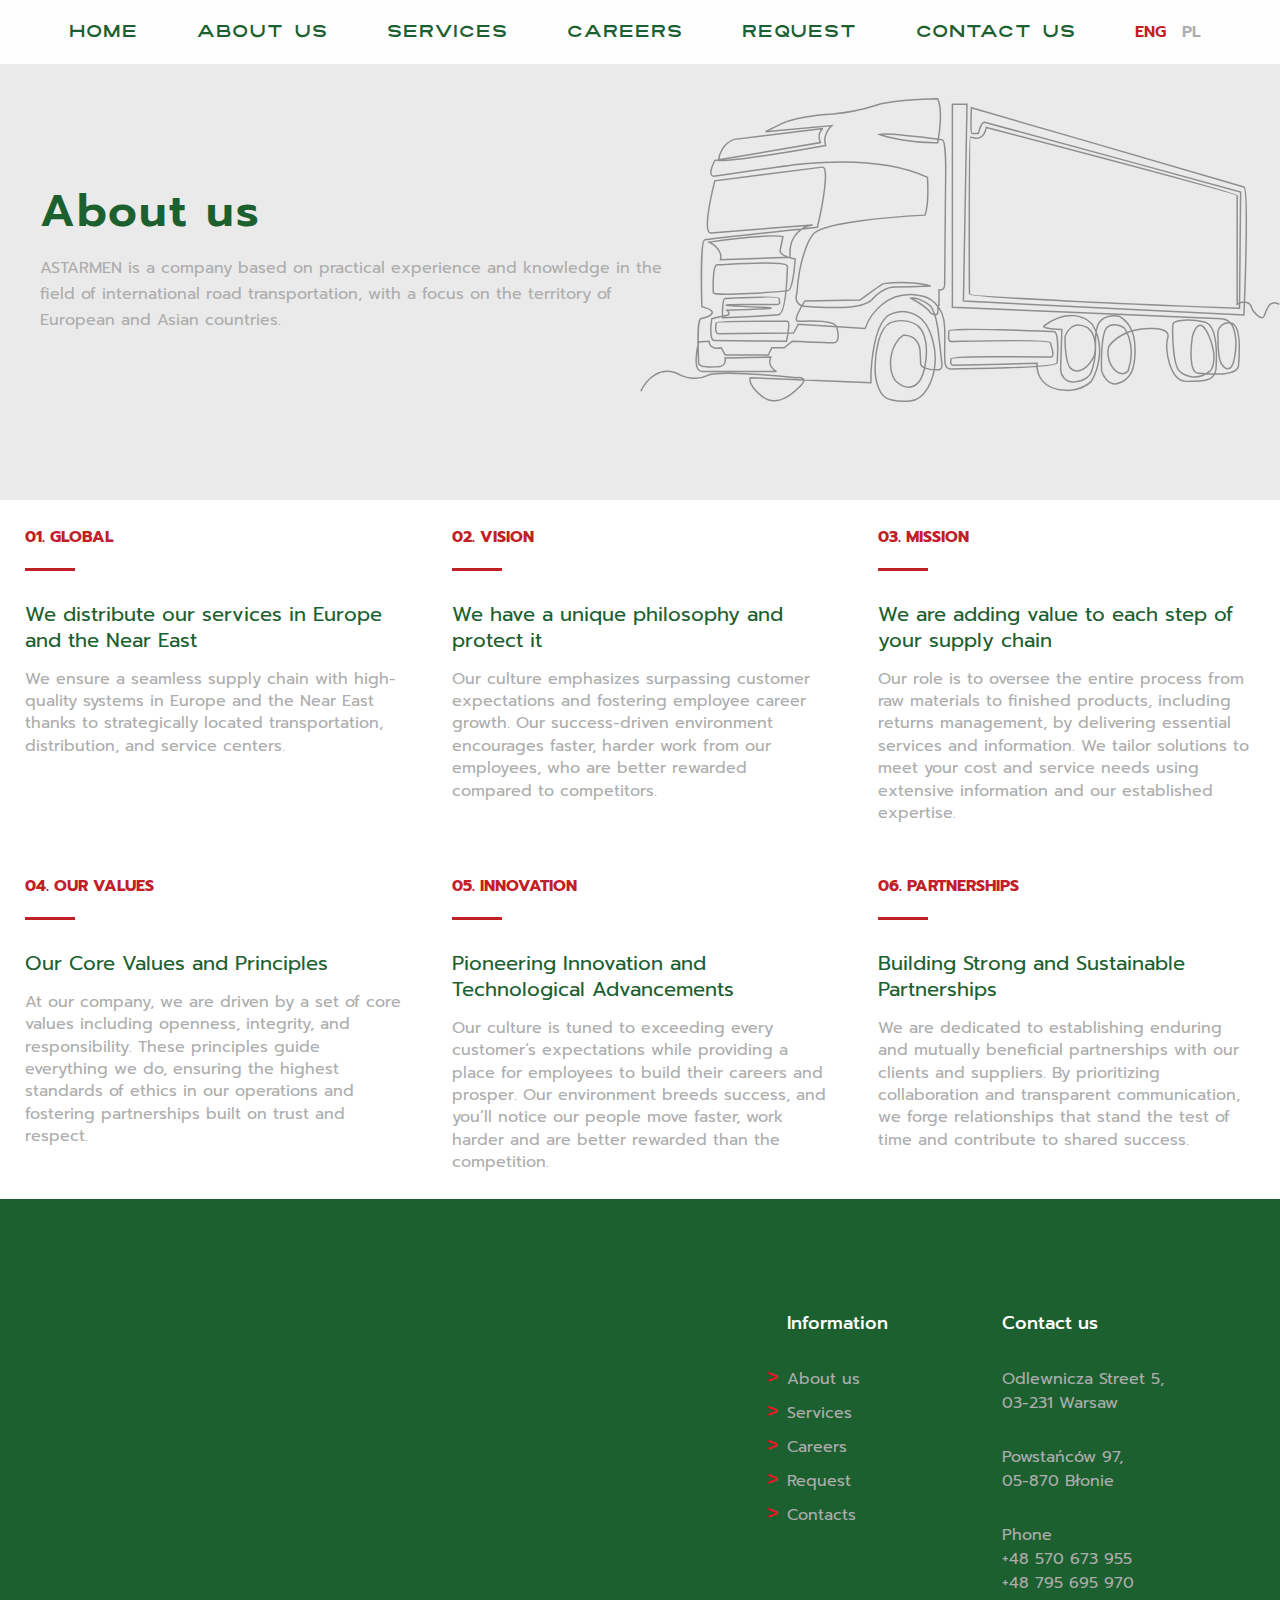
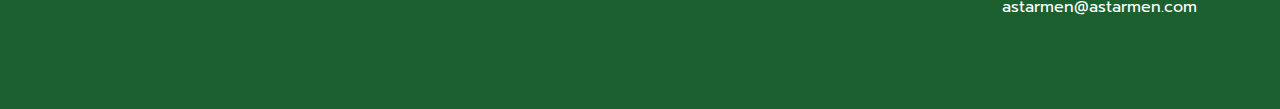
<file: about.html>
<!DOCTYPE html>
<html lang="en">
  <head>
    <meta charset="UTF-8" />
    <meta name="viewport" content="width=device-width, initial-scale=1.0" />
    <link rel="stylesheet" href="about.css" />
    <link
      rel="shortcut icon"
      href="assets/logo/logo1.svg"
      type="image/x-icon"
    />
    <link rel="preconnect" href="https://fonts.googleapis.com" />
    <link rel="preconnect" href="https://fonts.gstatic.com" crossorigin />
    <link
      href="https://fonts.googleapis.com/css2?family=Prompt:wght@300;400;500;600;700&display=swap"
      rel="stylesheet"
    />
    <link
      href="https://fonts.googleapis.com/css2?family=Ubuntu:wght@300;400;500;700&display=swap"
      rel="stylesheet"
    />
    <title>About us</title>
  </head>
  <body>
    <header class="header">
      <div class="header-container">
        <div class="container">
          <div class="burger-menu">
            <span class="line line1"></span>
            <span class="line line1"></span>
            <span class="line line1"></span>
          </div>
          <nav class="nav show-nav">
            <ul class="nav-list">
              <li class="nav-item">
                <a class="nav-link" href="index.html">Home</a>
              </li>
              <li class="nav-item">
                <a class="nav-link" href="about.html">About us</a>
              </li>
              <li class="nav-item">
                <a class="nav-link" href="services.html">Services</a>
              </li>
              <li class="nav-item">
                <a class="nav-link" href="careers.html">Careers</a>
              </li>
              <li class="nav-item">
                <a class="nav-link" href="request.html">Request</a>
              </li>
              <li class="nav-item">
                <a class="nav-link" href="#Contacts">Contact Us</a>
              </li>
              <li class="nav-item">
                <a class="nav-link-lang active-lang" href="about.html">ENG</a>
                <a class="nav-link-lang" href="PL/about.html">PL</a>
              </li>
            </ul>
          </nav>
        </div>
      </div>
      <div class="about">
        <h1 class="about-title">About us</h1>
        <p class="about-text">
          ASTARMEN is a company based on practical experience and knowledge in
          the field of international road transportation, with a focus on the
          territory of European and Asian countries.
        </p>
      </div>
    </header>
    <main>
      <section class="about-us-content">
        <article class="about-us-card">
          <h4 class="card-name">01. Global</h4>
          <h3 class="card-title">
            We distribute our services in Europe and the Near East
          </h3>
          <p class="card-text">
            We ensure a seamless supply chain with high-quality systems in
            Europe and the Near East thanks to strategically located
            transportation, distribution, and service centers.
          </p>
        </article>
        <article class="about-us-card">
          <h4 class="card-name">02. Vision</h4>
          <h3 class="card-title">We have a unique philosophy and protect it</h3>
          <p class="card-text">
            Our culture emphasizes surpassing customer expectations and
            fostering employee career growth. Our success-driven environment
            encourages faster, harder work from our employees, who are better
            rewarded compared to competitors.
          </p>
        </article>
        <article class="about-us-card">
          <h4 class="card-name">03. Mission</h4>
          <h3 class="card-title">
            We are adding value to each step of your supply chain
          </h3>
          <p class="card-text">
            Our role is to oversee the entire process from raw materials to
            finished products, including returns management, by delivering
            essential services and information. We tailor solutions to meet your
            cost and service needs using extensive information and our
            established expertise.
          </p>
        </article>
        <article class="about-us-card">
          <h4 class="card-name">04. Our Values</h4>
          <h3 class="card-title">Our Core Values and Principles</h3>
          <p class="card-text">
            At our company, we are driven by a set of core values including
            openness, integrity, and responsibility. These principles guide
            everything we do, ensuring the highest standards of ethics in our
            operations and fostering partnerships built on trust and respect.
          </p>
        </article>
        <article class="about-us-card">
          <h4 class="card-name">05. Innovation</h4>
          <h3 class="card-title">
            Pioneering Innovation and Technological Advancements
          </h3>
          <p class="card-text">
            Our culture is tuned to exceeding every customer’s expectations
            while providing a place for employees to build their careers and
            prosper. Our environment breeds success, and you’ll notice our
            people move faster, work harder and are better rewarded than the
            competition.
          </p>
        </article>
        <article class="about-us-card">
          <h4 class="card-name">06. Partnerships</h4>
          <h3 class="card-title">
            Building Strong and Sustainable Partnerships
          </h3>
          <p class="card-text">
            We are dedicated to establishing enduring and mutually beneficial
            partnerships with our clients and suppliers. By prioritizing
            collaboration and transparent communication, we forge relationships
            that stand the test of time and contribute to shared success.
          </p>
        </article>
      </section>
    </main>
    <footer class="footer">
      <div class="footer-section" id="Contacts">
        <div class="container">
          <div class="footer-content">
            <div class="footer-about">
              <iframe
                src="https://www.google.com/maps/embed?pb=!1m18!1m12!1m3!1d2439.572967748758!2d21.014046399999998!3d52.3056048!2m3!1f0!2f0!3f0!3m2!1i1024!2i768!4f13.1!3m3!1m2!1s0x471ec9383aee4c6b%3A0x9c63aecf1b4967ba!2sOdlewnicza%205%2C%2003-231%20Warszawa%2C%20Poland!5e0!3m2!1sen!2sua!4v1709650747277!5m2!1sen!2sua"
                class="footer-map"
                style="border: 0"
                allowfullscreen=""
                loading="lazy"
                referrerpolicy="no-referrer-when-downgrade"
              ></iframe>
              <iframe
                src="https://www.google.com/maps/embed?pb=!1m18!1m12!1m3!1d2445.1628155627573!2d20.63771121273295!3d52.20408865945315!2m3!1f0!2f0!3f0!3m2!1i1024!2i768!4f13.1!3m3!1m2!1s0x47194c6824f99f37%3A0x4c9008b596eab808!2zUG93c3RhxYRjw7N3IDk3LCAwNS04NzAgQsWCb25pZSwgUG9sYW5k!5e0!3m2!1sen!2sua!4v1709650398818!5m2!1sen!2sua"
                class="footer-map"
                style="border: 0"
                allowfullscreen=""
                loading="lazy"
                referrerpolicy="no-referrer-when-downgrade"
              ></iframe>
            </div>
            <div class="footer-information">
              <h5 class="footer-section-title">Information</h5>
              <ul>
                <li class="footer-list-item">
                  <a class="footer-list-link" href="about.html">About us</a>
                </li>
                <li class="footer-list-item">
                  <a class="footer-list-link" href="services.html">Services</a>
                </li>
                <li class="footer-list-item">
                  <a class="footer-list-link" href="careers.html">Careers</a>
                </li>
                <li class="footer-list-item">
                  <a class="footer-list-link" href="request.html">Request</a>
                </li>
                <li class="footer-list-item">
                  <a class="footer-list-link" href="#Contacts">Contacts</a>
                </li>
              </ul>
            </div>
            <div class="footer-contacts">
              <h5 class="footer-section-title">Contact us</h5>
              <span class="footer-location"
                >Odlewnicza Street 5, <br />03-231 Warsaw</span
              >
              <span class="footer-location"
                >Powstańców 97, <br />
                05-870 Błonie</span
              >
              <span class="footer-phone"
                >Phone
                <br />
                <a class="footer-phone-link" href="tel:+48 690 836 107"
                  >+48 570 673 955</a
                >
                <br />
                <a class="footer-phone-link" href="tel:+48 690 836 107"
                  >+48 795 695 970</a
                >
              </span>
              <a class="footer-mail-link" href="mailto:astarmen@astarmen.com"
                >astarmen@astarmen.com</a
              >
              <!-- <h5 class="footer-section-title">Social Media</h5>
              <span class="footer-social">View our social media profiles</span>
              <ul class="social-list">
                <li class="social-list-item">
                  <svg
                    fill="#ffffff"
                    version="1.1"
                    xmlns="http://www.w3.org/2000/svg"
                    xmlns:xlink="http://www.w3.org/1999/xlink"
                    viewBox="-51.2 -51.2 614.40 614.40"
                    xml:space="preserve"
                    transform="rotate(0)matrix(1, 0, 0, 1, 0, 0)"
                    stroke="#ffffff"
                  >
                    <g id="SVGRepo_bgCarrier" stroke-width="0"></g>
                    <g
                      id="SVGRepo_tracerCarrier"
                      stroke-linecap="round"
                      stroke-linejoin="round"
                    ></g>
                    <g id="SVGRepo_iconCarrier">
                      <g id="7935ec95c421cee6d86eb22ecd11b7e3">
                        <path
                          style="display: inline"
                          d="M283.122,122.174c0,5.24,0,22.319,0,46.583h83.424l-9.045,74.367h-74.379 c0,114.688,0,268.375,0,268.375h-98.726c0,0,0-151.653,0-268.375h-51.443v-74.367h51.443c0-29.492,0-50.463,0-56.302 c0-27.82-2.096-41.02,9.725-62.578C205.948,28.32,239.308-0.174,297.007,0.512c57.713,0.711,82.04,6.263,82.04,6.263 l-12.501,79.257c0,0-36.853-9.731-54.942-6.263C293.539,83.238,283.122,94.366,283.122,122.174z"
                        ></path>
                      </g>
                    </g>
                  </svg>
                </li>
                <li class="social-list-item">
                  <svg
                    viewBox="0 -2 20 20"
                    version="1.1"
                    xmlns="http://www.w3.org/2000/svg"
                    xmlns:xlink="http://www.w3.org/1999/xlink"
                    fill="#ffffff"
                    stroke="#ffffff"
                  >
                    <g id="SVGRepo_bgCarrier" stroke-width="0"></g>
                    <g
                      id="SVGRepo_tracerCarrier"
                      stroke-linecap="round"
                      stroke-linejoin="round"
                    ></g>
                    <g id="SVGRepo_iconCarrier">
                      <title>twitter [#ffffff]</title>
                      <desc>Created with Sketch.</desc>
                      <defs></defs>
                      <g
                        id="Page-1"
                        stroke="none"
                        stroke-width="1"
                        fill="none"
                        fill-rule="evenodd"
                      >
                        <g
                          id="Dribbble-Light-Preview"
                          transform="translate(-60.000000, -7521.000000)"
                          fill="#ffffff"
                        >
                          <g
                            id="icons"
                            transform="translate(56.000000, 160.000000)"
                          >
                            <path
                              d="M10.29,7377 C17.837,7377 21.965,7370.84365 21.965,7365.50546 C21.965,7365.33021 21.965,7365.15595 21.953,7364.98267 C22.756,7364.41163 23.449,7363.70276 24,7362.8915 C23.252,7363.21837 22.457,7363.433 21.644,7363.52751 C22.5,7363.02244 23.141,7362.2289 23.448,7361.2926 C22.642,7361.76321 21.761,7362.095 20.842,7362.27321 C19.288,7360.64674 16.689,7360.56798 15.036,7362.09796 C13.971,7363.08447 13.518,7364.55538 13.849,7365.95835 C10.55,7365.79492 7.476,7364.261 5.392,7361.73762 C4.303,7363.58363 4.86,7365.94457 6.663,7367.12996 C6.01,7367.11125 5.371,7366.93797 4.8,7366.62489 L4.8,7366.67608 C4.801,7368.5989 6.178,7370.2549 8.092,7370.63591 C7.488,7370.79836 6.854,7370.82199 6.24,7370.70483 C6.777,7372.35099 8.318,7373.47829 10.073,7373.51078 C8.62,7374.63513 6.825,7375.24554 4.977,7375.24358 C4.651,7375.24259 4.325,7375.22388 4,7375.18549 C5.877,7376.37088 8.06,7377 10.29,7376.99705"
                              id="twitter-[#ffffff]"
                            ></path>
                          </g>
                        </g>
                      </g>
                    </g>
                  </svg>
                </li>
                <li class="social-list-item">
                  <svg
                    fill="#ffffff"
                    version="1.1"
                    id="Capa_1"
                    xmlns="http://www.w3.org/2000/svg"
                    xmlns:xlink="http://www.w3.org/1999/xlink"
                    viewBox="0 0 93.06 93.06"
                    xml:space="preserve"
                    stroke="#ffffff"
                  >
                    <g id="SVGRepo_bgCarrier" stroke-width="0"></g>
                    <g
                      id="SVGRepo_tracerCarrier"
                      stroke-linecap="round"
                      stroke-linejoin="round"
                    ></g>
                    <g id="SVGRepo_iconCarrier">
                      <g>
                        <g>
                          <path
                            d="M11.185,0.08C5.004,0.08,0.001,5.092,0,11.259c0,6.173,5.003,11.184,11.186,11.184c6.166,0,11.176-5.011,11.176-11.184 C22.362,5.091,17.351,0.08,11.185,0.08z"
                          ></path>
                          <rect
                            x="1.538"
                            y="30.926"
                            width="19.287"
                            height="62.054"
                          ></rect>
                          <path
                            d="M69.925,29.383c-9.382,0-15.673,5.144-18.248,10.022h-0.258v-8.479H32.921H32.92v62.053h19.27V62.281 c0-8.093,1.541-15.932,11.575-15.932c9.89,0,10.022,9.256,10.022,16.451v30.178H93.06V58.942 C93.06,42.235,89.455,29.383,69.925,29.383z"
                          ></path>
                        </g>
                      </g>
                    </g>
                  </svg>
                </li>
                <li class="social-list-item">
                  <svg
                    viewBox="0 0 20 20"
                    version="1.1"
                    xmlns="http://www.w3.org/2000/svg"
                    xmlns:xlink="http://www.w3.org/1999/xlink"
                    fill="#ffffff"
                  >
                    <g id="SVGRepo_bgCarrier" stroke-width="0"></g>
                    <g
                      id="SVGRepo_tracerCarrier"
                      stroke-linecap="round"
                      stroke-linejoin="round"
                    ></g>
                    <g id="SVGRepo_iconCarrier">
                      <title>instagram [#ffffff]</title>
                      <desc>Created with Sketch.</desc>
                      <defs></defs>
                      <g
                        id="Page-1"
                        stroke="none"
                        stroke-width="1"
                        fill="none"
                        fill-rule="evenodd"
                      >
                        <g
                          id="Dribbble-Light-Preview"
                          transform="translate(-340.000000, -7439.000000)"
                          fill="#ffffff"
                        >
                          <g
                            id="icons"
                            transform="translate(56.000000, 160.000000)"
                          >
                            <path
                              d="M289.869652,7279.12273 C288.241769,7279.19618 286.830805,7279.5942 285.691486,7280.72871 C284.548187,7281.86918 284.155147,7283.28558 284.081514,7284.89653 C284.035742,7285.90201 283.768077,7293.49818 284.544207,7295.49028 C285.067597,7296.83422 286.098457,7297.86749 287.454694,7298.39256 C288.087538,7298.63872 288.809936,7298.80547 289.869652,7298.85411 C298.730467,7299.25511 302.015089,7299.03674 303.400182,7295.49028 C303.645956,7294.859 303.815113,7294.1374 303.86188,7293.08031 C304.26686,7284.19677 303.796207,7282.27117 302.251908,7280.72871 C301.027016,7279.50685 299.5862,7278.67508 289.869652,7279.12273 M289.951245,7297.06748 C288.981083,7297.0238 288.454707,7296.86201 288.103459,7296.72603 C287.219865,7296.3826 286.556174,7295.72155 286.214876,7294.84312 C285.623823,7293.32944 285.819846,7286.14023 285.872583,7284.97693 C285.924325,7283.83745 286.155174,7282.79624 286.959165,7281.99226 C287.954203,7280.99968 289.239792,7280.51332 297.993144,7280.90837 C299.135448,7280.95998 300.179243,7281.19026 300.985224,7281.99226 C301.980262,7282.98483 302.473801,7284.28014 302.071806,7292.99991 C302.028024,7293.96767 301.865833,7294.49274 301.729513,7294.84312 C300.829003,7297.15085 298.757333,7297.47145 289.951245,7297.06748 M298.089663,7283.68956 C298.089663,7284.34665 298.623998,7284.88065 299.283709,7284.88065 C299.943419,7284.88065 300.47875,7284.34665 300.47875,7283.68956 C300.47875,7283.03248 299.943419,7282.49847 299.283709,7282.49847 C298.623998,7282.49847 298.089663,7283.03248 298.089663,7283.68956 M288.862673,7288.98792 C288.862673,7291.80286 291.150266,7294.08479 293.972194,7294.08479 C296.794123,7294.08479 299.081716,7291.80286 299.081716,7288.98792 C299.081716,7286.17298 296.794123,7283.89205 293.972194,7283.89205 C291.150266,7283.89205 288.862673,7286.17298 288.862673,7288.98792 M290.655732,7288.98792 C290.655732,7287.16159 292.140329,7285.67967 293.972194,7285.67967 C295.80406,7285.67967 297.288657,7287.16159 297.288657,7288.98792 C297.288657,7290.81525 295.80406,7292.29716 293.972194,7292.29716 C292.140329,7292.29716 290.655732,7290.81525 290.655732,7288.98792"
                              id="instagram-[#ffffff]"
                            ></path>
                          </g>
                        </g>
                      </g>
                    </g>
                  </svg>
                </li>
              </ul> -->
            </div>
          </div>
        </div>
      </div>
    </footer>
    <script src="burger.js"></script>
  </body>
</html>
</file>
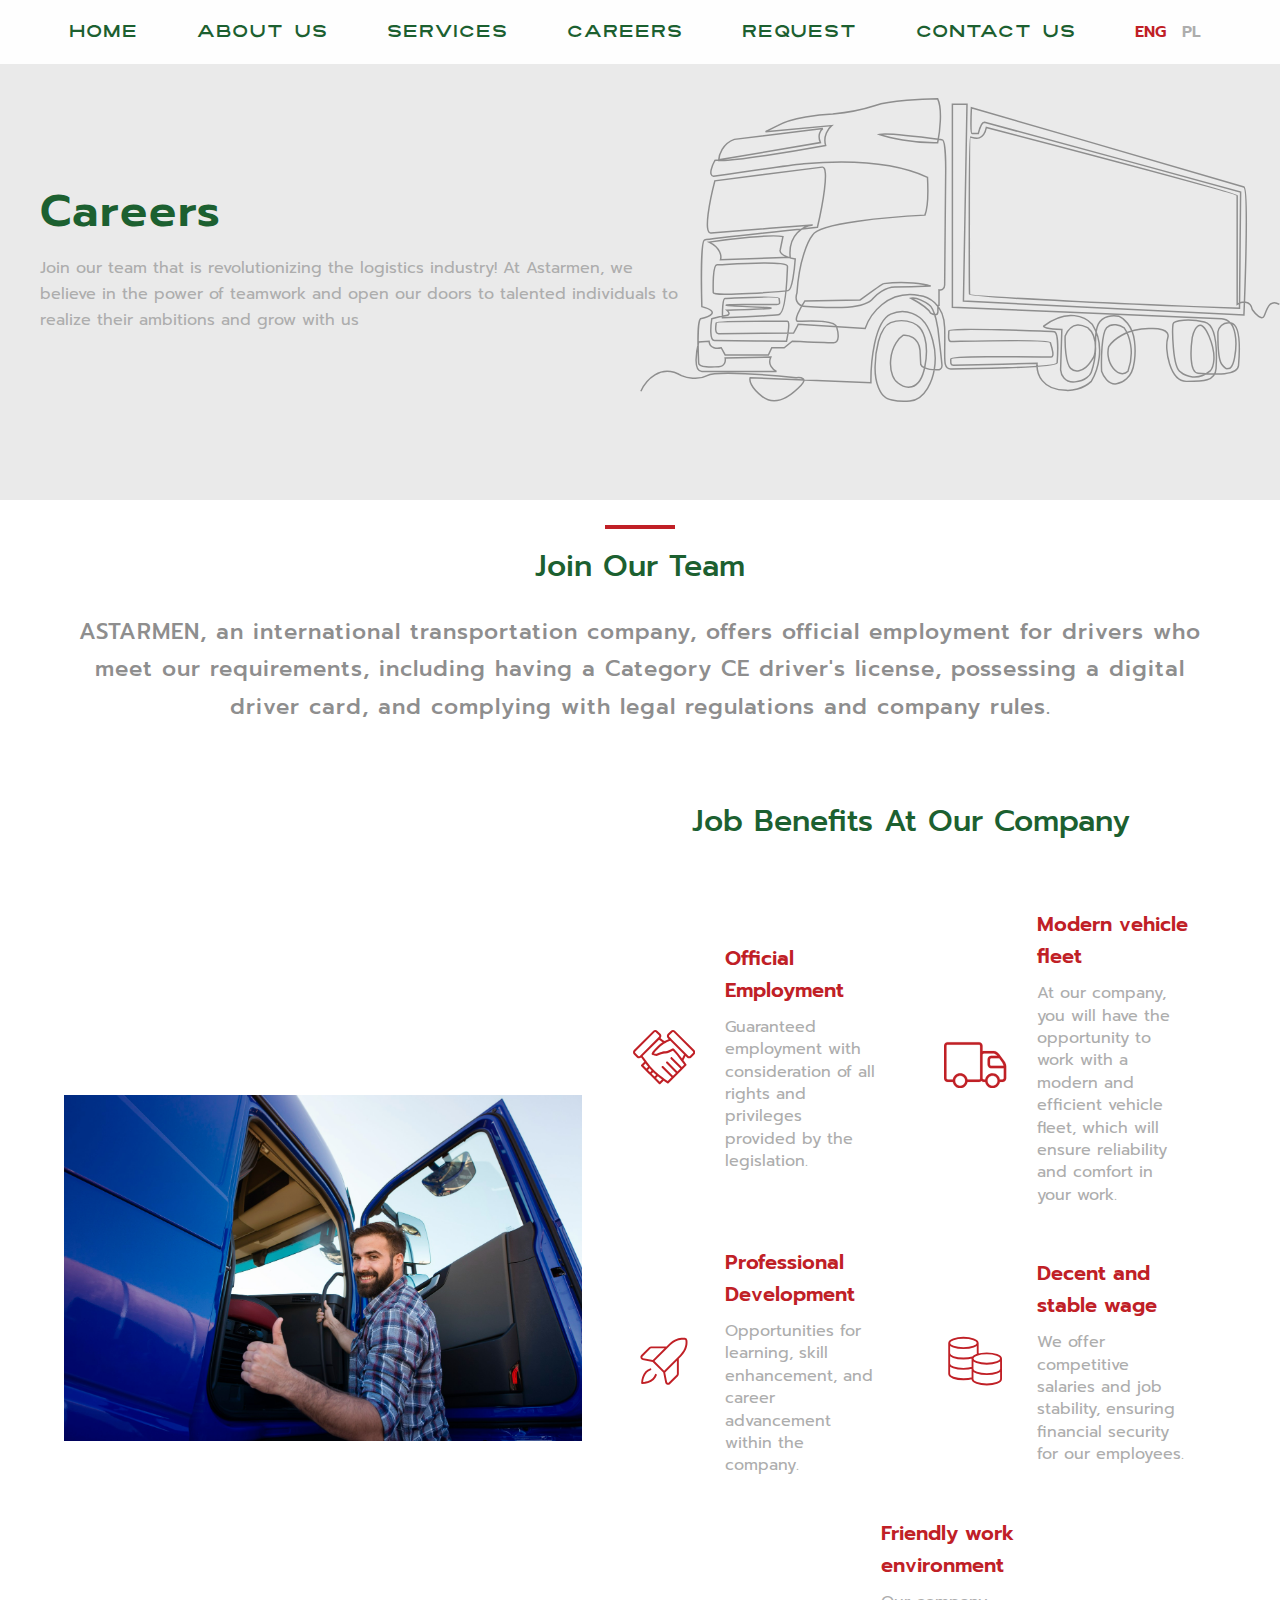
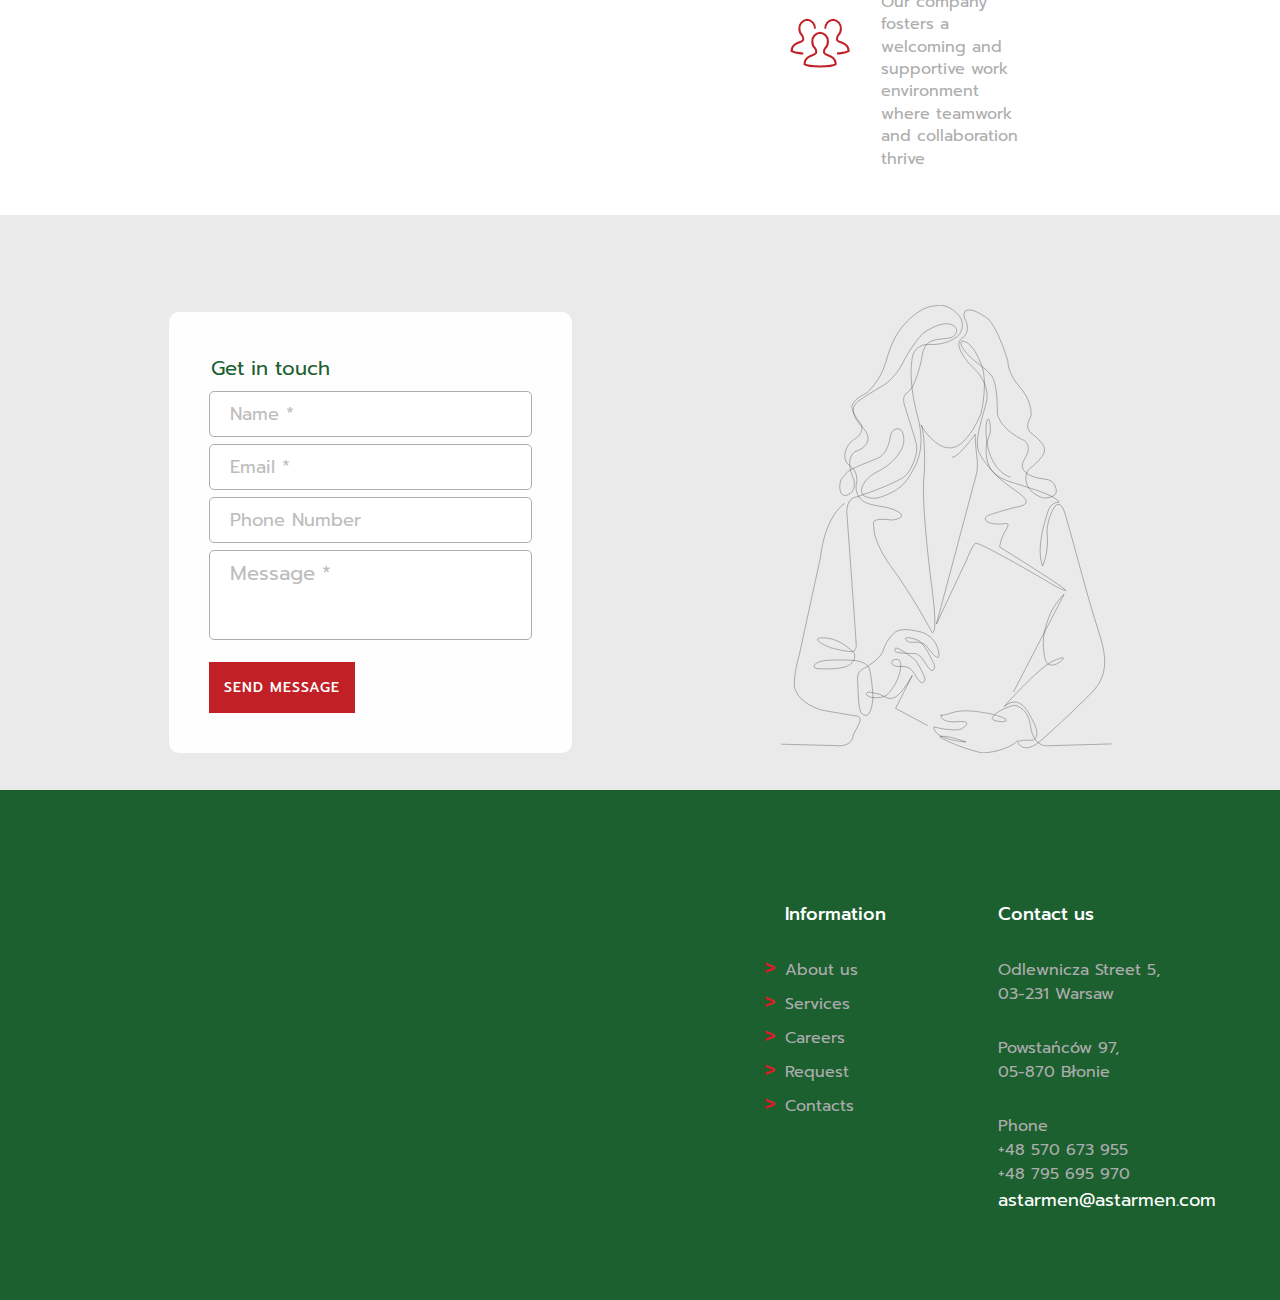
<file: careers.html>
<!DOCTYPE html>
<html lang="en">
  <head>
    <meta charset="UTF-8" />
    <meta name="viewport" content="width=device-width, initial-scale=1.0" />
    <link
      rel="shortcut icon"
      href="assets/logo/logo1.svg"
      type="image/x-icon"
    />
    <link rel="stylesheet" href="careers.css" />
    <link rel="preconnect" href="https://fonts.googleapis.com" />
    <link rel="preconnect" href="https://fonts.gstatic.com" crossorigin />
    <link
      href="https://fonts.googleapis.com/css2?family=Prompt:wght@300;400;500;600;700&display=swap"
      rel="stylesheet"
    />
    <link
      href="https://fonts.googleapis.com/css2?family=Ubuntu:wght@300;400;500;700&display=swap"
      rel="stylesheet"
    />
    <title>Careers</title>
  </head>
  <body>
    <header class="header">
      <div class="header-container">
        <div class="container">
          <div class="burger-menu">
            <span class="line line1"></span>
            <span class="line line1"></span>
            <span class="line line1"></span>
          </div>
          <nav class="nav show-nav">
            <ul class="nav-list">
              <li class="nav-item">
                <a class="nav-link" href="index.html">Home</a>
              </li>
              <li class="nav-item">
                <a class="nav-link" href="about.html">About us</a>
              </li>
              <li class="nav-item">
                <a class="nav-link" href="services.html">Services</a>
              </li>
              <li class="nav-item">
                <a class="nav-link" href="careers.html">Careers</a>
              </li>
              <li class="nav-item">
                <a class="nav-link" href="request.html">Request</a>
              </li>
              <li class="nav-item">
                <a class="nav-link" href="#Contacts">Contact Us</a>
              </li>
              <li class="nav-item">
                <a class="nav-link-lang active-lang" href="careers.html">ENG</a>
                <a class="nav-link-lang" href="PL/careers.html">PL</a>
              </li>
            </ul>
          </nav>
        </div>
      </div>
      <div class="careers">
        <h1 class="careers-title">Careers</h1>
        <p class="careers-text">
          Join our team that is revolutionizing the logistics industry! At
          Astarmen, we believe in the power of teamwork and open our doors to
          talented individuals to realize their ambitions and grow with us
        </p>
      </div>
    </header>
    <main>
      <section class="careers-section container">
        <h3 class="careers-content-title">Join Our Team</h3>
        <p class="careers-content-descript">
          ASTARMEN, an international transportation company, offers official
          employment for drivers who meet our requirements, including having a
          Category CE driver's license, possessing a digital driver card, and
          complying with legal regulations and company rules.
        </p>
        <div class="careers-invite">
          <img class="careers-img" src="assets/img/careers.jpg" alt="driver" />
          <div class="careers-content">
            <h3 class="careers-benefits-title">job benefits at our company</h3>
            <div class="career-benefits">
              <svg
                fill="#c02026"
                class="benefits-icon"
                xmlns="http://www.w3.org/2000/svg"
                viewBox="0 0 207.586 207.586"
                stroke="#c02026"
                stroke-width="0.00207586"
              >
                <path
                  d="M204.539,80.265l-63.92-63.92c-4.051-4.055-10.654-4.048-14.716,0.014l-9.838,9.837c-1.973,1.975-3.061,4.591-3.061,7.37 c-0.002,2.772,1.081,5.381,3.047,7.346l2.879,2.879c-3.473,1.371-8.345,3.524-13.851,6.588 c-5.695-4.339-10.328-7.778-13.208-9.893c3.663-4.075,3.565-10.361-0.363-14.289l-9.838-9.84 c-4.066-4.055-10.667-4.059-14.715-0.011l-63.92,63.92C-1.018,84.317-1.011,90.92,3.05,94.982l9.838,9.84 c2.034,2.029,4.703,3.047,7.372,3.047c2.479,0,4.938-0.916,6.901-2.676c2.288,3.148,6.044,8.257,10.514,14.138l-10.052,10.05 c-0.651,0.651-1.018,1.534-1.018,2.457c0,0.923,0.367,1.805,1.018,2.457l12.286,12.286l-0.001,0.001l4.913,4.913l0.001-0.001 l7.371,7.371l4.913,4.913l9.829,9.829l-0.001,0.001l4.915,4.913l14.74,14.74c0.679,0.679,1.568,1.018,2.457,1.018 s1.778-0.339,2.457-1.018l10.742-10.74c6.532,4.877,11.295,8.287,11.809,8.653c0.607,0.434,1.315,0.648,2.017,0.648 c0.896,0,1.787-0.346,2.458-1.018l46.676-46.676c0.001-0.001,0.003-0.002,0.005-0.003c0.002-0.002,0.002-0.003,0.003-0.005 l12.282-12.282c1.201-1.201,1.357-3.094,0.371-4.476c-0.391-0.548-4.228-5.904-9.618-13.095l7.033-14.126l4.69,4.69 c2.024,2.026,4.684,3.037,7.346,3.037c2.667,0,5.337-1.018,7.37-3.05l9.838-9.837c1.973-1.975,3.061-4.591,3.061-7.37 C207.588,84.839,206.506,82.23,204.539,80.265z M22.687,99.919c-1.36,1.37-3.51,1.36-4.887-0.014l-9.837-9.837 c-1.352-1.354-1.359-3.546-0.015-4.889l63.92-63.92c0,0,0,0,0.002,0c0.679-0.682,1.554-1.021,2.429-1.021 c0.882,0,1.768,0.346,2.458,1.035l9.837,9.837c1.352,1.354,1.359,3.546,0.015,4.889L22.687,99.919z M34.993,131.838l6.949-6.947 c2.807,3.619,5.755,7.337,8.709,10.946l-5.829,5.83L34.993,131.838z M57.105,153.951l-7.371-7.372l5.381-5.382 c2.408,2.827,4.747,5.459,6.949,7.795L57.105,153.951z M71.847,168.691l-9.827-9.827l4.959-4.959 c3.055,2.881,6.64,6.006,10.461,9.191L71.847,168.691z M89.045,185.89l-12.284-12.284l6.08-6.083 c4.671,3.762,9.426,7.45,13.799,10.773L89.045,185.89z M170.489,129.015l-7.738,7.737l-31.938-31.941 c-1.357-1.357-3.556-1.357-4.913,0s-1.357,3.556,0,4.913l31.938,31.941l-9.827,9.827l-31.939-31.939 c-1.357-1.357-3.556-1.357-4.913,0c-1.357,1.357-1.357,3.556,0,4.913l31.939,31.939l-9.827,9.827l-31.94-31.94 c-1.357-1.357-3.556-1.357-4.913,0s-1.357,3.556,0,4.913l31.94,31.94l-12.65,12.65c-8.02-5.823-34.171-25.072-46.316-37.216 c-6.94-6.942-16.197-18.454-23.949-28.547c-0.164-0.332-0.345-0.659-0.621-0.935c-0.057-0.057-0.132-0.075-0.191-0.127 c-5.454-7.127-10.081-13.434-12.458-16.706l54.772-54.775c2.413,1.767,6.537,4.815,11.714,8.738 c-5.524,3.558-11.313,7.95-16.7,13.338c-8.317,8.313-13.805,14.394-16.779,18.584c-1.462,2.06-4.885,6.885-1.615,10.149 c0.763,0.763,2.185,2.185,15.744,3.461c0.108,0.01,0.217,0.014,0.326,0.014c0.509,0,1.015-0.112,1.478-0.329 c7.227-3.393,20.605-8.537,25.625-7.984c7.971,0.895,19.772-5.713,26.161-9.317c0.125,0.187,0.206,0.394,0.371,0.559 C145.411,94.843,164.665,120.997,170.489,129.015z M163.566,108.084c-8.019-10.483-17.874-22.787-25.383-30.296 c-0.434-0.434-0.964-0.678-1.515-0.835c-0.068-0.239-0.093-0.485-0.216-0.713c-0.909-1.69-3.017-2.324-4.706-1.415 c-0.572,0.309-1.308,0.723-2.173,1.211c-4.864,2.752-16.255,9.165-22.043,8.52c-7.928-0.913-24.186,6.219-28.497,8.191 c-3.252-0.333-6.847-0.818-9.099-1.262c1.464-2.368,5.561-7.631,16.939-19.008c14.104-14.104,31.676-21.212,37.457-23.289 l45.771,45.771L163.566,108.084z M199.611,90.068l-9.837,9.837c-1.354,1.354-3.546,1.354-4.889,0.014l-56.877-56.877 c-0.066-0.083-0.146-0.142-0.218-0.218l-6.825-6.825c-0.653-0.651-1.011-1.517-1.011-2.433c0-0.923,0.365-1.795,1.026-2.457 l9.837-9.837c0.679-0.679,1.569-1.018,2.457-1.018c0.882,0,1.763,0.336,2.433,1.004l63.92,63.92 c0.653,0.651,1.011,1.517,1.011,2.433C200.637,88.534,200.273,89.406,199.611,90.068z"
                ></path>
              </svg>
              <div class="benefits-content">
                <h4 class="benefits-title">Official Employment</h4>
                <p class="benefits-descript">
                  Guaranteed employment with consideration of all rights and
                  privileges provided by the legislation.
                </p>
              </div>
            </div>
            <div class="career-benefits">
              <svg
                fill="#c02026"
                viewBox="0 0 50 50"
                xmlns="http://www.w3.org/2000/svg"
                stroke="#c02026"
                stroke-width="0.1"
                class="benefits-icon"
              >
                <path
                  d="M2.84375 13C1.285156 13 0 14.285156 0 15.84375L0 42C0 43.660156 1.339844 45 3 45L7.09375 45C7.570313 47.835938 10.035156 50 13 50C15.964844 50 18.429688 47.835938 18.90625 45L28.15625 45C28.894531 45 29.554688 44.6875 30.0625 44.21875C30.582031 44.675781 31.246094 44.992188 32 45L33.09375 45C33.570313 47.835938 36.035156 50 39 50C42.300781 50 45 47.300781 45 44C45 40.699219 42.300781 38 39 38C36.035156 38 33.570313 40.164063 33.09375 43L32 43C31.8125 43 31.527344 42.871094 31.3125 42.65625C31.097656 42.441406 31 42.183594 31 42L31 23C31 22.625 31.625 22 32 22L40 22C40.785156 22 41.890625 22.839844 42.65625 23.75C42.664063 23.761719 42.679688 23.769531 42.6875 23.78125L42.84375 24L38 24C36.40625 24 35 25.289063 35 27L35 31C35 31.832031 35.375 32.5625 35.90625 33.09375C36.4375 33.625 37.167969 34 38 34L48 34L48 42C48 42.375 47.375 43 47 43L45 43L45 45L47 45C48.660156 45 50 43.660156 50 42L50 32.375C50 30.085938 48.40625 28.0625 48.40625 28.0625L48.375 28.0625L44.25 22.5625L44.25 22.53125L44.21875 22.5C43.296875 21.386719 41.914063 20 40 20L32 20C31.644531 20 31.316406 20.074219 31 20.1875L31 15.90625C31 14.371094 29.789063 13 28.1875 13 Z M 2.84375 15L28.1875 15C28.617188 15 29 15.414063 29 15.90625L29 42.15625C29 42.625 28.628906 43 28.15625 43L18.90625 43C18.429688 40.164063 15.964844 38 13 38C10.035156 38 7.570313 40.164063 7.09375 43L3 43C2.625 43 2 42.371094 2 42L2 15.84375C2 15.375 2.367188 15 2.84375 15 Z M 38 26L44.34375 26L46.78125 29.25C46.78125 29.25 47.6875 30.800781 47.875 32L38 32C37.832031 32 37.5625 31.875 37.34375 31.65625C37.125 31.4375 37 31.167969 37 31L37 27C37 26.496094 37.59375 26 38 26 Z M 13 40C15.222656 40 17 41.777344 17 44C17 46.222656 15.222656 48 13 48C10.777344 48 9 46.222656 9 44C9 41.777344 10.777344 40 13 40 Z M 39 40C41.222656 40 43 41.777344 43 44C43 46.222656 41.222656 48 39 48C36.777344 48 35 46.222656 35 44C35 41.777344 36.777344 40 39 40Z"
                ></path>
              </svg>
              <div class="benefits-content">
                <h4 class="benefits-title">Modern vehicle fleet</h4>
                <p class="benefits-descript">
                  At our company, you will have the opportunity to work with a
                  modern and efficient vehicle fleet, which will ensure
                  reliability and comfort in your work.
                </p>
              </div>
            </div>
            <div class="career-benefits">
              <svg
                fill="#c02026"
                viewBox="0 0 256 256"
                xmlns="http://www.w3.org/2000/svg"
                stroke="#c02026"
                stroke-width="0.00256"
                class="benefits-icon"
              >
                <path
                  d="M97.85352,185.8335c-5.04,15.11914-17.16211,26.26318-35.05664,32.228a88.27924,88.27924,0,0,1-25.30665,4.44825,4.0002,4.0002,0,0,1-4-4,88.27688,88.27688,0,0,1,4.44825-25.30665C43.90332,175.30859,55.04785,163.186,70.167,158.14648a3.99987,3.99987,0,1,1,2.5293,7.58936c-24.91016,8.30371-29.93945,37.49268-30.95215,48.52,11.02344-1.01172,40.21582-6.04,48.51953-30.95215a4.00018,4.00018,0,0,1,7.58985,2.52979ZM198.71,108.20117l-10.1416,10.1416v62.91211a11.92374,11.92374,0,0,1-3.51367,8.48487L152.71191,222.082A11.99995,11.99995,0,0,1,132.46,215.9502l-8.14429-40.72315-43.54223-43.542L40.05078,123.54a11.99947,11.99947,0,0,1-6.13281-20.252l32.3418-32.3418a11.925,11.925,0,0,1,8.48535-3.51465h62.91162l10.14209-10.14258c27.30078-27.30078,55.10351-26.54,65.78906-24.94531a11.90048,11.90048,0,0,1,10.06836,10.06738C225.251,53.09766,226.01172,80.89941,198.71,108.20117ZM41.61914,115.69531l39.81152,7.9624,48.2262-48.22607H74.74512a3.97492,3.97492,0,0,0-2.8291,1.17188l-32.3418,32.3413a4.00043,4.00043,0,0,0,2.04492,6.75049Zm138.94922,10.64746-48.22669,48.227,7.962,39.811a4.00088,4.00088,0,0,0,6.75195,2.04394l32.3418-32.34179a3.97415,3.97415,0,0,0,1.1709-2.82813ZM193.05371,102.544c24.72852-24.729,24.10547-49.46436,22.69043-58.95118a3.946,3.946,0,0,0-3.33594-3.33691c-9.48925-1.415-34.22461-2.03809-58.95312,22.69043l-11.31262,11.3125-.00135.00146L88.40234,128,128,167.59814l53.73962-53.73974.00086-.001Z"
                ></path>
              </svg>
              <div class="benefits-content">
                <h4 class="benefits-title">Professional Development</h4>
                <p class="benefits-descript">
                  Opportunities for learning, skill enhancement, and career
                  advancement within the company.
                </p>
              </div>
            </div>
            <div class="career-benefits">
              <svg
                viewBox="0 0 24 24"
                fill="none"
                xmlns="http://www.w3.org/2000/svg"
                stroke="#c02026"
                class="benefits-icon"
              >
                <path
                  d="M13 5C13 6.10457 10.5376 7 7.5 7C4.46243 7 2 6.10457 2 5M13 5C13 3.89543 10.5376 3 7.5 3C4.46243 3 2 3.89543 2 5M13 5V9.45715C11.7785 9.82398 11 10.3789 11 11M2 5V17C2 18.1046 4.46243 19 7.5 19C8.82963 19 10.0491 18.8284 11 18.5429V11M2 9C2 10.1046 4.46243 11 7.5 11C8.82963 11 10.0491 10.8284 11 10.5429M2 13C2 14.1046 4.46243 15 7.5 15C8.82963 15 10.0491 14.8284 11 14.5429M22 11C22 12.1046 19.5376 13 16.5 13C13.4624 13 11 12.1046 11 11M22 11C22 9.89543 19.5376 9 16.5 9C13.4624 9 11 9.89543 11 11M22 11V19C22 20.1046 19.5376 21 16.5 21C13.4624 21 11 20.1046 11 19V11M22 15C22 16.1046 19.5376 17 16.5 17C13.4624 17 11 16.1046 11 15"
                  stroke="#c02026"
                  stroke-width="0.72"
                  stroke-linecap="round"
                  stroke-linejoin="round"
                ></path>
              </svg>
              <div class="benefits-content">
                <h4 class="benefits-title">Decent and stable wage</h4>
                <p class="benefits-descript">
                  We offer competitive salaries and job stability, ensuring
                  financial security for our employees.
                </p>
              </div>
            </div>
            <div class="career-benefits">
              <svg
                viewBox="0 0 24 24"
                id="team"
                xmlns="http://www.w3.org/2000/svg"
                fill="none"
                stroke="none"
                class="benefits-icon"
              >
                <path
                  id="Combined_Shape"
                  data-name="Combined Shape"
                  d="M0,12.106C0,8.323,4.5,9.08,4.5,7.567a2.237,2.237,0,0,0-.41-1.513A3.5,3.5,0,0,1,3,3.4,3.222,3.222,0,0,1,6,0,3.222,3.222,0,0,1,9,3.4,3.44,3.44,0,0,1,7.895,6.053,2.333,2.333,0,0,0,7.5,7.567c0,1.513,4.5.757,4.5,4.54,0,0-1.195.894-6,.894S0,12.106,0,12.106Z"
                  transform="translate(6 8)"
                  fill="none"
                  stroke="#c02026"
                  stroke-miterlimit="10"
                  stroke-width="0.792"
                ></path>
                <path
                  id="Combined_Shape-2"
                  data-name="Combined Shape"
                  d="M4.486,12.967c-.569-.026-1.071-.065-1.512-.114A6.835,6.835,0,0,1,0,12.106C0,8.323,4.5,9.08,4.5,7.567a2.237,2.237,0,0,0-.41-1.513A3.5,3.5,0,0,1,3,3.4,3.222,3.222,0,0,1,6,0,3.222,3.222,0,0,1,9,3.4"
                  transform="translate(1 3)"
                  fill="none"
                  stroke="#c02026"
                  stroke-miterlimit="10"
                  stroke-width="0.792"
                ></path>
                <path
                  id="Combined_Shape-3"
                  data-name="Combined Shape"
                  d="M-4.486,12.967c.569-.026,1.071-.065,1.512-.114A6.835,6.835,0,0,0,0,12.106C0,8.323-4.5,9.08-4.5,7.567a2.237,2.237,0,0,1,.41-1.513A3.5,3.5,0,0,0-3,3.4,3.222,3.222,0,0,0-6,0,3.222,3.222,0,0,0-9,3.4"
                  transform="translate(23 3)"
                  fill="none"
                  stroke="#c02026"
                  stroke-miterlimit="10"
                  stroke-width="0.792"
                ></path>
              </svg>
              <div class="benefits-content">
                <h4 class="benefits-title">Friendly work environment</h4>
                <p class="benefits-descript">
                  Our company fosters a welcoming and supportive work
                  environment where teamwork and collaboration thrive
                </p>
              </div>
            </div>
          </div>
        </div>
      </section>
      <section class="careers-request">
        <div class="container">
          <div class="careers-request-content">
            <div class="feedback-form-container">
              <form
                action="https://script.google.com/macros/s/AKfycbytFUItkCmV1AAgR4DR7Kd1_L5uSqBFpYL6VzGn8RlqDg-kKvQrqEDBbTmAK0yXog8i/exec"
                class="feedback-form gform"
                method="POST"
              >
                <legend class="form-title">Get in touch</legend>
                <input
                  name="name"
                  type="text"
                  class="input"
                  placeholder="Name *"
                  required
                />
                <input
                  name="email"
                  type="email"
                  class="input"
                  placeholder="Email *"
                  required
                />
                <input
                  name="phone"
                  type="text"
                  class="input"
                  placeholder="Phone Number"
                />
                <textarea
                  class="input feedback-comment"
                  placeholder="Message *"
                  name="message"
                  required
                  cols="auto"
                  rows="auto"
                ></textarea>
                <input
                  id="honeypot"
                  type="text"
                  name="honeypot"
                  value=""
                  style="display: none"
                />
                <button type="submit" class="feedback-btn btn">
                  send message
                </button>
              </form>
            </div>
            <div class="job-img-container">
              <svg
                height="35vw"
                viewBox="0 0 1183 1602"
                fill="none"
                xmlns="http://www.w3.org/2000/svg"
                class="job-img"
              >
                <path
                  class="svg-gob"
                  d="M1 1570.5L196 1575.5C215.167 1578.67 254.5 1575.6 258.5 1538L280.5 1494.5C284.5 1485.5 286.8 1467.8 264 1469L155.5 1450.5C128.167 1445.33 69.1 1423.4 51.5 1377C46.6667 1368.67 42.8 1331.2 66 1248L141.5 901C145.667 853.833 168.9 749.4 228.5 709M524.5 1504L410 1442.5L469.5 1324.5C456.667 1348 425.6 1396.9 404 1404.5C377 1414 369.5 1394 342.5 1389.5C319.5 1384.5 314.5 1383.5 310 1385C306.4 1386.2 305.167 1389.5 305 1391C305.833 1394.17 310.7 1401 323.5 1403C339.5 1405.5 366 1405 377 1395.5C388 1386 418.5 1352.5 427 1303.5C435.5 1254.5 404.5 1269 400.5 1270C396.5 1271 388 1293 421 1292.5C454 1292 463.5 1295 480.5 1324.5C494.1 1348.1 503.5 1351.67 506.5 1350.5C511 1348.67 518.4 1341.5 512 1327.5C504 1310 488 1275 473 1263.5C458 1252 414 1220.5 409 1228C405 1234 407.333 1237.17 409 1238C408.167 1240.5 419.8 1245.7 473 1246.5C479.167 1244 496.3 1247.1 515.5 1279.5C534.7 1311.9 543.167 1309 545 1303.5C548.333 1302 553 1295.1 545 1279.5C535 1260 508 1200.5 485 1197C471 1192 443.5 1184.5 445.5 1194.5C447.5 1204.5 462.333 1206.67 469.5 1206.5C480.667 1204.83 505.8 1204.5 517 1216.5C531 1231.5 555.5 1268.5 563 1259C569 1251.4 560.833 1227.5 556 1216.5C550.667 1202.33 529.4 1172.5 487 1166.5C465.333 1160.67 418.2 1154.2 403 1175C394.167 1182.67 374.4 1205.2 366 1234C357.6 1262.8 311.5 1292.33 289.5 1303.5C283 1307 270.8 1319.9 274 1343.5C275.167 1372.67 278.1 1432.5 280.5 1438.5C283.5 1446 280.5 1464 303 1467.5C321 1470.3 327.833 1423.67 329 1400C327 1368.83 321 1304.1 313 1294.5C303 1282.5 291 1272.5 252 1270.5C213 1268.5 140 1267 124.5 1282C112.1 1294 122 1299 128.5 1300C159 1302.5 225.4 1303.1 247 1285.5C268.6 1267.9 264.667 1249.83 260 1243C244 1225.67 200.4 1190.8 154 1190C96 1189 162.5 1221.5 179.5 1226C196.5 1230.5 256.5 1246 263 1236C269.5 1226 268.5 1224.5 269 1217C269.4 1211 247.5 907.167 236.5 756C232.833 734 235 689.1 273 685.5C323.333 668.667 428.8 629.5 448 607.5C472 580 491.5 527.5 484 497C476.5 466.5 440 354 439.5 350.5C439 347 433.5 322.5 454.5 311C475.5 299.5 498 220 502.5 194C507 168 509.5 131.5 555.5 123.5C570.667 122.167 603.1 118.7 611.5 115.5C622 111.5 629 95 628.5 92.5C628 90 629 70 594.5 67C566.9 64.6 525.667 88.3334 508.5 100.5C495.5 113.5 462.8 152.8 436 206C409.2 259.2 371.5 286.167 356 293C331.5 307.833 280.9 339.1 274.5 345.5C266.5 353.5 234.5 378 291.5 437.5C337.1 485.1 294.167 514.667 267 523.5C252.333 530.5 230.6 560.6 261 625C261 630.5 270.5 667 236.5 679.5C202.5 692 207 627.5 219.5 617.5C232 607.5 219.5 601 281.5 574C343.5 547 358 551 377.5 515C397 479 384 448.5 413.5 443C437.1 438.6 440.333 472.167 439 489.5C437 511 413.7 563.3 336.5 600.5C321.833 608.5 291.6 631.7 288 660.5C284.4 689.3 323.5 692.5 343.5 690.5C368.833 684.5 425.7 663 450.5 625C481.5 577.5 521.5 521 488 396C461.2 296 463.5 224.667 468 201.5C467.833 180.167 480.7 138.2 533.5 141C586.3 143.8 623.833 119.833 636 107.5C647 94.0001 660.9 59.4001 628.5 29.0001C588 -8.99992 555 2.00008 552 3.00008C549 4.00008 502 -7.62939e-05 440 70.5C378 141 385 208.561 347.5 265C310 321.439 294 320 281 328.5C268 337 253 355 253 363C253 371 265 401.5 281 418.5C297 435.5 288.5 464.5 267 477C245.5 489.5 225.5 515 228.5 544.5C231.5 574 248.5 568.5 262.5 591.5C273.7 609.9 271.833 630.833 269.5 639C266.667 651.667 267.2 681.6 292 700C323 723 380 715.5 418.5 739C449.3 757.8 416.333 766.833 396 769C373.333 765.333 328.5 762.5 330.5 780.5C333 803 328 846.5 400.5 945C458.5 1023.8 517.333 1127.83 539.5 1170C547.5 1177.83 558.7 1156.7 539.5 1009.5C515.5 825.5 505 672.5 511 617.5C517 562.5 512 432.5 500 428.5C516.833 458.5 562.6 516.9 611 510.5C659.4 504.1 701.167 424.5 716 385.5C725.667 342 738.2 244.3 711 201.5C702.167 177.333 677.2 129 648 129C642.167 130.833 637.3 142.2 664.5 173C698.5 211.5 733.5 224.5 754.5 255C771.3 279.4 774.167 352.167 773.5 385.5C774.667 403.667 795.1 448.7 867.5 483.5C879.333 489.5 896.7 511.2 871.5 550C840 598.5 903.5 616.5 929.5 620.5C955.5 624.5 973.5 623 983.5 657C991.5 684.2 956.833 690.667 938.5 690.5C920.667 685.213 883.4 666.411 877 633.5C870.6 600.589 888.333 582.787 898 578C908.833 569.5 932.5 547.7 940.5 528.5C950.5 504.5 920.5 478 894 457.5C872.8 441.1 885.167 410.667 894 397.5C896.333 380.667 891.7 336.4 854.5 294C817.3 251.6 810.333 214.667 811.5 201.5C798.5 157.833 765 65.5 735 45.5C697.5 20.5 681 14.5 664.5 19C648 23.5 655.5 48 660 55.5C664.5 63 678.5 98.5 645 121.5C618.2 139.9 657.167 193.167 680 217.5C704.5 236.667 749.5 290.3 733.5 351.5C713.5 428 690 489.5 709 528.5C728 567.5 771.5 616.5 819.5 650C857.9 676.8 869.5 688.167 870.5 690.5C878.333 697.833 884.9 714.3 848.5 721.5C812.1 728.7 761.667 745.167 741 752.5C733.167 756.667 722.2 767.3 741 776.5C759.8 785.7 790.5 783.667 803.5 781.5C809.667 780 818.3 782.8 803.5 806C788.7 829.2 783 855.333 782 865.5C867 918.167 1033.2 1023 1018 1021C1002.8 1019 964.667 996.5 947.5 985.5C867 938.333 703.8 845.6 695 852C686.2 858.4 670.667 894 664 911L556 1140.5L700 600.5C701.667 591.833 704 567.2 700 538C696 508.8 694.667 475.167 694.5 462C673.333 491.333 627 548.8 611 544M819.5 615.5C788.333 606.167 727.5 555.7 733.5 428.5C736.167 412.833 742.8 390.9 748 428.5C754.5 475.5 730.5 474.5 733.5 528.5C736.5 582.5 759.5 609.5 805.5 627C851.5 644.5 977.5 675 994.5 705C984.833 704.5 963.4 710.2 955 737C944.5 770.5 911 870 935.5 933C942.883 917.667 956.518 874.8 952 826C947.482 777.2 969.451 733.667 981 718C986.833 712.333 1001 707.3 1011 732.5C1023.5 764 1089.5 1020 1122 1123C1154.5 1226 1188 1310 1108 1389.5C1028 1469 924 1565.5 909.5 1572.5C895 1579.5 872 1596 847.5 1567.5C845.5 1562.33 853 1553 899 1557C909.167 1554 925.1 1538.7 907.5 1501.5C885.5 1455 855.5 1389 798.5 1435.5C839.333 1388.83 931.9 1290.8 975.5 1272C1019.1 1253.2 1012.33 1264.17 1003.5 1272C987.167 1286 952.3 1303.4 943.5 1261C932.5 1208 938.5 1168.5 957 1118C971.8 1077.6 1000.17 1045.5 1012.5 1034.5L831 1384M1182.5 1569.5L958.5 1576C940.167 1579.33 901.4 1570.5 893 1508.5C884.6 1446.5 848.167 1431.67 831 1432C810.5 1437.5 766.8 1453.8 756 1475C751.694 1483.45 766.743 1488 790 1490.14C802.833 1489.59 820.4 1485.5 788 1473.5C755.6 1461.5 731.833 1458.17 724 1458C701.667 1452.83 647.9 1445.6 611.5 1458C575.1 1470.4 570 1467.83 572 1465C570.5 1475.09 580.1 1494.25 630.5 1490.14C680.9 1486.03 664.5 1503.33 650 1512.5C647.5 1517.67 626.5 1524.9 562.5 1512.5L547 1508.5C544.167 1523.17 563 1554.5 661 1562.5C635 1552.67 580 1535.4 568 1545C587.5 1556.83 644.8 1584.7 718 1601.5C745.802 1601.5 810.624 1592.6 847.5 1557"
                  stroke="black"
                />
              </svg>
            </div>
            <div class="thankyou-message">
              <p class="thankyou-message-text">Thank you for feedback</p>
              <svg
                xmlns="http://www.w3.org/2000/svg"
                viewBox="0 0 500 500"
                fill="#1c6030"
                width="30px"
              >
                <path
                  class="st0"
                  d="M455.3,61.5C395.6,69.1,300.9,153.7,222,276c-6.1,9.4-11.9,18.8-17.4,28.1c0,0,0,0-0.1-0.1 c-0.1,0.1-0.1,0.2-0.2,0.3c-12.8-12.8-26.6-25.6-41.2-38.1c-6.8-5.8-13.6-11.4-20.3-16.9L40.2,314.2c46.9,22,87.8,48.2,119.6,75.3 c0-0.1,0.1-0.2,0.1-0.3c19.1,16.3,35,33,46.8,49.3c5.2-7.7,10.5-15.4,16-23.2c12-17.1,24.2-33.5,36.4-49.1c0,0,0.1,0.1,0.1,0.1 c81.4-104.5,162.3-173.5,200.6-170.6L455.3,61.5z"
                ></path>

                <path
                  class="st1"
                  d="M455.3,61.5C395.6,69.1,300.9,153.7,222,276c-6.1,9.4-11.9,18.8-17.4,28.1c0,0,0,0-0.1-0.1 c-0.1,0.1-0.1,0.2-0.2,0.3c-12.8-12.8-26.6-25.6-41.2-38.1c-6.8-5.8-13.6-11.4-20.3-16.9L40.2,314.2c46.9,22,87.8,48.2,119.6,75.3 c0-0.1,0.1-0.2,0.1-0.3c19.1,16.3,35,33,46.8,49.3c5.2-7.7,10.5-15.4,16-23.2c12-17.1,24.2-33.5,36.4-49.1c0,0,0.1,0.1,0.1,0.1 c81.4-104.5,162.3-173.5,200.6-170.6L455.3,61.5z"
                ></path>
              </svg>
            </div>
          </div>
        </div>
      </section>
    </main>
    <footer class="footer">
      <div class="footer-section" id="Contacts">
        <div class="container">
          <div class="footer-content">
            <div class="footer-about">
              <iframe
                src="https://www.google.com/maps/embed?pb=!1m18!1m12!1m3!1d2439.572967748758!2d21.014046399999998!3d52.3056048!2m3!1f0!2f0!3f0!3m2!1i1024!2i768!4f13.1!3m3!1m2!1s0x471ec9383aee4c6b%3A0x9c63aecf1b4967ba!2sOdlewnicza%205%2C%2003-231%20Warszawa%2C%20Poland!5e0!3m2!1sen!2sua!4v1709650747277!5m2!1sen!2sua"
                class="footer-map"
                style="border: 0"
                allowfullscreen=""
                loading="lazy"
                referrerpolicy="no-referrer-when-downgrade"
              ></iframe>
              <iframe
                src="https://www.google.com/maps/embed?pb=!1m18!1m12!1m3!1d2445.1628155627573!2d20.63771121273295!3d52.20408865945315!2m3!1f0!2f0!3f0!3m2!1i1024!2i768!4f13.1!3m3!1m2!1s0x47194c6824f99f37%3A0x4c9008b596eab808!2zUG93c3RhxYRjw7N3IDk3LCAwNS04NzAgQsWCb25pZSwgUG9sYW5k!5e0!3m2!1sen!2sua!4v1709650398818!5m2!1sen!2sua"
                class="footer-map"
                style="border: 0"
                allowfullscreen=""
                loading="lazy"
                referrerpolicy="no-referrer-when-downgrade"
              ></iframe>
            </div>
            <div class="footer-information">
              <h5 class="footer-section-title">Information</h5>
              <ul>
                <li class="footer-list-item">
                  <a class="footer-list-link" href="about.html">About us</a>
                </li>
                <li class="footer-list-item">
                  <a class="footer-list-link" href="services.html">Services</a>
                </li>
                <li class="footer-list-item">
                  <a class="footer-list-link" href="careers.html">Careers</a>
                </li>
                <li class="footer-list-item">
                  <a class="footer-list-link" href="request.html">Request</a>
                </li>
                <li class="footer-list-item">
                  <a class="footer-list-link" href="#Contacts">Contacts</a>
                </li>
              </ul>
            </div>
            <div class="footer-contacts">
              <h5 class="footer-section-title">Contact us</h5>
              <span class="footer-location"
                >Odlewnicza Street 5,<br />
                03-231 Warsaw</span
              >
              <span class="footer-location"
                >Powstańców 97, <br />
                05-870 Błonie</span
              >
              <span class="footer-phone"
                >Phone
                <br />
                <a class="footer-phone-link" href="tel:+48 690 836 107"
                  >+48 570 673 955</a
                >
                <br />
                <a class="footer-phone-link" href="tel:+48 690 836 107"
                  >+48 795 695 970</a
                >
              </span>
              <a class="footer-mail-link" href="mailto:astarmen@astarmen.com"
                >astarmen@astarmen.com</a
              >
              <!-- <h5 class="footer-section-title">Social Media</h5>
              <span class="footer-social">View our social media profiles</span>
              <ul class="social-list">
                <li class="social-list-item">
                  <svg
                    fill="#ffffff"
                    version="1.1"
                    xmlns="http://www.w3.org/2000/svg"
                    xmlns:xlink="http://www.w3.org/1999/xlink"
                    viewBox="-51.2 -51.2 614.40 614.40"
                    xml:space="preserve"
                    transform="rotate(0)matrix(1, 0, 0, 1, 0, 0)"
                    stroke="#ffffff"
                  >
                    <g id="SVGRepo_bgCarrier" stroke-width="0"></g>
                    <g
                      id="SVGRepo_tracerCarrier"
                      stroke-linecap="round"
                      stroke-linejoin="round"
                    ></g>
                    <g id="SVGRepo_iconCarrier">
                      <g id="7935ec95c421cee6d86eb22ecd11b7e3">
                        <path
                          style="display: inline"
                          d="M283.122,122.174c0,5.24,0,22.319,0,46.583h83.424l-9.045,74.367h-74.379 c0,114.688,0,268.375,0,268.375h-98.726c0,0,0-151.653,0-268.375h-51.443v-74.367h51.443c0-29.492,0-50.463,0-56.302 c0-27.82-2.096-41.02,9.725-62.578C205.948,28.32,239.308-0.174,297.007,0.512c57.713,0.711,82.04,6.263,82.04,6.263 l-12.501,79.257c0,0-36.853-9.731-54.942-6.263C293.539,83.238,283.122,94.366,283.122,122.174z"
                        ></path>
                      </g>
                    </g>
                  </svg>
                </li>
                <li class="social-list-item">
                  <svg
                    viewBox="0 -2 20 20"
                    version="1.1"
                    xmlns="http://www.w3.org/2000/svg"
                    xmlns:xlink="http://www.w3.org/1999/xlink"
                    fill="#ffffff"
                    stroke="#ffffff"
                  >
                    <g id="SVGRepo_bgCarrier" stroke-width="0"></g>
                    <g
                      id="SVGRepo_tracerCarrier"
                      stroke-linecap="round"
                      stroke-linejoin="round"
                    ></g>
                    <g id="SVGRepo_iconCarrier">
                      <title>twitter [#ffffff]</title>
                      <desc>Created with Sketch.</desc>
                      <defs></defs>
                      <g
                        id="Page-1"
                        stroke="none"
                        stroke-width="1"
                        fill="none"
                        fill-rule="evenodd"
                      >
                        <g
                          id="Dribbble-Light-Preview"
                          transform="translate(-60.000000, -7521.000000)"
                          fill="#ffffff"
                        >
                          <g
                            id="icons"
                            transform="translate(56.000000, 160.000000)"
                          >
                            <path
                              d="M10.29,7377 C17.837,7377 21.965,7370.84365 21.965,7365.50546 C21.965,7365.33021 21.965,7365.15595 21.953,7364.98267 C22.756,7364.41163 23.449,7363.70276 24,7362.8915 C23.252,7363.21837 22.457,7363.433 21.644,7363.52751 C22.5,7363.02244 23.141,7362.2289 23.448,7361.2926 C22.642,7361.76321 21.761,7362.095 20.842,7362.27321 C19.288,7360.64674 16.689,7360.56798 15.036,7362.09796 C13.971,7363.08447 13.518,7364.55538 13.849,7365.95835 C10.55,7365.79492 7.476,7364.261 5.392,7361.73762 C4.303,7363.58363 4.86,7365.94457 6.663,7367.12996 C6.01,7367.11125 5.371,7366.93797 4.8,7366.62489 L4.8,7366.67608 C4.801,7368.5989 6.178,7370.2549 8.092,7370.63591 C7.488,7370.79836 6.854,7370.82199 6.24,7370.70483 C6.777,7372.35099 8.318,7373.47829 10.073,7373.51078 C8.62,7374.63513 6.825,7375.24554 4.977,7375.24358 C4.651,7375.24259 4.325,7375.22388 4,7375.18549 C5.877,7376.37088 8.06,7377 10.29,7376.99705"
                              id="twitter-[#ffffff]"
                            ></path>
                          </g>
                        </g>
                      </g>
                    </g>
                  </svg>
                </li>
                <li class="social-list-item">
                  <svg
                    fill="#ffffff"
                    version="1.1"
                    id="Capa_1"
                    xmlns="http://www.w3.org/2000/svg"
                    xmlns:xlink="http://www.w3.org/1999/xlink"
                    viewBox="0 0 93.06 93.06"
                    xml:space="preserve"
                    stroke="#ffffff"
                  >
                    <g id="SVGRepo_bgCarrier" stroke-width="0"></g>
                    <g
                      id="SVGRepo_tracerCarrier"
                      stroke-linecap="round"
                      stroke-linejoin="round"
                    ></g>
                    <g id="SVGRepo_iconCarrier">
                      <g>
                        <g>
                          <path
                            d="M11.185,0.08C5.004,0.08,0.001,5.092,0,11.259c0,6.173,5.003,11.184,11.186,11.184c6.166,0,11.176-5.011,11.176-11.184 C22.362,5.091,17.351,0.08,11.185,0.08z"
                          ></path>
                          <rect
                            x="1.538"
                            y="30.926"
                            width="19.287"
                            height="62.054"
                          ></rect>
                          <path
                            d="M69.925,29.383c-9.382,0-15.673,5.144-18.248,10.022h-0.258v-8.479H32.921H32.92v62.053h19.27V62.281 c0-8.093,1.541-15.932,11.575-15.932c9.89,0,10.022,9.256,10.022,16.451v30.178H93.06V58.942 C93.06,42.235,89.455,29.383,69.925,29.383z"
                          ></path>
                        </g>
                      </g>
                    </g>
                  </svg>
                </li>
                <li class="social-list-item">
                  <svg
                    viewBox="0 0 20 20"
                    version="1.1"
                    xmlns="http://www.w3.org/2000/svg"
                    xmlns:xlink="http://www.w3.org/1999/xlink"
                    fill="#ffffff"
                  >
                    <g id="SVGRepo_bgCarrier" stroke-width="0"></g>
                    <g
                      id="SVGRepo_tracerCarrier"
                      stroke-linecap="round"
                      stroke-linejoin="round"
                    ></g>
                    <g id="SVGRepo_iconCarrier">
                      <title>instagram [#ffffff]</title>
                      <desc>Created with Sketch.</desc>
                      <defs></defs>
                      <g
                        id="Page-1"
                        stroke="none"
                        stroke-width="1"
                        fill="none"
                        fill-rule="evenodd"
                      >
                        <g
                          id="Dribbble-Light-Preview"
                          transform="translate(-340.000000, -7439.000000)"
                          fill="#ffffff"
                        >
                          <g
                            id="icons"
                            transform="translate(56.000000, 160.000000)"
                          >
                            <path
                              d="M289.869652,7279.12273 C288.241769,7279.19618 286.830805,7279.5942 285.691486,7280.72871 C284.548187,7281.86918 284.155147,7283.28558 284.081514,7284.89653 C284.035742,7285.90201 283.768077,7293.49818 284.544207,7295.49028 C285.067597,7296.83422 286.098457,7297.86749 287.454694,7298.39256 C288.087538,7298.63872 288.809936,7298.80547 289.869652,7298.85411 C298.730467,7299.25511 302.015089,7299.03674 303.400182,7295.49028 C303.645956,7294.859 303.815113,7294.1374 303.86188,7293.08031 C304.26686,7284.19677 303.796207,7282.27117 302.251908,7280.72871 C301.027016,7279.50685 299.5862,7278.67508 289.869652,7279.12273 M289.951245,7297.06748 C288.981083,7297.0238 288.454707,7296.86201 288.103459,7296.72603 C287.219865,7296.3826 286.556174,7295.72155 286.214876,7294.84312 C285.623823,7293.32944 285.819846,7286.14023 285.872583,7284.97693 C285.924325,7283.83745 286.155174,7282.79624 286.959165,7281.99226 C287.954203,7280.99968 289.239792,7280.51332 297.993144,7280.90837 C299.135448,7280.95998 300.179243,7281.19026 300.985224,7281.99226 C301.980262,7282.98483 302.473801,7284.28014 302.071806,7292.99991 C302.028024,7293.96767 301.865833,7294.49274 301.729513,7294.84312 C300.829003,7297.15085 298.757333,7297.47145 289.951245,7297.06748 M298.089663,7283.68956 C298.089663,7284.34665 298.623998,7284.88065 299.283709,7284.88065 C299.943419,7284.88065 300.47875,7284.34665 300.47875,7283.68956 C300.47875,7283.03248 299.943419,7282.49847 299.283709,7282.49847 C298.623998,7282.49847 298.089663,7283.03248 298.089663,7283.68956 M288.862673,7288.98792 C288.862673,7291.80286 291.150266,7294.08479 293.972194,7294.08479 C296.794123,7294.08479 299.081716,7291.80286 299.081716,7288.98792 C299.081716,7286.17298 296.794123,7283.89205 293.972194,7283.89205 C291.150266,7283.89205 288.862673,7286.17298 288.862673,7288.98792 M290.655732,7288.98792 C290.655732,7287.16159 292.140329,7285.67967 293.972194,7285.67967 C295.80406,7285.67967 297.288657,7287.16159 297.288657,7288.98792 C297.288657,7290.81525 295.80406,7292.29716 293.972194,7292.29716 C292.140329,7292.29716 290.655732,7290.81525 290.655732,7288.98792"
                              id="instagram-[#ffffff]"
                            ></path>
                          </g>
                        </g>
                      </g>
                    </g>
                  </svg>
                </li>
              </ul> -->
            </div>
          </div>
        </div>
      </div>
    </footer>
    <script src="burger.js"></script>
    <script src="form-submission-handler.js"></script>
  </body>
</html>
</file>
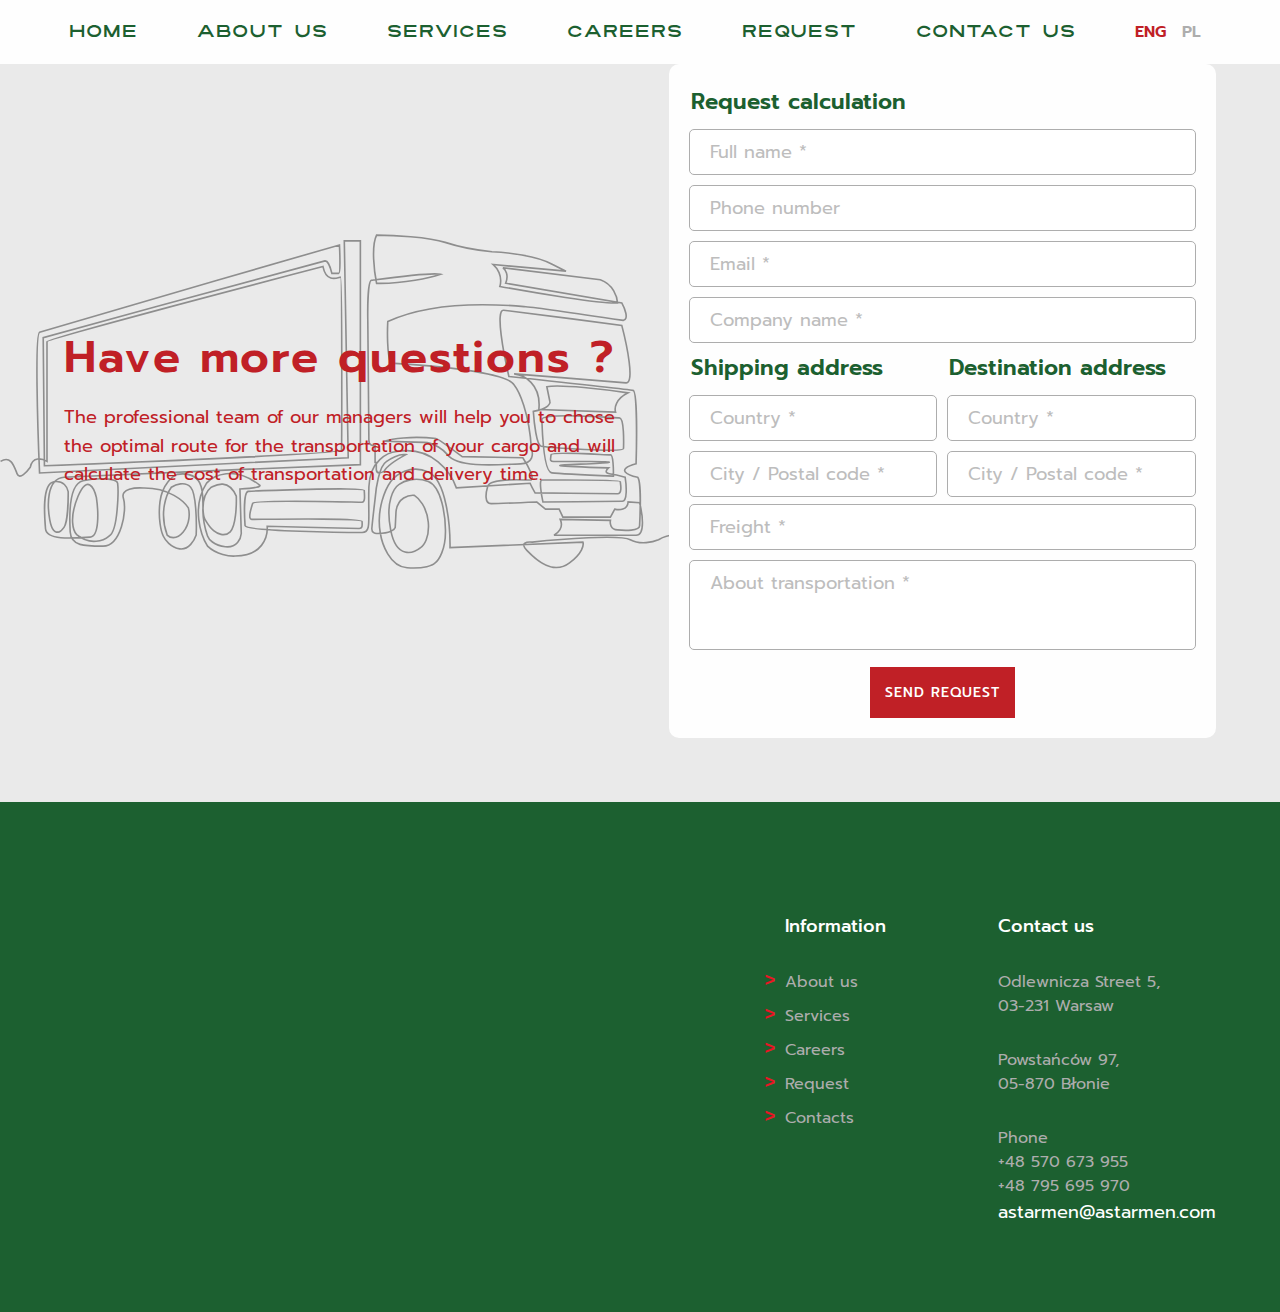
<file: request.html>
<!DOCTYPE html>
<html lang="en">
  <head>
    <meta charset="UTF-8" />
    <meta name="viewport" content="width=device-width, initial-scale=1.0" />
    <link rel="stylesheet" href="request.css" />
    <link
      rel="shortcut icon"
      href="assets/logo/logo1.svg"
      type="image/x-icon"
    />
    <link rel="preconnect" href="https://fonts.googleapis.com" />
    <link rel="preconnect" href="https://fonts.gstatic.com" crossorigin />
    <link
      href="https://fonts.googleapis.com/css2?family=Prompt:wght@300;400;500;600;700&display=swap"
      rel="stylesheet"
    />
    <link
      href="https://fonts.googleapis.com/css2?family=Ubuntu:wght@300;400;500;700&display=swap"
      rel="stylesheet"
    />
    <title>Request</title>
  </head>
  <body>
    <header class="header">
      <div class="header-container">
        <div class="container">
          <div class="burger-menu">
            <span class="line line1"></span>
            <span class="line line1"></span>
            <span class="line line1"></span>
          </div>
          <nav class="nav show-nav">
            <ul class="nav-list">
              <li class="nav-item">
                <a class="nav-link" href="index.html">Home</a>
              </li>
              <li class="nav-item">
                <a class="nav-link" href="about.html">About us</a>
              </li>
              <li class="nav-item">
                <a class="nav-link" href="services.html">Services</a>
              </li>
              <li class="nav-item">
                <a class="nav-link" href="careers.html">Careers</a>
              </li>
              <li class="nav-item">
                <a class="nav-link" href="request.html">Request</a>
              </li>
              <li class="nav-item">
                <a class="nav-link" href="#Contacts">Contact Us</a>
              </li>
              <li class="nav-item">
                <a class="nav-link-lang active-lang" href="request.html">ENG</a>
                <a class="nav-link-lang" href="PL/request.html">PL</a>
              </li>
            </ul>
          </nav>
        </div>
      </div>
    </header>
    <main class="main">
      <section class="request">
        <div class="request-content">
          <h1 class="request-title">Have more questions ?</h1>
          <p class="request-text">
            The professional team of our managers will help you to chose the
            optimal route for the transportation of your cargo and will
            calculate the cost of transportation and delivery time.
          </p>
        </div>
        <div class="request-container">
          <form
            action="https://script.google.com/macros/s/AKfycbytFUItkCmV1AAgR4DR7Kd1_L5uSqBFpYL6VzGn8RlqDg-kKvQrqEDBbTmAK0yXog8i/exec"
            method="POST"
            class="request-form gform"
          >
            <div class="request-form-about">
              <legend class="request-form-title">Request calculation</legend>
              <input
                type="text"
                name="name"
                placeholder="Full name *"
                class="input"
                required
              />
              <input
                type="text"
                name="phone"
                placeholder="Phone number"
                class="input"
              />
              <input
                type="email"
                name="email"
                placeholder="Email *"
                class="input"
                required
              />
              <input
                type="text"
                name="company"
                placeholder="Company name *"
                class="input"
                required
              />
            </div>
            <div class="request-form-address">
              <div class="address-shiping">
                <legend class="request-form-title">Shipping address</legend>
                <input
                  type="text"
                  name="shipping-country"
                  placeholder="Country *"
                  class="input"
                  required
                />
                <input
                  type="text"
                  name="shipping-city"
                  placeholder="City / Postal code *"
                  class="input"
                  required
                />
              </div>
              <div class="address-destination">
                <legend class="request-form-title">Destination address</legend>
                <input
                  type="text"
                  name="destination-country"
                  placeholder="Country *"
                  class="input"
                  required
                />
                <input
                  type="text"
                  name="destination-city"
                  placeholder="City / Postal code *"
                  required
                  class="input"
                />
              </div>
            </div>
            <div class="request-form-additionally">
              <input
                type="text"
                name="freight"
                placeholder="Freight *"
                class="input"
                required
              />
              <textarea
                name="about-transportation"
                placeholder="About transportation *"
                class="input request-comment"
                required
              ></textarea>
              <input
                id="honeypot"
                type="text"
                name="honeypot"
                value=""
                style="display: none"
              />
            </div>
            <button class="btn request-btn" type="submit">Send Request</button>
          </form>
        </div>
        <div class="thankyou-message">
          <p class="thankyou-message-text">Thank you for feedback</p>
          <svg
            xmlns="http://www.w3.org/2000/svg"
            viewBox="0 0 500 500"
            fill="#1c6030"
            width="30px"
          >
            <path
              class="st0"
              d="M455.3,61.5C395.6,69.1,300.9,153.7,222,276c-6.1,9.4-11.9,18.8-17.4,28.1c0,0,0,0-0.1-0.1 c-0.1,0.1-0.1,0.2-0.2,0.3c-12.8-12.8-26.6-25.6-41.2-38.1c-6.8-5.8-13.6-11.4-20.3-16.9L40.2,314.2c46.9,22,87.8,48.2,119.6,75.3 c0-0.1,0.1-0.2,0.1-0.3c19.1,16.3,35,33,46.8,49.3c5.2-7.7,10.5-15.4,16-23.2c12-17.1,24.2-33.5,36.4-49.1c0,0,0.1,0.1,0.1,0.1 c81.4-104.5,162.3-173.5,200.6-170.6L455.3,61.5z"
            ></path>

            <path
              class="st1"
              d="M455.3,61.5C395.6,69.1,300.9,153.7,222,276c-6.1,9.4-11.9,18.8-17.4,28.1c0,0,0,0-0.1-0.1 c-0.1,0.1-0.1,0.2-0.2,0.3c-12.8-12.8-26.6-25.6-41.2-38.1c-6.8-5.8-13.6-11.4-20.3-16.9L40.2,314.2c46.9,22,87.8,48.2,119.6,75.3 c0-0.1,0.1-0.2,0.1-0.3c19.1,16.3,35,33,46.8,49.3c5.2-7.7,10.5-15.4,16-23.2c12-17.1,24.2-33.5,36.4-49.1c0,0,0.1,0.1,0.1,0.1 c81.4-104.5,162.3-173.5,200.6-170.6L455.3,61.5z"
            ></path>
          </svg>
        </div>
      </section>
    </main>
    <footer class="footer">
      <div class="footer-section" id="Contacts">
        <div class="container">
          <div class="footer-content">
            <div class="footer-about">
              <iframe
                src="https://www.google.com/maps/embed?pb=!1m18!1m12!1m3!1d2439.572967748758!2d21.014046399999998!3d52.3056048!2m3!1f0!2f0!3f0!3m2!1i1024!2i768!4f13.1!3m3!1m2!1s0x471ec9383aee4c6b%3A0x9c63aecf1b4967ba!2sOdlewnicza%205%2C%2003-231%20Warszawa%2C%20Poland!5e0!3m2!1sen!2sua!4v1709650747277!5m2!1sen!2sua"
                class="footer-map"
                style="border: 0"
                allowfullscreen=""
                loading="lazy"
                referrerpolicy="no-referrer-when-downgrade"
              ></iframe>
              <iframe
                src="https://www.google.com/maps/embed?pb=!1m18!1m12!1m3!1d2445.1628155627573!2d20.63771121273295!3d52.20408865945315!2m3!1f0!2f0!3f0!3m2!1i1024!2i768!4f13.1!3m3!1m2!1s0x47194c6824f99f37%3A0x4c9008b596eab808!2zUG93c3RhxYRjw7N3IDk3LCAwNS04NzAgQsWCb25pZSwgUG9sYW5k!5e0!3m2!1sen!2sua!4v1709650398818!5m2!1sen!2sua"
                class="footer-map"
                style="border: 0"
                allowfullscreen=""
                loading="lazy"
                referrerpolicy="no-referrer-when-downgrade"
              ></iframe>
            </div>
            <div class="footer-information">
              <h5 class="footer-section-title">Information</h5>
              <ul>
                <li class="footer-list-item">
                  <a class="footer-list-link" href="about.html">About us</a>
                </li>
                <li class="footer-list-item">
                  <a class="footer-list-link" href="services.html">Services</a>
                </li>
                <li class="footer-list-item">
                  <a class="footer-list-link" href="careers.html">Careers</a>
                </li>
                <li class="footer-list-item">
                  <a class="footer-list-link" href="request.html">Request</a>
                </li>
                <li class="footer-list-item">
                  <a class="footer-list-link" href="#Contacts">Contacts</a>
                </li>
              </ul>
            </div>
            <div class="footer-contacts">
              <h5 class="footer-section-title">Contact us</h5>
              <span class="footer-location"
                >Odlewnicza Street 5,<br />
                03-231 Warsaw</span
              >
              <span class="footer-location"
                >Powstańców 97, <br />
                05-870 Błonie</span
              >
              <span class="footer-phone"
                >Phone
                <br />
                <a class="footer-phone-link" href="tel:+48 690 836 107"
                  >+48 570 673 955</a
                >
                <br />
                <a class="footer-phone-link" href="tel:+48 690 836 107"
                  >+48 795 695 970</a
                >
              </span>
              <a class="footer-mail-link" href="mailto:astarmen@astarmen.com"
                >astarmen@astarmen.com</a
              >
              <!-- <h5 class="footer-section-title">Social Media</h5>
              <span class="footer-social">View our social media profiles</span>
              <ul class="social-list">
                <li class="social-list-item">
                  <svg
                    fill="#ffffff"
                    version="1.1"
                    xmlns="http://www.w3.org/2000/svg"
                    xmlns:xlink="http://www.w3.org/1999/xlink"
                    viewBox="-51.2 -51.2 614.40 614.40"
                    xml:space="preserve"
                    transform="rotate(0)matrix(1, 0, 0, 1, 0, 0)"
                    stroke="#ffffff"
                  >
                    <g id="SVGRepo_bgCarrier" stroke-width="0"></g>
                    <g
                      id="SVGRepo_tracerCarrier"
                      stroke-linecap="round"
                      stroke-linejoin="round"
                    ></g>
                    <g id="SVGRepo_iconCarrier">
                      <g id="7935ec95c421cee6d86eb22ecd11b7e3">
                        <path
                          style="display: inline"
                          d="M283.122,122.174c0,5.24,0,22.319,0,46.583h83.424l-9.045,74.367h-74.379 c0,114.688,0,268.375,0,268.375h-98.726c0,0,0-151.653,0-268.375h-51.443v-74.367h51.443c0-29.492,0-50.463,0-56.302 c0-27.82-2.096-41.02,9.725-62.578C205.948,28.32,239.308-0.174,297.007,0.512c57.713,0.711,82.04,6.263,82.04,6.263 l-12.501,79.257c0,0-36.853-9.731-54.942-6.263C293.539,83.238,283.122,94.366,283.122,122.174z"
                        ></path>
                      </g>
                    </g>
                  </svg>
                </li>
                <li class="social-list-item">
                  <svg
                    viewBox="0 -2 20 20"
                    version="1.1"
                    xmlns="http://www.w3.org/2000/svg"
                    xmlns:xlink="http://www.w3.org/1999/xlink"
                    fill="#ffffff"
                    stroke="#ffffff"
                  >
                    <g id="SVGRepo_bgCarrier" stroke-width="0"></g>
                    <g
                      id="SVGRepo_tracerCarrier"
                      stroke-linecap="round"
                      stroke-linejoin="round"
                    ></g>
                    <g id="SVGRepo_iconCarrier">
                      <title>twitter [#ffffff]</title>
                      <desc>Created with Sketch.</desc>
                      <defs></defs>
                      <g
                        id="Page-1"
                        stroke="none"
                        stroke-width="1"
                        fill="none"
                        fill-rule="evenodd"
                      >
                        <g
                          id="Dribbble-Light-Preview"
                          transform="translate(-60.000000, -7521.000000)"
                          fill="#ffffff"
                        >
                          <g
                            id="icons"
                            transform="translate(56.000000, 160.000000)"
                          >
                            <path
                              d="M10.29,7377 C17.837,7377 21.965,7370.84365 21.965,7365.50546 C21.965,7365.33021 21.965,7365.15595 21.953,7364.98267 C22.756,7364.41163 23.449,7363.70276 24,7362.8915 C23.252,7363.21837 22.457,7363.433 21.644,7363.52751 C22.5,7363.02244 23.141,7362.2289 23.448,7361.2926 C22.642,7361.76321 21.761,7362.095 20.842,7362.27321 C19.288,7360.64674 16.689,7360.56798 15.036,7362.09796 C13.971,7363.08447 13.518,7364.55538 13.849,7365.95835 C10.55,7365.79492 7.476,7364.261 5.392,7361.73762 C4.303,7363.58363 4.86,7365.94457 6.663,7367.12996 C6.01,7367.11125 5.371,7366.93797 4.8,7366.62489 L4.8,7366.67608 C4.801,7368.5989 6.178,7370.2549 8.092,7370.63591 C7.488,7370.79836 6.854,7370.82199 6.24,7370.70483 C6.777,7372.35099 8.318,7373.47829 10.073,7373.51078 C8.62,7374.63513 6.825,7375.24554 4.977,7375.24358 C4.651,7375.24259 4.325,7375.22388 4,7375.18549 C5.877,7376.37088 8.06,7377 10.29,7376.99705"
                              id="twitter-[#ffffff]"
                            ></path>
                          </g>
                        </g>
                      </g>
                    </g>
                  </svg>
                </li>
                <li class="social-list-item">
                  <svg
                    fill="#ffffff"
                    version="1.1"
                    id="Capa_1"
                    xmlns="http://www.w3.org/2000/svg"
                    xmlns:xlink="http://www.w3.org/1999/xlink"
                    viewBox="0 0 93.06 93.06"
                    xml:space="preserve"
                    stroke="#ffffff"
                  >
                    <g id="SVGRepo_bgCarrier" stroke-width="0"></g>
                    <g
                      id="SVGRepo_tracerCarrier"
                      stroke-linecap="round"
                      stroke-linejoin="round"
                    ></g>
                    <g id="SVGRepo_iconCarrier">
                      <g>
                        <g>
                          <path
                            d="M11.185,0.08C5.004,0.08,0.001,5.092,0,11.259c0,6.173,5.003,11.184,11.186,11.184c6.166,0,11.176-5.011,11.176-11.184 C22.362,5.091,17.351,0.08,11.185,0.08z"
                          ></path>
                          <rect
                            x="1.538"
                            y="30.926"
                            width="19.287"
                            height="62.054"
                          ></rect>
                          <path
                            d="M69.925,29.383c-9.382,0-15.673,5.144-18.248,10.022h-0.258v-8.479H32.921H32.92v62.053h19.27V62.281 c0-8.093,1.541-15.932,11.575-15.932c9.89,0,10.022,9.256,10.022,16.451v30.178H93.06V58.942 C93.06,42.235,89.455,29.383,69.925,29.383z"
                          ></path>
                        </g>
                      </g>
                    </g>
                  </svg>
                </li>
                <li class="social-list-item">
                  <svg
                    viewBox="0 0 20 20"
                    version="1.1"
                    xmlns="http://www.w3.org/2000/svg"
                    xmlns:xlink="http://www.w3.org/1999/xlink"
                    fill="#ffffff"
                  >
                    <g id="SVGRepo_bgCarrier" stroke-width="0"></g>
                    <g
                      id="SVGRepo_tracerCarrier"
                      stroke-linecap="round"
                      stroke-linejoin="round"
                    ></g>
                    <g id="SVGRepo_iconCarrier">
                      <title>instagram [#ffffff]</title>
                      <desc>Created with Sketch.</desc>
                      <defs></defs>
                      <g
                        id="Page-1"
                        stroke="none"
                        stroke-width="1"
                        fill="none"
                        fill-rule="evenodd"
                      >
                        <g
                          id="Dribbble-Light-Preview"
                          transform="translate(-340.000000, -7439.000000)"
                          fill="#ffffff"
                        >
                          <g
                            id="icons"
                            transform="translate(56.000000, 160.000000)"
                          >
                            <path
                              d="M289.869652,7279.12273 C288.241769,7279.19618 286.830805,7279.5942 285.691486,7280.72871 C284.548187,7281.86918 284.155147,7283.28558 284.081514,7284.89653 C284.035742,7285.90201 283.768077,7293.49818 284.544207,7295.49028 C285.067597,7296.83422 286.098457,7297.86749 287.454694,7298.39256 C288.087538,7298.63872 288.809936,7298.80547 289.869652,7298.85411 C298.730467,7299.25511 302.015089,7299.03674 303.400182,7295.49028 C303.645956,7294.859 303.815113,7294.1374 303.86188,7293.08031 C304.26686,7284.19677 303.796207,7282.27117 302.251908,7280.72871 C301.027016,7279.50685 299.5862,7278.67508 289.869652,7279.12273 M289.951245,7297.06748 C288.981083,7297.0238 288.454707,7296.86201 288.103459,7296.72603 C287.219865,7296.3826 286.556174,7295.72155 286.214876,7294.84312 C285.623823,7293.32944 285.819846,7286.14023 285.872583,7284.97693 C285.924325,7283.83745 286.155174,7282.79624 286.959165,7281.99226 C287.954203,7280.99968 289.239792,7280.51332 297.993144,7280.90837 C299.135448,7280.95998 300.179243,7281.19026 300.985224,7281.99226 C301.980262,7282.98483 302.473801,7284.28014 302.071806,7292.99991 C302.028024,7293.96767 301.865833,7294.49274 301.729513,7294.84312 C300.829003,7297.15085 298.757333,7297.47145 289.951245,7297.06748 M298.089663,7283.68956 C298.089663,7284.34665 298.623998,7284.88065 299.283709,7284.88065 C299.943419,7284.88065 300.47875,7284.34665 300.47875,7283.68956 C300.47875,7283.03248 299.943419,7282.49847 299.283709,7282.49847 C298.623998,7282.49847 298.089663,7283.03248 298.089663,7283.68956 M288.862673,7288.98792 C288.862673,7291.80286 291.150266,7294.08479 293.972194,7294.08479 C296.794123,7294.08479 299.081716,7291.80286 299.081716,7288.98792 C299.081716,7286.17298 296.794123,7283.89205 293.972194,7283.89205 C291.150266,7283.89205 288.862673,7286.17298 288.862673,7288.98792 M290.655732,7288.98792 C290.655732,7287.16159 292.140329,7285.67967 293.972194,7285.67967 C295.80406,7285.67967 297.288657,7287.16159 297.288657,7288.98792 C297.288657,7290.81525 295.80406,7292.29716 293.972194,7292.29716 C292.140329,7292.29716 290.655732,7290.81525 290.655732,7288.98792"
                              id="instagram-[#ffffff]"
                            ></path>
                          </g>
                        </g>
                      </g>
                    </g>
                  </svg>
                </li>
              </ul> -->
            </div>
          </div>
        </div>
      </div>
    </footer>
    <script src="burger.js"></script>
    <script src="form-submission-handler.js"></script>
  </body>
</html>
</file>
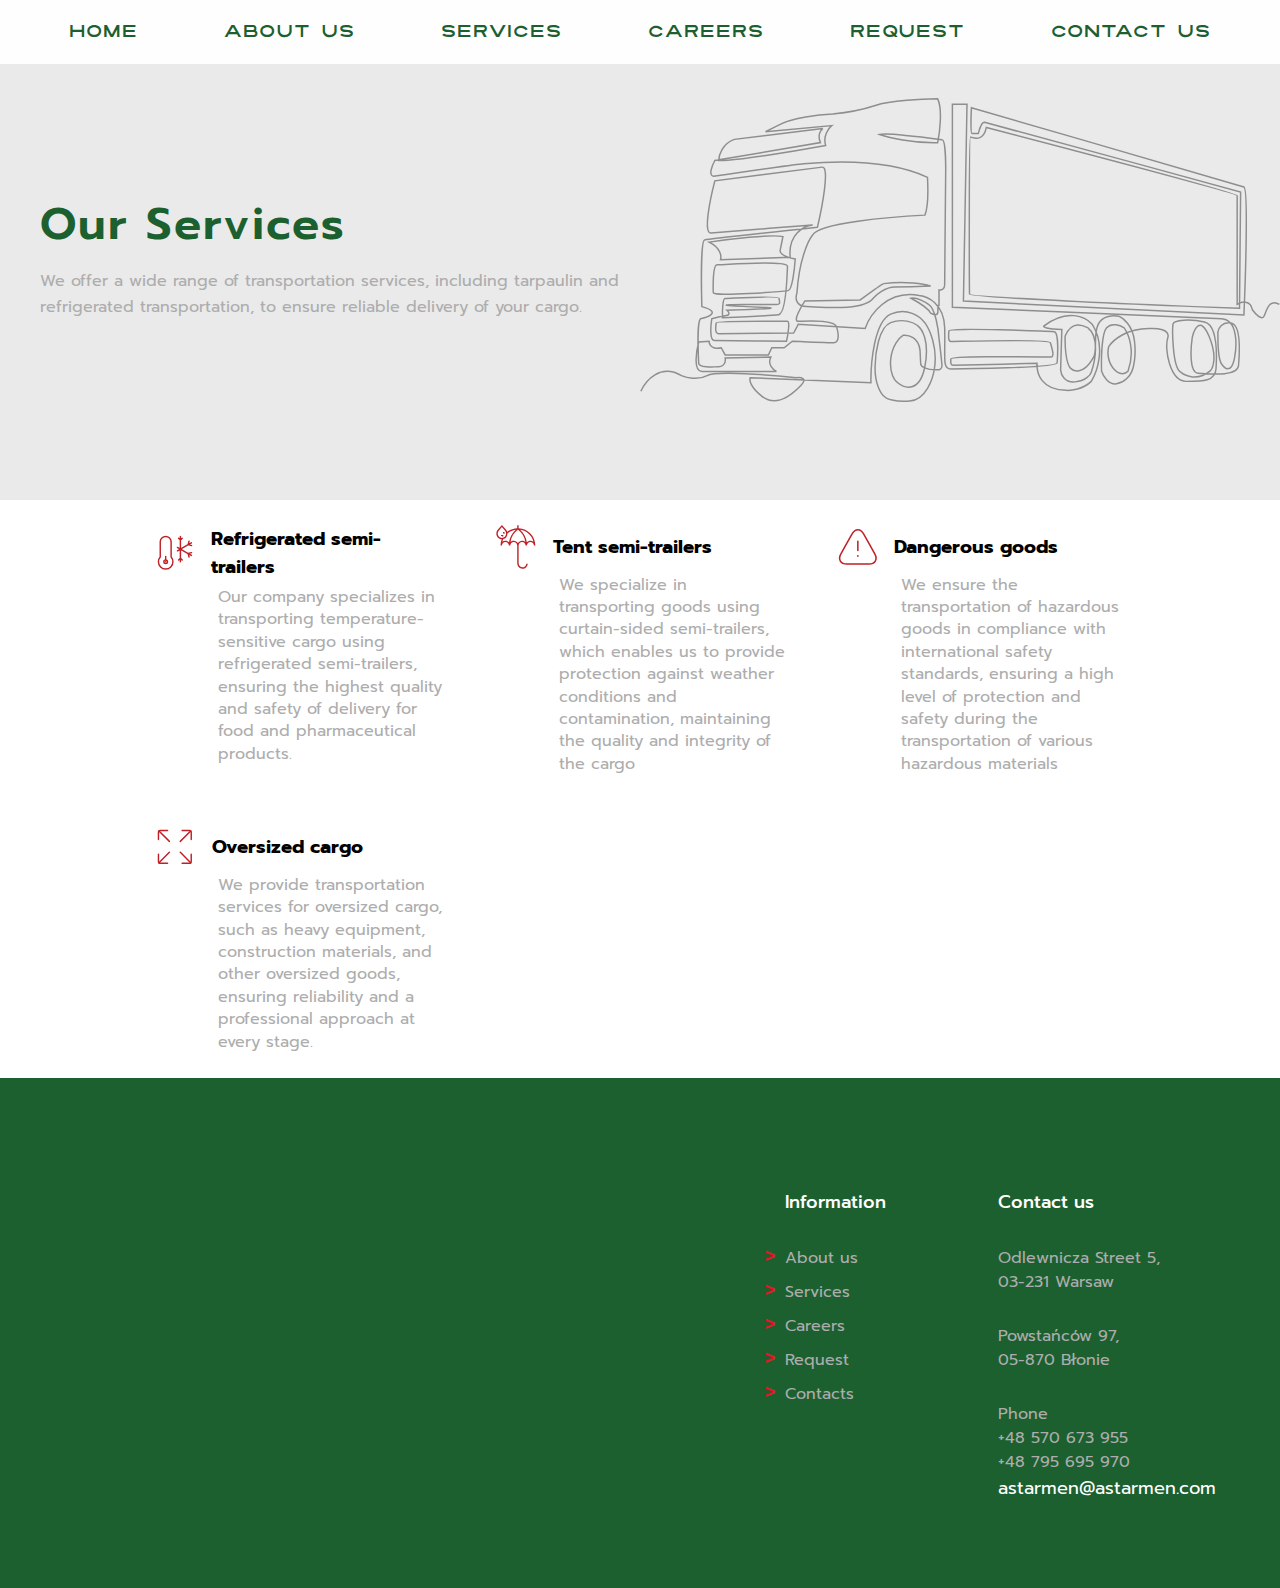
<file: services.html>
<!DOCTYPE html>
<html lang="en">
  <head>
    <meta charset="UTF-8" />
    <meta name="viewport" content="width=device-width, initial-scale=1.0" />
    <link rel="stylesheet" href="services.css" />
    <link
      rel="shortcut icon"
      href="assets/logo/logo1.svg"
      type="image/x-icon"
    />
    <link rel="preconnect" href="https://fonts.googleapis.com" />
    <link rel="preconnect" href="https://fonts.gstatic.com" crossorigin />
    <link
      href="https://fonts.googleapis.com/css2?family=Prompt:wght@300;400;500;600;700&display=swap"
      rel="stylesheet"
    />
    <link
      href="https://fonts.googleapis.com/css2?family=Ubuntu:wght@300;400;500;700&display=swap"
      rel="stylesheet"
    />
    <title>Services</title>
  </head>
  <body>
    <header class="header">
      <div class="header-container">
        <div class="container">
          <div class="burger-menu">
            <span class="line line1"></span>
            <span class="line line1"></span>
            <span class="line line1"></span>
          </div>
          <nav class="nav show-nav">
            <ul class="nav-list">
              <li class="nav-item">
                <a class="nav-link" href="index.html">Home</a>
              </li>
              <li class="nav-item">
                <a class="nav-link" href="about.html">About us</a>
              </li>
              <li class="nav-item">
                <a class="nav-link" href="services.html">Services</a>
              </li>
              <li class="nav-item">
                <a class="nav-link" href="careers.html">Careers</a>
              </li>
              <li class="nav-item">
                <a class="nav-link" href="request.html">Request</a>
              </li>
              <li class="nav-item">
                <a class="nav-link" href="#Contacts">Contact Us</a>
              </li>
            </ul>
          </nav>
        </div>
      </div>
      <div class="services">
        <h1 class="services-title">Our Services</h1>
        <p class="services-text">
          We offer a wide range of transportation services, including tarpaulin
          and refrigerated transportation, to ensure reliable delivery of your
          cargo.
        </p>
      </div>
    </header>
    <main>
      <section class="services-content">
        <div class="services-card">
          <h3 class="card-title">
            <svg
              viewBox="0 0 24 24"
              fill="none"
              xmlns="http://www.w3.org/2000/svg"
              stroke="#c02026"
              class="services-icon"
            >
              <path
                d="M15.1299 3V5M15.1299 5V9.98468M15.1299 5L14.1299 4M15.1299 5L16.1299 4M15.1299 9.98468V10.0153M15.1299 9.98468L13.5 9.04366M15.1299 9.98468L15.1564 10M15.1299 10.0153V15M15.1299 10.0153L15.1564 10M15.1299 10.0153L13.5 10.9562M15.1299 15V17M15.1299 15L14.1299 16M15.1299 15L16.1299 16M15.1564 10L19.3998 12.4499M15.1564 10L19.3997 7.55001M19.3998 12.4499L21.2186 13.5M19.3998 12.4499L19.9121 14.3624M19.3998 12.4499L21.3119 11.9376M21.2183 6.5L19.3997 7.55001M19.3997 7.55001L19.9121 5.63757M19.3997 7.55001L21.3123 8.06241M7 15.9998C6.44772 15.9998 6 16.4475 6 16.9998C6 17.5521 6.44772 17.9998 7 17.9998C7.55228 17.9998 8 17.5521 8 16.9998C8 16.4475 7.55228 15.9998 7 15.9998ZM7 15.9998L7.00707 14M7 16.9998L7.00707 17.0069M11 16.9998C11 19.209 9.20914 20.9998 7 20.9998C4.79086 20.9998 3 19.209 3 16.9998C3 15.9854 3.37764 15.0591 4 14.354L4 6C4 4.34315 5.34315 3 7 3C8.65685 3 10 4.34315 10 6V14.354C10.6224 15.0591 11 15.9854 11 16.9998Z"
                stroke="#c02026"
                stroke-width="0.792"
                stroke-linecap="round"
                stroke-linejoin="round"
              ></path>
            </svg>
            Refrigerated semi-trailers
          </h3>
          <p class="card-text">
            Our company specializes in transporting temperature-sensitive cargo
            using refrigerated semi-trailers, ensuring the highest quality and
            safety of delivery for food and pharmaceutical products.
          </p>
        </div>
        <div class="services-card">
          <h3 class="card-title">
            <svg
              fill="#c02026"
              viewBox="0 0 502.152 502.152"
              class="services-icon"
              stroke="#c02026"
              stroke-width="0.00502152"
            >
              <path
                d="M283.076,36.352v-32.2h-16V36.52c-41.848,1.672-81.888,16.32-114.832,42.016c-2.624-8.592-6.992-16.624-13-23.488 L91.076,0L42.908,55.04C32.7,66.72,27.076,81.68,27.076,97.192v2.96c0,34.44,27.368,62.544,61.496,63.872 c-8.936,23-13.496,47.192-13.496,72.128h16c0-22.056,17.944-40,40-40c22.056,0,40,17.944,40,40h16c0-22.056,17.944-40,40-40 c22.056,0,40,17.944,40,40v204c0,33.088,26.912,62,60,62s60-26,60-58h-16c0,24-19.744,42-44,42c-24.256,0-44-21.736-44-46v-204 c0-22.056,17.944-40,40-40c22.056,0,40,17.944,40,40h16c0-22.056,17.944-40,40-40c22.056,0,40,17.944,40,40h16 C475.076,128.552,389.66,40.576,283.076,36.352z M43.076,100.152v-2.96c0-11.632,4.216-22.856,11.88-31.608l36.12-41.28 l36.12,41.288c7.664,8.744,11.88,19.968,11.88,31.6v2.96c0,26.472-21.528,48-48,48S43.076,126.624,43.076,100.152z M172.964,199.184c-10.264-11.616-25.2-19.032-41.888-19.032c-13.112,0-25.168,4.52-34.728,12.096 c2.528-10.28,6.104-20.312,10.424-30.12c27.712-7.032,48.304-32.112,48.304-61.976v-2.96c0-0.104-0.016-0.208-0.016-0.312 c26.976-23.264,59.856-37.976,94.808-42.808C207.532,91.416,180.084,143.352,172.964,199.184z M323.076,180.152 c-20.344,0-38.192,10.904-48,27.176c-9.808-16.272-27.656-27.176-48-27.176c-14.32,0-27.336,5.48-37.248,14.352 c8.768-54.952,38.616-105.384,83.656-139.152l1.592-1.2l1.6,1.2c45.032,33.768,74.88,84.2,83.648,139.16 C350.412,185.632,337.396,180.152,323.076,180.152z M419.076,180.152c-16.688,0-31.624,7.416-41.888,19.04 c-7.12-55.848-34.584-107.808-76.944-145.152c74.976,10.32,135.744,65.84,153.536,138.2 C444.236,184.672,432.172,180.152,419.076,180.152z"
              ></path>
              <rect x="107.076" y="84.152" width="16" height="16"></rect>
              <rect x="91.076" y="116.152" width="16" height="16"></rect></svg
            >Tent semi-trailers
          </h3>
          <p class="card-text">
            We specialize in transporting goods using curtain-sided
            semi-trailers, which enables us to provide protection against
            weather conditions and contamination, maintaining the quality and
            integrity of the cargo
          </p>
        </div>
        <!-- <div class="services-card">
          <h3 class="card-title">
            <svg
              viewBox="0 0 24.00 24.00"
              width="50px"
              fill="none"
              xmlns="http://www.w3.org/2000/svg"
              stroke="#c02026"
              class="services-icon"
            >
              <circle cx="12" cy="12" r="10"></circle>
              <circle cx="12" cy="12" r="6"></circle>
              <circle cx="12" cy="12" r="2"></circle>
            </svg>
            GPS Monitoring
          </h3>
          <p class="card-text">
            All ASTARMEN trucks are equipped with a satellite-tracking system,
            which enables continuous monitoring of the truck movement.
          </p>
        </div> -->
        <div class="services-card">
          <h3 class="card-title">
            <svg
              viewBox="0 0 24 24"
              fill="none"
              xmlns="http://www.w3.org/2000/svg"
              stroke="#c02026"
              class="services-icon"
            >
              <path
                d="M12 9V14"
                stroke="#c02026"
                stroke-width="0.8399999999999999"
                stroke-linecap="round"
                stroke-linejoin="round"
              ></path>
              <path
                d="M12.0001 21.41H5.94005C2.47005 21.41 1.02005 18.93 2.70005 15.9L5.82006 10.28L8.76006 5.00003C10.5401 1.79003 13.4601 1.79003 15.2401 5.00003L18.1801 10.29L21.3001 15.91C22.9801 18.94 21.5201 21.42 18.0601 21.42H12.0001V21.41Z"
                stroke="#c02026"
                stroke-width="0.8399999999999999"
                stroke-linecap="round"
                stroke-linejoin="round"
              ></path>
              <path
                d="M11.9945 17H12.0035"
                stroke="#c02026"
                stroke-width="1"
                stroke-linecap="round"
                stroke-linejoin="round"
              ></path>
            </svg>
            Dangerous goods
          </h3>
          <p class="card-text">
            We ensure the transportation of hazardous goods in compliance with
            international safety standards, ensuring a high level of protection
            and safety during the transportation of various hazardous materials
          </p>
        </div>
        <div class="services-card">
          <h3 class="card-title">
            <svg
              fill="#c02026"
              viewBox="0 0 24 24"
              class="services-icon"
              stroke="#c02026"
            >
              <path
                id="primary"
                d="M9,9,3.29,3.29M15,9l5.71-5.71M9,15,3.29,20.71m17.42,0L15,15"
                style="
                  fill: none;
                  stroke: #c02026;
                  stroke-linecap: round;
                  stroke-linejoin: round;
                  stroke-width: 0.792;
                "
              ></path>
              <path
                id="primary-2"
                data-name="primary"
                d="M3,8V4A1,1,0,0,1,4,3H8"
                style="
                  fill: none;
                  stroke: #c02026;
                  stroke-linecap: round;
                  stroke-linejoin: round;
                  stroke-width: 0.792;
                "
              ></path>
              <path
                id="primary-3"
                data-name="primary"
                d="M16,3h4a1,1,0,0,1,1,1V8"
                style="
                  fill: none;
                  stroke: #c02026;
                  stroke-linecap: round;
                  stroke-linejoin: round;
                  stroke-width: 0.792;
                "
              ></path>
              <path
                id="primary-4"
                data-name="primary"
                d="M8,21H4a1,1,0,0,1-1-1V16"
                style="
                  fill: none;
                  stroke: #c02026;
                  stroke-linecap: round;
                  stroke-linejoin: round;
                  stroke-width: 0.792;
                "
              ></path>
              <path
                id="primary-5"
                data-name="primary"
                d="M21,16v4a1,1,0,0,1-1,1H16"
                style="
                  fill: none;
                  stroke: #c02026;
                  stroke-linecap: round;
                  stroke-linejoin: round;
                  stroke-width: 0.792;
                "
              ></path>
            </svg>
            Oversized cargo
          </h3>
          <p class="card-text">
            We provide transportation services for oversized cargo, such as
            heavy equipment, construction materials, and other oversized goods,
            ensuring reliability and a professional approach at every stage.
          </p>
        </div>

        <!-- <div class="services-card">
          <h3 class="card-title" style="color: blue">
            <svg
              viewBox="0 0 512.00 512.00"
              xmlns="http://www.w3.org/2000/svg"
              fill="#1c6030"
              stroke="#1c6030"
              stroke-width="0.00512"
              width="50px"
              class="services-icon"
            >
              <path
                class="st1"
                d="M198.29,462.06c0.03,0.06,0.07,0.12,0.1,0.19c0.05,0.1,0.1,0.2,0.16,0.3c0.36,0.72,0.74,1.44,1.12,2.16l0,0 c1.07,2.08,3.16,3.56,5.61,3.77c0.09,0.01,0.18,0.01,0.26,0.01c0.11,0.01,0.23,0.02,0.35,0.02c0,0,0,0,0,0c0,0,0.01,0,0.01,0 c0.2,0,0.4-0.01,0.59-0.03c0.04,0,0.07,0,0.11-0.01c0.19-0.02,0.39-0.05,0.58-0.09c0.04-0.01,0.08-0.01,0.12-0.02 c0.19-0.04,0.38-0.09,0.57-0.15c0.03-0.01,0.07-0.02,0.1-0.03c0.2-0.06,0.4-0.14,0.59-0.22c0.02-0.01,0.03-0.01,0.05-0.02 c0.95-0.4,1.82-1,2.53-1.81l0.33-0.37c0.33-0.38,0.66-0.75,0.99-1.13c0.01-0.01,0.01-0.02,0.02-0.03 c36.87-41.24,76.14-69.28,110.79-94.03c12.83-9.16,24.94-17.81,36.41-26.71c0,0,0,0,0,0c28.85-22.38,57.59-48.79,72.46-90.14 c0,0,0,0,0,0c5.41-15.03,8.7-31.07,10.06-49.05c4.12-54.71-7.19-109.16-32.72-157.45c-1.07-2.02-3.05-3.39-5.31-3.67 c-2.26-0.29-4.52,0.55-6.06,2.24c-7.22,7.95-15.45,15.89-25.18,24.3c-2.93,2.53-3.25,6.95-0.72,9.87 c2.53,2.93,6.95,3.25,9.87,0.72c7.2-6.21,13.63-12.21,19.46-18.15c21.15,43.73,30.37,92.3,26.7,141.09 c-1.06,14-3.36,26.69-7.01,38.58c-0.54-0.2-1.09-0.38-1.64-0.57c-0.49-0.17-0.98-0.34-1.48-0.51c-1.24-0.42-2.48-0.82-3.72-1.21 c-0.23-0.07-0.47-0.15-0.7-0.23c-1.46-0.45-2.94-0.89-4.41-1.31c-0.47-0.13-0.95-0.26-1.42-0.39c-1.04-0.29-2.08-0.57-3.12-0.84 c-0.54-0.14-1.09-0.28-1.63-0.42c-1.04-0.26-2.08-0.51-3.13-0.76c-0.48-0.11-0.97-0.23-1.45-0.34c-1.49-0.34-2.98-0.66-4.47-0.97 c-0.25-0.05-0.51-0.1-0.76-0.15c-1.27-0.26-2.53-0.5-3.8-0.74c-0.54-0.1-1.07-0.19-1.61-0.29c-1.01-0.18-2.02-0.35-3.04-0.52 c-0.56-0.09-1.12-0.18-1.67-0.27c-1.09-0.17-2.17-0.33-3.26-0.49c-0.44-0.06-0.88-0.13-1.32-0.19c-1.48-0.21-2.97-0.4-4.45-0.58 c-0.43-0.05-0.87-0.1-1.3-0.15c-1.09-0.13-2.17-0.25-3.25-0.36c-0.56-0.06-1.12-0.11-1.68-0.17c-0.99-0.1-1.97-0.18-2.96-0.27 c-0.54-0.05-1.08-0.09-1.62-0.14c-1.18-0.09-2.37-0.18-3.54-0.26c-0.31-0.02-0.62-0.05-0.93-0.07c-1.45-0.09-2.89-0.17-4.33-0.24 c-0.5-0.02-1-0.04-1.5-0.06c-0.98-0.04-1.97-0.08-2.94-0.11c-0.55-0.02-1.1-0.03-1.65-0.05c-0.97-0.03-1.93-0.05-2.89-0.06 c-0.49-0.01-0.98-0.02-1.47-0.02c-1.4-0.02-2.79-0.02-4.17-0.02c-0.25,0-0.5,0.01-0.75,0.01c-1.16,0.01-2.32,0.02-3.46,0.04 c-0.5,0.01-1,0.02-1.49,0.03c-0.91,0.02-1.82,0.04-2.72,0.07c-0.51,0.02-1.01,0.03-1.52,0.05c-0.97,0.04-1.93,0.08-2.89,0.12 c-0.38,0.02-0.77,0.03-1.15,0.05c-1.31,0.07-2.6,0.14-3.88,0.23c-0.35,0.02-0.69,0.05-1.03,0.07c-0.96,0.07-1.91,0.14-2.85,0.21 c-0.46,0.04-0.91,0.07-1.36,0.11c-0.85,0.07-1.69,0.15-2.53,0.23c-0.43,0.04-0.85,0.08-1.27,0.12c-1.01,0.1-2,0.2-2.98,0.31 c-0.22,0.02-0.44,0.05-0.65,0.07c-1.18,0.13-2.34,0.28-3.48,0.42c-0.35,0.04-0.68,0.09-1.02,0.14c-0.53,0.07-1.06,0.14-1.58,0.21 c0.02-0.02,0.04-0.04,0.06-0.06c1.98-1.97,4-3.92,6.04-5.86c0.63-0.59,1.26-1.17,1.89-1.76c1.46-1.36,2.93-2.71,4.41-4.04 c0.74-0.66,1.48-1.32,2.23-1.98c1.48-1.31,2.98-2.61,4.5-3.9c0.68-0.58,1.36-1.17,2.05-1.74c2.18-1.83,4.38-3.64,6.62-5.42 c0,0,0,0,0,0c2.1-1.67,4.23-3.33,6.33-4.93c22.06-16.78,39.33-34.34,51.33-52.19c2.16-3.21,1.3-7.56-1.9-9.71 c-3.21-2.16-7.56-1.3-9.71,1.9c-10.65,15.84-25.96,31.57-45.51,46.79c-0.06-0.28-0.12-0.57-0.17-0.86 c-0.07-0.32-0.13-0.64-0.2-0.97c-0.07-0.32-0.14-0.64-0.2-0.97c-0.07-0.34-0.15-0.68-0.22-1.03c-0.07-0.33-0.15-0.66-0.22-1 c-0.08-0.35-0.16-0.7-0.24-1.06c-0.08-0.34-0.16-0.69-0.24-1.04c-0.08-0.36-0.17-0.71-0.25-1.08c-0.09-0.36-0.18-0.73-0.26-1.09 c-0.09-0.36-0.17-0.72-0.26-1.09c-0.1-0.39-0.2-0.79-0.3-1.19c-0.11-0.43-0.22-0.86-0.33-1.29c-0.17-0.65-0.34-1.3-0.52-1.97 c-0.1-0.37-0.2-0.74-0.3-1.11c-0.11-0.41-0.22-0.81-0.34-1.23c-0.11-0.38-0.22-0.76-0.32-1.14c-0.12-0.41-0.23-0.82-0.35-1.23 c-0.11-0.39-0.23-0.79-0.35-1.19c-0.12-0.41-0.24-0.81-0.37-1.22c-0.12-0.4-0.25-0.81-0.37-1.21c-0.13-0.41-0.26-0.82-0.39-1.24 c-0.13-0.41-0.26-0.81-0.39-1.22c-0.13-0.42-0.27-0.83-0.41-1.25c-0.14-0.41-0.28-0.83-0.42-1.24c-0.14-0.42-0.28-0.84-0.43-1.26 c-0.14-0.42-0.29-0.83-0.44-1.25c-0.15-0.42-0.3-0.85-0.46-1.28c-0.15-0.41-0.3-0.83-0.45-1.25c-0.16-0.43-0.32-0.87-0.49-1.3 c-0.16-0.41-0.31-0.82-0.47-1.24c-0.17-0.44-0.34-0.88-0.52-1.32c-0.16-0.41-0.32-0.82-0.49-1.23c-0.18-0.45-0.37-0.9-0.56-1.35 c-0.17-0.4-0.33-0.8-0.5-1.2c-0.2-0.47-0.4-0.94-0.61-1.41c-0.17-0.38-0.33-0.76-0.5-1.15c-0.23-0.52-0.47-1.04-0.7-1.56 c-0.15-0.33-0.3-0.66-0.45-0.99c-0.39-0.84-0.78-1.67-1.19-2.51c-0.12-0.24-0.24-0.48-0.35-0.71c-0.3-0.61-0.6-1.21-0.91-1.82 c-0.17-0.33-0.34-0.66-0.52-0.99c-0.26-0.51-0.53-1.02-0.8-1.52c-0.19-0.36-0.39-0.71-0.58-1.07c-0.21-0.38-0.41-0.76-0.62-1.13 c2.79-2.01,5.58-4.01,8.36-6.01c7.25-5.21,14.75-10.59,22.01-15.91c3.12-2.29,3.79-6.67,1.5-9.78c-2.29-3.12-6.67-3.79-9.78-1.5 c-7.2,5.28-14.67,10.64-21.89,15.83c-4.52,3.25-9.06,6.5-13.58,9.78c0,0,0,0,0,0c-32.06,23.21-65.47,48.51-90.7,80.1 c-11.88,14.87-20.93,29.81-27.67,45.69c0,0,0,0,0,0.01c-7.41,17.44-11.91,36.1-13.37,55.46c-2.36,31.41,0.37,62.76,7.96,92.91 c-11.08-14.58-22.24-27.69-32.74-40.01c-37.8-44.37-67.65-79.42-57.06-141.11c6.45-37.55,22.41-72.53,46.36-101.78 c13.42,22.76,29.48,41.87,47.76,63.61c2.93,3.49,5.93,7.05,8.98,10.71c2.48,2.97,6.89,3.37,9.86,0.89 c2.97-2.48,3.37-6.89,0.89-9.86c-3.06-3.67-6.07-7.25-9.01-10.75c-20.08-23.9-37.43-44.54-51.11-70.05 c-1.08-2.01-3.07-3.37-5.33-3.64c-2.27-0.27-4.52,0.58-6.04,2.28c-29.28,32.63-48.7,72.83-56.15,116.23 c-11.7,68.15,21.62,107.26,60.2,152.55C153.3,394.82,177.94,423.74,198.29,462.06z M353.92,330.61c-0.5-0.14-1.01-0.27-1.51-0.4 c-0.45-0.12-0.9-0.24-1.34-0.36c-0.61-0.16-1.23-0.3-1.84-0.45c-0.42-0.1-0.83-0.2-1.25-0.3c-0.7-0.16-1.39-0.31-2.09-0.46 c-0.34-0.07-0.68-0.15-1.02-0.22c-2.08-0.43-4.18-0.81-6.28-1.15c-0.35-0.06-0.69-0.1-1.04-0.16c-0.71-0.11-1.41-0.22-2.12-0.32 c-0.41-0.06-0.83-0.11-1.24-0.16c-0.64-0.09-1.28-0.17-1.92-0.25c-0.44-0.05-0.89-0.1-1.33-0.15c-0.61-0.07-1.22-0.14-1.84-0.21 c-0.46-0.05-0.92-0.09-1.39-0.13c-0.59-0.06-1.19-0.12-1.78-0.17c-0.48-0.04-0.95-0.08-1.43-0.11c-0.58-0.05-1.16-0.09-1.74-0.13 c-0.48-0.03-0.96-0.06-1.44-0.09c-0.58-0.04-1.15-0.07-1.73-0.1c-0.48-0.03-0.97-0.05-1.45-0.07c-0.57-0.03-1.14-0.05-1.7-0.07 c-0.49-0.02-0.97-0.03-1.46-0.05c-0.56-0.02-1.13-0.03-1.69-0.05c-0.49-0.01-0.97-0.02-1.46-0.02c-0.56-0.01-1.11-0.02-1.67-0.02 c-0.49,0-0.97,0-1.46,0c-0.55,0-1.1,0-1.65,0c-0.49,0-0.98,0.01-1.46,0.02c-0.54,0.01-1.09,0.02-1.63,0.03 c-0.49,0.01-0.97,0.02-1.46,0.03c-0.54,0.01-1.08,0.03-1.61,0.05c-0.49,0.02-0.98,0.03-1.46,0.05c-0.53,0.02-1.06,0.04-1.58,0.07 c-0.49,0.02-0.97,0.05-1.45,0.07c-0.53,0.03-1.05,0.06-1.57,0.09c-0.48,0.03-0.96,0.06-1.43,0.09c-0.52,0.03-1.04,0.07-1.55,0.1 c-0.48,0.03-0.95,0.07-1.42,0.1c-0.51,0.04-1.02,0.08-1.53,0.12c-0.47,0.04-0.94,0.08-1.41,0.12c-0.51,0.04-1.01,0.09-1.51,0.14 c-0.46,0.04-0.93,0.09-1.39,0.13c-0.5,0.05-0.99,0.1-1.49,0.15c-0.46,0.05-0.92,0.09-1.37,0.14c-0.49,0.05-0.98,0.11-1.47,0.16 c-0.45,0.05-0.89,0.1-1.34,0.15c-0.49,0.06-0.98,0.12-1.47,0.18c-0.43,0.05-0.87,0.11-1.3,0.16c-0.49,0.06-0.97,0.13-1.45,0.19 c-0.43,0.06-0.85,0.11-1.28,0.17c-0.47,0.06-0.94,0.13-1.4,0.2c-0.42,0.06-0.84,0.12-1.26,0.18c-0.48,0.07-0.94,0.14-1.42,0.21 c-0.39,0.06-0.79,0.12-1.18,0.18c-0.51,0.08-1.02,0.16-1.52,0.24c-0.34,0.05-0.68,0.11-1.02,0.16c-0.57,0.09-1.13,0.19-1.69,0.28 c-0.27,0.04-0.54,0.09-0.8,0.13c-0.82,0.14-1.63,0.28-2.42,0.43c-0.48,0.09-0.93,0.22-1.36,0.39c-3.02,1.21-4.89,4.41-4.29,7.74 c0.39,2.14,1.71,3.88,3.47,4.86c1.37,0.77,3,1.08,4.66,0.79c1.18-0.21,2.39-0.42,3.62-0.63c0.19-0.03,0.38-0.06,0.58-0.1 c1.2-0.2,2.42-0.39,3.66-0.58c0.2-0.03,0.41-0.06,0.62-0.09c1.29-0.19,2.6-0.38,3.93-0.56c0.06-0.01,0.13-0.02,0.19-0.03 c1.33-0.18,2.68-0.35,4.05-0.52c0.13-0.02,0.26-0.03,0.39-0.05c1.36-0.16,2.75-0.32,4.14-0.46c0.21-0.02,0.42-0.04,0.63-0.06 c1.41-0.14,2.83-0.28,4.27-0.4c0.13-0.01,0.26-0.02,0.39-0.03c1.47-0.12,2.95-0.23,4.45-0.33c0.04,0,0.08-0.01,0.12-0.01 c1.48-0.1,2.98-0.18,4.49-0.24c0.21-0.01,0.43-0.02,0.64-0.03c1.47-0.06,2.96-0.11,4.45-0.15c0.2,0,0.39-0.01,0.59-0.01 c3.08-0.06,6.19-0.06,9.32,0.02c0.2,0.01,0.41,0.01,0.61,0.01c1.5,0.04,3.01,0.1,4.52,0.18c0.24,0.01,0.49,0.03,0.73,0.04 c1.54,0.09,3.07,0.19,4.61,0.32c0.1,0.01,0.2,0.02,0.3,0.03c1.5,0.13,3,0.28,4.5,0.45c0.18,0.02,0.35,0.04,0.53,0.06 c1.5,0.17,2.99,0.37,4.49,0.59c0.27,0.04,0.54,0.08,0.81,0.12c1.48,0.22,2.96,0.47,4.43,0.74c0.07,0.01,0.14,0.03,0.2,0.04 c-7.78,5.76-15.89,11.55-24.3,17.56c-33.54,23.96-71.34,50.97-107.58,90.06c-21.07-43.65-30.27-92.19-26.6-140.88 c1.16-15.42,4.41-30.35,9.68-44.47c0.35,0.17,0.7,0.34,1.04,0.51c0.19,0.09,0.38,0.19,0.57,0.28c0.28,0.14,0.55,0.28,0.82,0.42 c0.43,0.22,0.87,0.45,1.29,0.68c0.04,0.02,0.09,0.05,0.13,0.07c0.34,0.18,0.67,0.37,1.01,0.55c0.44,0.25,0.89,0.49,1.32,0.74 c0.34,0.19,0.67,0.39,1.01,0.59c0.43,0.25,0.85,0.51,1.27,0.76c0.29,0.18,0.57,0.35,0.86,0.53c0.06,0.04,0.12,0.08,0.18,0.11 c0.39,0.25,0.78,0.49,1.16,0.74c0.25,0.16,0.5,0.33,0.75,0.49c0.07,0.05,0.15,0.1,0.22,0.15c0.39,0.26,0.77,0.52,1.16,0.79 c0.3,0.2,0.59,0.41,0.88,0.61c0.4,0.28,0.79,0.57,1.18,0.86c0.27,0.2,0.55,0.4,0.82,0.6c0.4,0.3,0.8,0.61,1.2,0.92 c0.24,0.19,0.49,0.38,0.73,0.57c0.44,0.35,0.86,0.7,1.29,1.05c0.14,0.12,0.28,0.23,0.42,0.34c0.18,0.15,0.35,0.3,0.53,0.45 c0.39,0.33,0.77,0.65,1.15,0.98c0.22,0.19,0.43,0.38,0.65,0.58c0.35,0.31,0.69,0.62,1.03,0.93c0.2,0.18,0.39,0.36,0.59,0.54 c0.07,0.06,0.13,0.12,0.2,0.19c0.29,0.27,0.58,0.54,0.86,0.82c0.15,0.15,0.3,0.29,0.45,0.44c0.14,0.14,0.28,0.28,0.42,0.42 c0.27,0.27,0.54,0.53,0.8,0.8c0.07,0.07,0.15,0.15,0.22,0.22c0.19,0.19,0.38,0.39,0.56,0.58c0.3,0.31,0.6,0.62,0.89,0.94 c0.2,0.22,0.4,0.44,0.61,0.66c0.28,0.31,0.56,0.61,0.84,0.92c0.2,0.22,0.39,0.44,0.59,0.66c0.27,0.3,0.53,0.61,0.79,0.91 c0.19,0.22,0.38,0.44,0.56,0.66c0.26,0.31,0.51,0.61,0.76,0.91c0.18,0.22,0.35,0.43,0.53,0.65c0.25,0.31,0.49,0.62,0.73,0.92 c0.16,0.21,0.33,0.42,0.49,0.63c0.24,0.31,0.48,0.63,0.71,0.94c0.15,0.2,0.3,0.4,0.45,0.6c0.24,0.33,0.48,0.66,0.72,0.99 c0.11,0.16,0.23,0.31,0.33,0.47c0.07,0.09,0.13,0.19,0.2,0.28c0.21,0.3,0.41,0.59,0.61,0.88c0.05,0.07,0.1,0.15,0.15,0.22 c0.11,0.16,0.22,0.32,0.32,0.48c0.21,0.31,0.42,0.62,0.62,0.93c0.12,0.18,0.23,0.35,0.34,0.53c0.2,0.31,0.39,0.61,0.59,0.92 c0.09,0.15,0.19,0.3,0.28,0.45c0.05,0.08,0.09,0.15,0.14,0.23c0.17,0.27,0.33,0.54,0.49,0.8c0.05,0.09,0.11,0.18,0.16,0.27 c0.09,0.15,0.17,0.29,0.26,0.44c0.17,0.29,0.35,0.58,0.51,0.87c0.11,0.18,0.21,0.36,0.31,0.55c0.15,0.27,0.3,0.54,0.45,0.8 c0.1,0.19,0.2,0.37,0.31,0.56c0.14,0.25,0.28,0.5,0.41,0.75c0.1,0.18,0.19,0.36,0.29,0.54c0.07,0.13,0.13,0.26,0.2,0.39 c-0.18,0.36-0.36,0.73-0.55,1.1c-0.36,0.72-0.72,1.45-1.08,2.18c-0.23,0.47-0.47,0.94-0.7,1.41c-0.22,0.44-0.42,0.9-0.64,1.34 c-0.35,0.72-0.69,1.45-1.03,2.17c-0.44,0.93-0.87,1.87-1.3,2.8c-0.33,0.72-0.66,1.45-0.99,2.17c-0.43,0.95-0.85,1.91-1.27,2.86 c-0.31,0.71-0.63,1.43-0.94,2.15c-0.42,0.99-0.84,1.98-1.25,2.97c-0.29,0.69-0.58,1.39-0.87,2.08c-0.02,0.06-0.05,0.11-0.07,0.16 c-0.06,0.15-0.13,0.3-0.19,0.45c-0.34,0.84-0.67,1.68-1,2.52c-0.26,0.65-0.52,1.29-0.77,1.94c-0.22,0.57-0.44,1.14-0.66,1.72 c-0.23,0.6-0.46,1.21-0.69,1.81c-0.2,0.53-0.4,1.06-0.6,1.58c-0.63,1.71-1.25,3.42-1.86,5.14c-0.79,2.26-1.56,4.53-2.3,6.81 c-0.26,0.78-0.5,1.58-0.75,2.36c-0.48,1.5-0.95,2.99-1.41,4.5c-0.29,0.95-0.56,1.91-0.84,2.86c-0.4,1.35-0.79,2.7-1.17,4.06 c-0.28,1.02-0.55,2.03-0.82,3.05c-0.35,1.31-0.7,2.62-1.03,3.93c-0.26,1.04-0.52,2.08-0.77,3.12c-0.32,1.31-0.63,2.61-0.94,3.92 c-0.24,1.04-0.48,2.09-0.71,3.13c-0.29,1.32-0.58,2.65-0.85,3.98c-0.21,1.03-0.42,2.06-0.63,3.09c-0.27,1.36-0.53,2.72-0.78,4.08 c-0.19,1.01-0.37,2.01-0.55,3.02c-0.08,0.45-0.17,0.9-0.24,1.35c-0.02,0.14-0.03,0.28-0.05,0.42c-0.25,1.5-0.52,3-0.75,4.5 c-0.59,3.82,2.03,7.4,5.85,7.99c3.82,0.59,7.4-2.03,7.99-5.85c0.31-1.99,0.65-3.98,1-5.97c0.17-0.98,0.35-1.96,0.53-2.94 c0.24-1.28,0.48-2.57,0.73-3.85c0.2-1,0.4-2,0.61-3c0.26-1.25,0.53-2.51,0.81-3.76c0.22-1.01,0.45-2.03,0.69-3.04 c0.29-1.24,0.58-2.47,0.88-3.71c0.25-1.01,0.49-2.02,0.75-3.03c0.32-1.24,0.65-2.48,0.98-3.72c0.26-0.99,0.53-1.97,0.8-2.96 c0.36-1.29,0.73-2.57,1.11-3.85c0.27-0.93,0.53-1.85,0.81-2.77c0.43-1.42,0.88-2.83,1.33-4.24c0.25-0.78,0.48-1.56,0.74-2.33 c0.69-2.12,1.41-4.23,2.14-6.34c0.02-0.06,0.04-0.11,0.06-0.17c0,0,0,0,0,0c4.79-13.67,10.61-27.1,17.28-39.91 c0.03-0.05,0.05-0.1,0.07-0.15c0.59-1.13,1.2-2.25,1.8-3.37c0.45-0.84,0.89-1.69,1.35-2.53c0.63-1.14,1.28-2.28,1.92-3.41 c0.46-0.82,0.92-1.64,1.39-2.46c0.72-1.24,1.45-2.46,2.19-3.69c0.42-0.7,0.83-1.41,1.25-2.11c1.17-1.92,2.36-3.83,3.56-5.71 c1.01-1.58,2.03-3.14,3.07-4.71c0.33-0.5,0.68-1,1.02-1.5c0.71-1.06,1.42-2.11,2.15-3.16c0.42-0.6,0.84-1.19,1.26-1.79 c0.66-0.94,1.33-1.89,2-2.83c0.46-0.64,0.93-1.27,1.39-1.9c0.65-0.89,1.3-1.78,1.97-2.67c0.49-0.65,0.99-1.3,1.48-1.95 c0.65-0.86,1.3-1.71,1.97-2.56c0.51-0.66,1.04-1.32,1.56-1.98c0.66-0.83,1.31-1.66,1.98-2.48c0.54-0.66,1.08-1.32,1.62-1.98 c0.66-0.81,1.33-1.61,2-2.41c0.56-0.66,1.12-1.32,1.68-1.98c0.43-0.5,0.86-1,1.29-1.5l2.01-0.51c0.82-0.2,1.68-0.41,2.56-0.6 c0.29-0.07,0.6-0.13,0.9-0.19c0.61-0.13,1.21-0.26,1.84-0.39c0.38-0.08,0.78-0.15,1.16-0.23c0.58-0.11,1.15-0.22,1.74-0.33 c0.43-0.08,0.88-0.15,1.32-0.23c0.58-0.1,1.16-0.2,1.75-0.3c0.47-0.08,0.95-0.15,1.43-0.22c0.6-0.09,1.19-0.19,1.8-0.28 c0.5-0.07,1.01-0.14,1.52-0.21c0.61-0.08,1.22-0.17,1.84-0.25c0.53-0.07,1.07-0.13,1.61-0.2c0.63-0.08,1.26-0.15,1.91-0.23 c0.55-0.06,1.11-0.12,1.67-0.18c0.65-0.07,1.31-0.14,1.97-0.2c0.57-0.06,1.16-0.11,1.74-0.16c0.67-0.06,1.34-0.12,2.02-0.18 c0.59-0.05,1.2-0.1,1.8-0.14c0.69-0.05,1.38-0.1,2.08-0.15c0.61-0.04,1.23-0.08,1.85-0.12c0.71-0.04,1.42-0.08,2.13-0.12 c0.63-0.03,1.27-0.07,1.9-0.1c0.72-0.03,1.45-0.06,2.18-0.09c0.65-0.02,1.29-0.05,1.95-0.07c0.74-0.02,1.49-0.04,2.24-0.06 c0.66-0.02,1.31-0.03,1.98-0.04c0.76-0.01,1.52-0.02,2.29-0.03c0.67-0.01,1.33-0.01,2-0.01c0.77,0,1.55,0,2.34,0.01 c0.67,0,1.35,0.01,2.03,0.02c0.8,0.01,1.6,0.03,2.4,0.05c0.67,0.02,1.35,0.03,2.03,0.05c0.82,0.02,1.65,0.06,2.47,0.09 c0.67,0.03,1.33,0.05,2.01,0.08c0.85,0.04,1.71,0.09,2.57,0.14c0.65,0.04,1.31,0.07,1.96,0.11c0.89,0.06,1.79,0.12,2.69,0.19 c0.63,0.05,1.25,0.09,1.88,0.14c0.98,0.08,1.97,0.17,2.95,0.26c0.55,0.05,1.09,0.09,1.64,0.15c1.36,0.13,2.72,0.28,4.08,0.44 c0.18,0.02,0.36,0.04,0.53,0.06c1.54,0.18,3.09,0.38,4.64,0.59c0.46,0.06,0.92,0.14,1.38,0.2c1.09,0.15,2.18,0.31,3.26,0.48 c0.58,0.09,1.17,0.19,1.75,0.29c0.96,0.16,1.93,0.31,2.89,0.48c0.64,0.11,1.27,0.24,1.91,0.36c0.91,0.17,1.81,0.34,2.72,0.52 c0.66,0.13,1.32,0.28,1.99,0.42c0.88,0.18,1.75,0.37,2.63,0.56c0.67,0.15,1.34,0.31,2.02,0.47c0.86,0.2,1.72,0.4,2.57,0.61 c0.68,0.17,1.36,0.35,2.03,0.52c0.84,0.22,1.68,0.44,2.52,0.67c0.68,0.19,1.36,0.38,2.04,0.58c0.83,0.24,1.65,0.48,2.48,0.73 c0.68,0.21,1.35,0.42,2.03,0.63c0.82,0.26,1.63,0.52,2.44,0.79c0.67,0.22,1.34,0.46,2.01,0.69c0.45,0.16,0.9,0.32,1.35,0.48 C402.74,288.54,378.58,311.23,353.92,330.61z M200.83,241.8c5.04-9.11,11.05-18.01,18.15-26.9c0,0,0,0,0,0 c22.53-28.21,52.4-51.55,81.72-72.95c0.36,0.66,0.71,1.33,1.06,1.99c0.11,0.21,0.21,0.42,0.32,0.63c0.25,0.48,0.49,0.96,0.73,1.45 c0.14,0.28,0.27,0.56,0.41,0.83c0.2,0.42,0.41,0.83,0.61,1.25c0.14,0.3,0.29,0.61,0.43,0.91c0.18,0.39,0.37,0.79,0.55,1.18 c0.14,0.32,0.29,0.63,0.43,0.95c0.17,0.38,0.34,0.77,0.51,1.15c0.14,0.32,0.28,0.65,0.42,0.97c0.16,0.38,0.32,0.76,0.48,1.14 c0.14,0.33,0.27,0.65,0.41,0.98c0.16,0.38,0.31,0.76,0.46,1.14c0.13,0.32,0.26,0.65,0.39,0.97c0.15,0.39,0.3,0.77,0.45,1.16 c0.12,0.32,0.25,0.63,0.37,0.95c0.15,0.41,0.3,0.81,0.45,1.21c0.11,0.29,0.22,0.59,0.33,0.88c0.19,0.52,0.37,1.03,0.56,1.55 c0.13,0.35,0.25,0.71,0.37,1.06c0.17,0.5,0.35,1,0.52,1.5c0.1,0.3,0.2,0.59,0.3,0.89c0.13,0.39,0.26,0.78,0.39,1.17 c0.1,0.32,0.2,0.63,0.3,0.95c0.12,0.37,0.23,0.73,0.35,1.09c0.1,0.32,0.2,0.64,0.3,0.96c0.11,0.35,0.22,0.71,0.32,1.06 c0.1,0.32,0.19,0.64,0.28,0.95c0.1,0.35,0.21,0.7,0.31,1.05c0.09,0.32,0.18,0.63,0.27,0.94c0.1,0.34,0.19,0.69,0.29,1.03 c0.09,0.31,0.17,0.62,0.26,0.93c0.1,0.35,0.19,0.69,0.28,1.03c0.08,0.3,0.16,0.59,0.24,0.88c0.1,0.36,0.19,0.72,0.28,1.08 c0.07,0.27,0.14,0.54,0.21,0.8c0.1,0.41,0.2,0.81,0.3,1.22c0.05,0.21,0.11,0.42,0.16,0.63c0.15,0.6,0.29,1.19,0.43,1.78 c0.05,0.21,0.1,0.42,0.15,0.63c0.09,0.38,0.18,0.76,0.26,1.14c0.06,0.24,0.11,0.48,0.16,0.72c0.08,0.34,0.15,0.68,0.23,1.01 c0.05,0.25,0.11,0.49,0.16,0.73c0.07,0.31,0.14,0.63,0.2,0.93c0.05,0.25,0.1,0.5,0.16,0.74c0.06,0.3,0.12,0.6,0.18,0.89 c0.05,0.24,0.1,0.48,0.14,0.71c0.06,0.29,0.12,0.58,0.17,0.86c0.04,0.23,0.09,0.46,0.13,0.68c0.06,0.29,0.11,0.58,0.16,0.86 c0.04,0.21,0.08,0.41,0.12,0.62c0.06,0.3,0.11,0.59,0.16,0.88c0.03,0.18,0.07,0.36,0.1,0.53c0.06,0.33,0.12,0.65,0.17,0.97 c0.02,0.13,0.05,0.26,0.07,0.39c0.08,0.44,0.15,0.87,0.22,1.29c-1.88,1.53-3.74,3.08-5.58,4.65c-2.03,1.73-4.04,3.48-6.02,5.25 c-3.04,2.71-6.02,5.46-8.95,8.26c-3.28,3.13-6.48,6.32-9.61,9.56c-3.8,3.93-7.5,7.93-11.06,11.99c0,0,0,0,0,0 c-10.7,12.22-20.5,25.25-29.11,38.73c-1.33,2.08-2.63,4.17-3.91,6.29c-0.43,0.7-0.83,1.41-1.25,2.12 c-0.85,1.42-1.69,2.84-2.52,4.28c-0.1,0.17-0.21,0.34-0.3,0.52c-0.01-0.01-0.01-0.02-0.02-0.02c-0.1-0.16-0.21-0.32-0.31-0.49 c-0.17-0.27-0.35-0.54-0.53-0.81c-0.18-0.28-0.37-0.57-0.56-0.85c-0.09-0.13-0.17-0.26-0.26-0.39c-0.11-0.16-0.22-0.32-0.32-0.48 c-0.21-0.3-0.42-0.6-0.63-0.9c-0.19-0.28-0.39-0.55-0.59-0.83c-0.02-0.03-0.05-0.07-0.07-0.1c-0.03-0.04-0.05-0.07-0.08-0.11 c-0.17-0.24-0.35-0.47-0.52-0.71c-0.2-0.28-0.41-0.56-0.61-0.84c-0.17-0.23-0.35-0.47-0.53-0.7c-0.13-0.17-0.26-0.34-0.39-0.52 c-0.14-0.19-0.28-0.38-0.43-0.56c-0.26-0.33-0.53-0.67-0.79-1c-0.21-0.26-0.41-0.52-0.62-0.78c-0.01-0.01-0.02-0.02-0.03-0.04 c-0.34-0.42-0.69-0.84-1.05-1.26c-0.29-0.35-0.59-0.7-0.89-1.05c-0.16-0.19-0.33-0.38-0.5-0.58c-0.19-0.22-0.38-0.44-0.58-0.67 c-0.24-0.27-0.48-0.53-0.72-0.8c-0.24-0.27-0.49-0.54-0.74-0.81c-0.02-0.02-0.04-0.04-0.06-0.06c-0.04-0.04-0.08-0.09-0.12-0.13 c-0.26-0.28-0.53-0.56-0.8-0.85c-0.3-0.32-0.61-0.64-0.92-0.96c-0.16-0.17-0.33-0.34-0.5-0.51c-0.15-0.15-0.3-0.3-0.45-0.45 c-0.28-0.28-0.56-0.57-0.85-0.85c-0.29-0.29-0.6-0.58-0.9-0.87c-0.2-0.19-0.39-0.38-0.59-0.57c-0.02-0.01-0.03-0.03-0.05-0.04 c-0.11-0.11-0.23-0.21-0.34-0.32c-0.31-0.29-0.62-0.57-0.94-0.86c-0.34-0.31-0.68-0.62-1.02-0.92c-0.17-0.15-0.33-0.3-0.5-0.45 c-0.04-0.04-0.09-0.08-0.14-0.12c-0.11-0.1-0.22-0.19-0.33-0.29c-0.35-0.3-0.7-0.61-1.06-0.91c-0.33-0.28-0.67-0.57-1.01-0.85 c-0.15-0.13-0.3-0.25-0.45-0.38c-0.01-0.01-0.03-0.02-0.04-0.03c-0.2-0.17-0.42-0.33-0.62-0.5c-0.35-0.28-0.69-0.55-1.05-0.83 c-0.38-0.3-0.77-0.59-1.16-0.89c-0.16-0.12-0.32-0.24-0.48-0.37c-0.2-0.15-0.41-0.3-0.62-0.46c-0.4-0.3-0.82-0.59-1.23-0.89 c-0.37-0.26-0.73-0.52-1.1-0.78c-0.09-0.06-0.18-0.13-0.27-0.19c-0.01-0.01-0.02-0.02-0.03-0.02c-0.33-0.23-0.67-0.45-1.01-0.68 c-0.37-0.25-0.73-0.5-1.11-0.75c-0.34-0.22-0.69-0.44-1.03-0.66c-0.24-0.16-0.48-0.31-0.73-0.46c-0.25-0.16-0.5-0.32-0.75-0.47 c-0.54-0.33-1.09-0.66-1.64-0.98c-0.32-0.19-0.64-0.39-0.96-0.57c-0.02-0.01-0.03-0.02-0.05-0.03c-0.01,0-0.01-0.01-0.02-0.01 c-0.86-0.5-1.73-0.98-2.61-1.46c-0.17-0.09-0.34-0.18-0.51-0.27c-0.12-0.07-0.25-0.13-0.37-0.2c-0.3-0.16-0.6-0.31-0.9-0.47 c-0.34-0.18-0.67-0.36-1.02-0.53c-0.35-0.18-0.71-0.34-1.06-0.52c-0.54-0.26-1.06-0.53-1.61-0.79 C197.58,247.9,199.15,244.84,200.83,241.8z"
              ></path>
              <path
                class="st1"
                d="M357.63,98.6c1.52,0,3.04-0.49,4.33-1.5l0.29-0.23c3.03-2.4,3.54-6.8,1.14-9.83 c-2.4-3.03-6.81-3.54-9.83-1.14l-0.26,0.21c-3.04,2.39-3.56,6.79-1.17,9.83C353.51,97.69,355.56,98.6,357.63,98.6z"
              ></path>
              <path
                class="st1"
                d="M390.11,132.11c0.38,0.25,0.79,0.47,1.21,0.65c0.42,0.17,0.86,0.3,1.31,0.4c0.45,0.09,0.91,0.13,1.37,0.13 c1.84,0,3.65-0.75,4.95-2.05c1.3-1.3,2.05-3.1,2.05-4.95c0-0.45-0.05-0.91-0.14-1.37c-0.09-0.44-0.22-0.88-0.4-1.31 c-0.17-0.42-0.39-0.82-0.64-1.2c-0.26-0.39-0.55-0.75-0.87-1.07c-1.63-1.62-4.04-2.37-6.32-1.91c-0.45,0.09-0.89,0.22-1.31,0.4 c-0.42,0.17-0.83,0.39-1.21,0.64c-0.38,0.26-0.74,0.55-1.06,0.87s-0.62,0.68-0.87,1.07c-0.25,0.38-0.47,0.78-0.65,1.2 c-0.17,0.43-0.3,0.87-0.39,1.31c-0.1,0.46-0.14,0.92-0.14,1.37c0,1.85,0.75,3.65,2.05,4.95 C389.37,131.56,389.73,131.86,390.11,132.11z"
              ></path>
            </svg>
            Eco Care
          </h3>
          <p class="card-text">
            We invest in newest DAF and Mercedes trucks and optimize route
            planning through the use of telematics data and fleet management
            software to sustain environmental sustainability.
          </p>
        </div> -->
      </section>
    </main>
    <footer class="footer">
      <div class="footer-section" id="Contacts">
        <div class="container">
          <div class="footer-content">
            <div class="footer-about">
              <iframe
                src="https://www.google.com/maps/embed?pb=!1m18!1m12!1m3!1d2439.572967748758!2d21.014046399999998!3d52.3056048!2m3!1f0!2f0!3f0!3m2!1i1024!2i768!4f13.1!3m3!1m2!1s0x471ec9383aee4c6b%3A0x9c63aecf1b4967ba!2sOdlewnicza%205%2C%2003-231%20Warszawa%2C%20Poland!5e0!3m2!1sen!2sua!4v1709650747277!5m2!1sen!2sua"
                class="footer-map"
                style="border: 0"
                allowfullscreen=""
                loading="lazy"
                referrerpolicy="no-referrer-when-downgrade"
              ></iframe>
              <iframe
                src="https://www.google.com/maps/embed?pb=!1m18!1m12!1m3!1d2445.1628155627573!2d20.63771121273295!3d52.20408865945315!2m3!1f0!2f0!3f0!3m2!1i1024!2i768!4f13.1!3m3!1m2!1s0x47194c6824f99f37%3A0x4c9008b596eab808!2zUG93c3RhxYRjw7N3IDk3LCAwNS04NzAgQsWCb25pZSwgUG9sYW5k!5e0!3m2!1sen!2sua!4v1709650398818!5m2!1sen!2sua"
                class="footer-map"
                style="border: 0"
                allowfullscreen=""
                loading="lazy"
                referrerpolicy="no-referrer-when-downgrade"
              ></iframe>
            </div>
            <div class="footer-information">
              <h5 class="footer-section-title">Information</h5>
              <ul>
                <li class="footer-list-item">
                  <a class="footer-list-link" href="about.html">About us</a>
                </li>
                <li class="footer-list-item">
                  <a class="footer-list-link" href="services.html">Services</a>
                </li>
                <li class="footer-list-item">
                  <a class="footer-list-link" href="careers.html">Careers</a>
                </li>
                <li class="footer-list-item">
                  <a class="footer-list-link" href="request.html">Request</a>
                </li>
                <li class="footer-list-item">
                  <a class="footer-list-link" href="#Contacts">Contacts</a>
                </li>
              </ul>
            </div>
            <div class="footer-contacts">
              <h5 class="footer-section-title">Contact us</h5>
              <span class="footer-location"
                >Odlewnicza Street 5,<br />
                03-231 Warsaw</span
              >
              <span class="footer-location"
                >Powstańców 97, <br />
                05-870 Błonie</span
              >
              <span class="footer-phone"
                >Phone
                <br />
                <a class="footer-phone-link" href="tel:+48 690 836 107"
                  >+48 570 673 955</a
                >
                <br />
                <a class="footer-phone-link" href="tel:+48 690 836 107"
                  >+48 795 695 970</a
                >
              </span>
              <a class="footer-mail-link" href="mailto:astarmen@astarmen.com"
                >astarmen@astarmen.com</a
              >
              <!-- <h5 class="footer-section-title">Social Media</h5>
              <span class="footer-social">View our social media profiles</span>
              <ul class="social-list">
                <li class="social-list-item">
                  <svg
                    fill="#ffffff"
                    version="1.1"
                    xmlns="http://www.w3.org/2000/svg"
                    xmlns:xlink="http://www.w3.org/1999/xlink"
                    viewBox="-51.2 -51.2 614.40 614.40"
                    xml:space="preserve"
                    transform="rotate(0)matrix(1, 0, 0, 1, 0, 0)"
                    stroke="#ffffff"
                  >
                    <g id="SVGRepo_bgCarrier" stroke-width="0"></g>
                    <g
                      id="SVGRepo_tracerCarrier"
                      stroke-linecap="round"
                      stroke-linejoin="round"
                    ></g>
                    <g id="SVGRepo_iconCarrier">
                      <g id="7935ec95c421cee6d86eb22ecd11b7e3">
                        <path
                          style="display: inline"
                          d="M283.122,122.174c0,5.24,0,22.319,0,46.583h83.424l-9.045,74.367h-74.379 c0,114.688,0,268.375,0,268.375h-98.726c0,0,0-151.653,0-268.375h-51.443v-74.367h51.443c0-29.492,0-50.463,0-56.302 c0-27.82-2.096-41.02,9.725-62.578C205.948,28.32,239.308-0.174,297.007,0.512c57.713,0.711,82.04,6.263,82.04,6.263 l-12.501,79.257c0,0-36.853-9.731-54.942-6.263C293.539,83.238,283.122,94.366,283.122,122.174z"
                        ></path>
                      </g>
                    </g>
                  </svg>
                </li>
                <li class="social-list-item">
                  <svg
                    viewBox="0 -2 20 20"
                    version="1.1"
                    xmlns="http://www.w3.org/2000/svg"
                    xmlns:xlink="http://www.w3.org/1999/xlink"
                    fill="#ffffff"
                    stroke="#ffffff"
                  >
                    <g id="SVGRepo_bgCarrier" stroke-width="0"></g>
                    <g
                      id="SVGRepo_tracerCarrier"
                      stroke-linecap="round"
                      stroke-linejoin="round"
                    ></g>
                    <g id="SVGRepo_iconCarrier">
                      <title>twitter [#ffffff]</title>
                      <desc>Created with Sketch.</desc>
                      <defs></defs>
                      <g
                        id="Page-1"
                        stroke="none"
                        stroke-width="1"
                        fill="none"
                        fill-rule="evenodd"
                      >
                        <g
                          id="Dribbble-Light-Preview"
                          transform="translate(-60.000000, -7521.000000)"
                          fill="#ffffff"
                        >
                          <g
                            id="icons"
                            transform="translate(56.000000, 160.000000)"
                          >
                            <path
                              d="M10.29,7377 C17.837,7377 21.965,7370.84365 21.965,7365.50546 C21.965,7365.33021 21.965,7365.15595 21.953,7364.98267 C22.756,7364.41163 23.449,7363.70276 24,7362.8915 C23.252,7363.21837 22.457,7363.433 21.644,7363.52751 C22.5,7363.02244 23.141,7362.2289 23.448,7361.2926 C22.642,7361.76321 21.761,7362.095 20.842,7362.27321 C19.288,7360.64674 16.689,7360.56798 15.036,7362.09796 C13.971,7363.08447 13.518,7364.55538 13.849,7365.95835 C10.55,7365.79492 7.476,7364.261 5.392,7361.73762 C4.303,7363.58363 4.86,7365.94457 6.663,7367.12996 C6.01,7367.11125 5.371,7366.93797 4.8,7366.62489 L4.8,7366.67608 C4.801,7368.5989 6.178,7370.2549 8.092,7370.63591 C7.488,7370.79836 6.854,7370.82199 6.24,7370.70483 C6.777,7372.35099 8.318,7373.47829 10.073,7373.51078 C8.62,7374.63513 6.825,7375.24554 4.977,7375.24358 C4.651,7375.24259 4.325,7375.22388 4,7375.18549 C5.877,7376.37088 8.06,7377 10.29,7376.99705"
                              id="twitter-[#ffffff]"
                            ></path>
                          </g>
                        </g>
                      </g>
                    </g>
                  </svg>
                </li>
                <li class="social-list-item">
                  <svg
                    fill="#ffffff"
                    version="1.1"
                    id="Capa_1"
                    xmlns="http://www.w3.org/2000/svg"
                    xmlns:xlink="http://www.w3.org/1999/xlink"
                    viewBox="0 0 93.06 93.06"
                    xml:space="preserve"
                    stroke="#ffffff"
                  >
                    <g id="SVGRepo_bgCarrier" stroke-width="0"></g>
                    <g
                      id="SVGRepo_tracerCarrier"
                      stroke-linecap="round"
                      stroke-linejoin="round"
                    ></g>
                    <g id="SVGRepo_iconCarrier">
                      <g>
                        <g>
                          <path
                            d="M11.185,0.08C5.004,0.08,0.001,5.092,0,11.259c0,6.173,5.003,11.184,11.186,11.184c6.166,0,11.176-5.011,11.176-11.184 C22.362,5.091,17.351,0.08,11.185,0.08z"
                          ></path>
                          <rect
                            x="1.538"
                            y="30.926"
                            width="19.287"
                            height="62.054"
                          ></rect>
                          <path
                            d="M69.925,29.383c-9.382,0-15.673,5.144-18.248,10.022h-0.258v-8.479H32.921H32.92v62.053h19.27V62.281 c0-8.093,1.541-15.932,11.575-15.932c9.89,0,10.022,9.256,10.022,16.451v30.178H93.06V58.942 C93.06,42.235,89.455,29.383,69.925,29.383z"
                          ></path>
                        </g>
                      </g>
                    </g>
                  </svg>
                </li>
                <li class="social-list-item">
                  <svg
                    viewBox="0 0 20 20"
                    version="1.1"
                    xmlns="http://www.w3.org/2000/svg"
                    xmlns:xlink="http://www.w3.org/1999/xlink"
                    fill="#ffffff"
                  >
                    <g id="SVGRepo_bgCarrier" stroke-width="0"></g>
                    <g
                      id="SVGRepo_tracerCarrier"
                      stroke-linecap="round"
                      stroke-linejoin="round"
                    ></g>
                    <g id="SVGRepo_iconCarrier">
                      <title>instagram [#ffffff]</title>
                      <desc>Created with Sketch.</desc>
                      <defs></defs>
                      <g
                        id="Page-1"
                        stroke="none"
                        stroke-width="1"
                        fill="none"
                        fill-rule="evenodd"
                      >
                        <g
                          id="Dribbble-Light-Preview"
                          transform="translate(-340.000000, -7439.000000)"
                          fill="#ffffff"
                        >
                          <g
                            id="icons"
                            transform="translate(56.000000, 160.000000)"
                          >
                            <path
                              d="M289.869652,7279.12273 C288.241769,7279.19618 286.830805,7279.5942 285.691486,7280.72871 C284.548187,7281.86918 284.155147,7283.28558 284.081514,7284.89653 C284.035742,7285.90201 283.768077,7293.49818 284.544207,7295.49028 C285.067597,7296.83422 286.098457,7297.86749 287.454694,7298.39256 C288.087538,7298.63872 288.809936,7298.80547 289.869652,7298.85411 C298.730467,7299.25511 302.015089,7299.03674 303.400182,7295.49028 C303.645956,7294.859 303.815113,7294.1374 303.86188,7293.08031 C304.26686,7284.19677 303.796207,7282.27117 302.251908,7280.72871 C301.027016,7279.50685 299.5862,7278.67508 289.869652,7279.12273 M289.951245,7297.06748 C288.981083,7297.0238 288.454707,7296.86201 288.103459,7296.72603 C287.219865,7296.3826 286.556174,7295.72155 286.214876,7294.84312 C285.623823,7293.32944 285.819846,7286.14023 285.872583,7284.97693 C285.924325,7283.83745 286.155174,7282.79624 286.959165,7281.99226 C287.954203,7280.99968 289.239792,7280.51332 297.993144,7280.90837 C299.135448,7280.95998 300.179243,7281.19026 300.985224,7281.99226 C301.980262,7282.98483 302.473801,7284.28014 302.071806,7292.99991 C302.028024,7293.96767 301.865833,7294.49274 301.729513,7294.84312 C300.829003,7297.15085 298.757333,7297.47145 289.951245,7297.06748 M298.089663,7283.68956 C298.089663,7284.34665 298.623998,7284.88065 299.283709,7284.88065 C299.943419,7284.88065 300.47875,7284.34665 300.47875,7283.68956 C300.47875,7283.03248 299.943419,7282.49847 299.283709,7282.49847 C298.623998,7282.49847 298.089663,7283.03248 298.089663,7283.68956 M288.862673,7288.98792 C288.862673,7291.80286 291.150266,7294.08479 293.972194,7294.08479 C296.794123,7294.08479 299.081716,7291.80286 299.081716,7288.98792 C299.081716,7286.17298 296.794123,7283.89205 293.972194,7283.89205 C291.150266,7283.89205 288.862673,7286.17298 288.862673,7288.98792 M290.655732,7288.98792 C290.655732,7287.16159 292.140329,7285.67967 293.972194,7285.67967 C295.80406,7285.67967 297.288657,7287.16159 297.288657,7288.98792 C297.288657,7290.81525 295.80406,7292.29716 293.972194,7292.29716 C292.140329,7292.29716 290.655732,7290.81525 290.655732,7288.98792"
                              id="instagram-[#ffffff]"
                            ></path>
                          </g>
                        </g>
                      </g>
                    </g>
                  </svg>
                </li>
              </ul> -->
            </div>
          </div>
        </div>
      </div>
    </footer>
    <script src="burger.js"></script>
  </body>
</html>
</file>
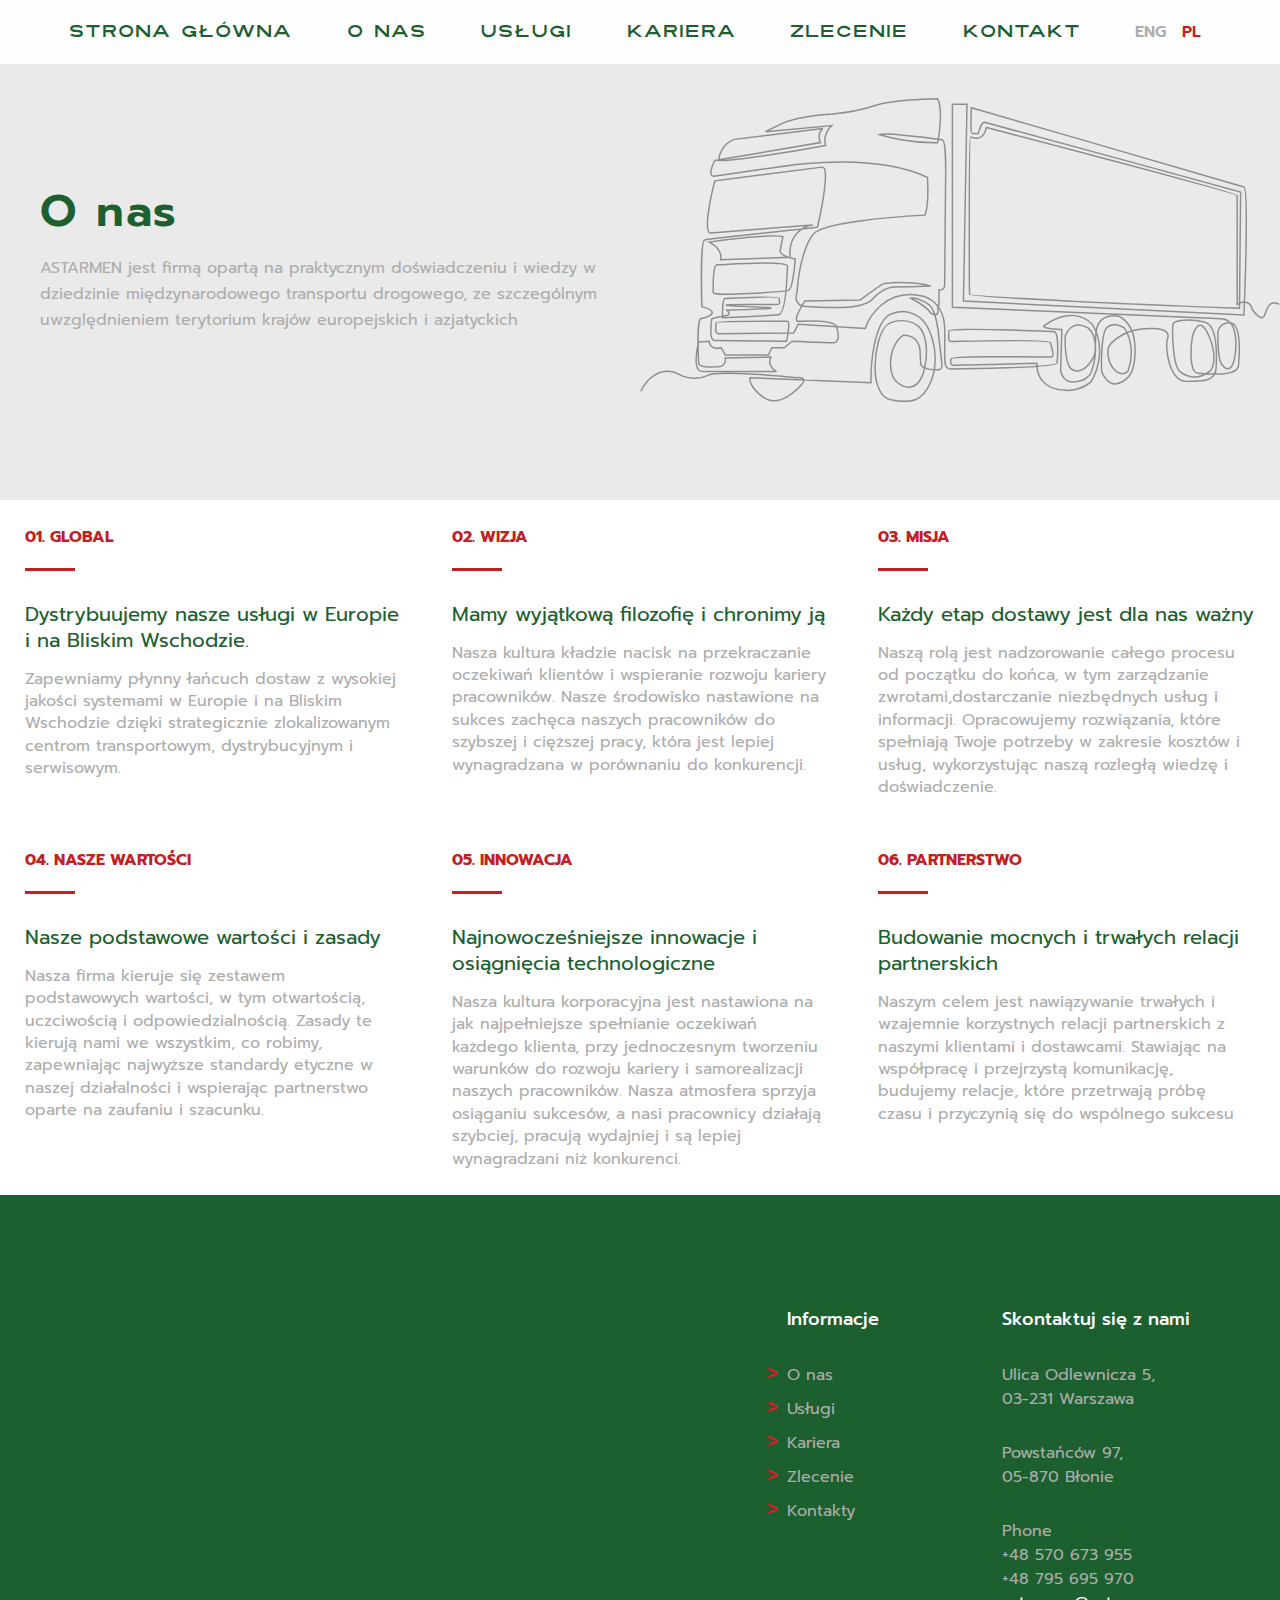
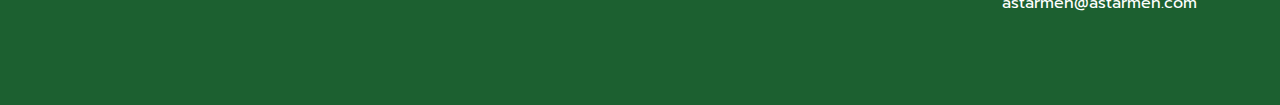
<file: PL/about.html>
<!DOCTYPE html>
<html lang="pl-PL">
  <head>
    <meta charset="UTF-8" />
    <meta name="viewport" content="width=device-width, initial-scale=1.0" />
    <link rel="stylesheet" href="../about.css" />
    <link
      rel="shortcut icon"
      href="../assets/logo/logo1.svg"
      type="image/x-icon"
    />
    <link rel="preconnect" href="https://fonts.googleapis.com" />
    <link rel="preconnect" href="https://fonts.gstatic.com" crossorigin />
    <link
      href="https://fonts.googleapis.com/css2?family=Prompt:wght@300;400;500;600;700&display=swap"
      rel="stylesheet"
    />
    <link
      href="https://fonts.googleapis.com/css2?family=Ubuntu:wght@300;400;500;700&display=swap"
      rel="stylesheet"
    />
    <title>O nas</title>
  </head>
  <body>
    <header class="header">
      <div class="header-container">
        <div class="container">
          <div class="burger-menu">
            <span class="line line1"></span>
            <span class="line line1"></span>
            <span class="line line1"></span>
          </div>
          <nav class="nav show-nav">
            <ul class="nav-list">
              <li class="nav-item">
                <a class="nav-link" href="index.html">Strona główna</a>
              </li>
              <li class="nav-item">
                <a class="nav-link" href="about.html">O nas</a>
              </li>
              <li class="nav-item">
                <a class="nav-link" href="services.html">Usługi</a>
              </li>
              <li class="nav-item">
                <a class="nav-link" href="careers.html">Kariera</a>
              </li>
              <li class="nav-item">
                <a class="nav-link" href="request.html">Zlecenie</a>
              </li>
              <li class="nav-item">
                <a class="nav-link" href="#Contacts">Kontakt</a>
              </li>
              <li class="nav-item">
                <a class="nav-link-lang" href="../about.html">ENG</a>
                <a class="nav-link-lang active-lang" href="about.html">PL</a>
              </li>
            </ul>
          </nav>
        </div>
      </div>
      <div class="about">
        <h1 class="about-title">O nas</h1>
        <p class="about-text">
          ASTARMEN jest firmą opartą na praktycznym doświadczeniu i wiedzy w
          dziedzinie międzynarodowego transportu drogowego, ze szczególnym
          uwzględnieniem terytorium krajów europejskich i azjatyckich
        </p>
      </div>
    </header>
    <main>
      <section class="about-us-content">
        <article class="about-us-card">
          <h4 class="card-name">01. Global</h4>
          <h3 class="card-title">
            Dystrybuujemy nasze usługi w Europie i na Bliskim Wschodzie.
          </h3>
          <p class="card-text">
            Zapewniamy płynny łańcuch dostaw z wysokiej jakości systemami w
            Europie i na Bliskim Wschodzie dzięki strategicznie zlokalizowanym
            centrom transportowym, dystrybucyjnym i serwisowym.
          </p>
        </article>
        <article class="about-us-card">
          <h4 class="card-name">02. Wizja</h4>
          <h3 class="card-title">Mamy wyjątkową filozofię i chronimy ją</h3>
          <p class="card-text">
            Nasza kultura kładzie nacisk na przekraczanie oczekiwań klientów i
            wspieranie rozwoju kariery pracowników. Nasze środowisko nastawione
            na sukces zachęca naszych pracowników do szybszej i cięższej pracy,
            która jest lepiej wynagradzana w porównaniu do konkurencji.
          </p>
        </article>
        <article class="about-us-card">
          <h4 class="card-name">03. Misja</h4>
          <h3 class="card-title">Każdy etap dostawy jest dla nas ważny</h3>
          <p class="card-text">
            Naszą rolą jest nadzorowanie całego procesu od początku do końca, w
            tym zarządzanie zwrotami,dostarczanie niezbędnych usług i
            informacji. Opracowujemy rozwiązania, które spełniają Twoje potrzeby
            w zakresie kosztów i usług, wykorzystując naszą rozległą wiedzę i
            doświadczenie.
          </p>
        </article>
        <article class="about-us-card">
          <h4 class="card-name">04. Nasze Wartości</h4>
          <h3 class="card-title">Nasze podstawowe wartości i zasady</h3>
          <p class="card-text">
            Nasza firma kieruje się zestawem podstawowych wartości, w tym
            otwartością, uczciwością i odpowiedzialnością. Zasady te kierują
            nami we wszystkim, co robimy, zapewniając najwyższe standardy
            etyczne w naszej działalności i wspierając partnerstwo oparte na
            zaufaniu i szacunku.
          </p>
        </article>
        <article class="about-us-card">
          <h4 class="card-name">05. Innowacja</h4>
          <h3 class="card-title">
            Najnowocześniejsze innowacje i osiągnięcia technologiczne
          </h3>
          <p class="card-text">
            Nasza kultura korporacyjna jest nastawiona na jak najpełniejsze
            spełnianie oczekiwań każdego klienta, przy jednoczesnym tworzeniu
            warunków do rozwoju kariery i samorealizacji naszych pracowników.
            Nasza atmosfera sprzyja osiąganiu sukcesów, a nasi pracownicy
            działają szybciej, pracują wydajniej i są lepiej wynagradzani niż
            konkurenci.
          </p>
        </article>
        <article class="about-us-card">
          <h4 class="card-name">06. Partnerstwo</h4>
          <h3 class="card-title">
            Budowanie mocnych i trwałych relacji partnerskich
          </h3>
          <p class="card-text">
            Naszym celem jest nawiązywanie trwałych i wzajemnie korzystnych
            relacji partnerskich z naszymi klientami i dostawcami. Stawiając na
            współpracę i przejrzystą komunikację, budujemy relacje, które
            przetrwają próbę czasu i przyczynią się do wspólnego sukcesu
          </p>
        </article>
      </section>
    </main>
    <footer class="footer">
      <div class="footer-section" id="Contacts">
        <div class="container">
          <div class="footer-content">
            <div class="footer-about">
              <iframe
                src="https://www.google.com/maps/embed?pb=!1m18!1m12!1m3!1d2439.572967748758!2d21.014046399999998!3d52.3056048!2m3!1f0!2f0!3f0!3m2!1i1024!2i768!4f13.1!3m3!1m2!1s0x471ec9383aee4c6b%3A0x9c63aecf1b4967ba!2sOdlewnicza%205%2C%2003-231%20Warszawa%2C%20Poland!5e0!3m2!1sen!2sua!4v1709650747277!5m2!1sen!2sua"
                class="footer-map"
                style="border: 0"
                allowfullscreen=""
                loading="lazy"
                referrerpolicy="no-referrer-when-downgrade"
              ></iframe>
              <iframe
                src="https://www.google.com/maps/embed?pb=!1m18!1m12!1m3!1d2445.1628155627573!2d20.63771121273295!3d52.20408865945315!2m3!1f0!2f0!3f0!3m2!1i1024!2i768!4f13.1!3m3!1m2!1s0x47194c6824f99f37%3A0x4c9008b596eab808!2zUG93c3RhxYRjw7N3IDk3LCAwNS04NzAgQsWCb25pZSwgUG9sYW5k!5e0!3m2!1sen!2sua!4v1709650398818!5m2!1sen!2sua"
                class="footer-map"
                style="border: 0"
                allowfullscreen=""
                loading="lazy"
                referrerpolicy="no-referrer-when-downgrade"
              ></iframe>
            </div>
            <div class="footer-information">
              <h5 class="footer-section-title">Informacje</h5>
              <ul>
                <li class="footer-list-item">
                  <a class="footer-list-link" href="about.html">O nas</a>
                </li>
                <li class="footer-list-item">
                  <a class="footer-list-link" href="services.html">Usługi</a>
                </li>
                <li class="footer-list-item">
                  <a class="footer-list-link" href="careers.html">Kariera</a>
                </li>
                <li class="footer-list-item">
                  <a class="footer-list-link" href="request.html">Zlecenie</a>
                </li>
                <li class="footer-list-item">
                  <a class="footer-list-link" href="#Contacts">Kontakty</a>
                </li>
              </ul>
            </div>
            <div class="footer-contacts">
              <h5 class="footer-section-title">Skontaktuj się z nami</h5>
              <span class="footer-location"
                >Ulica Odlewnicza 5, <br />03-231 Warszawa</span
              >
              <span class="footer-location"
                >Powstańców 97, <br />
                05-870 Błonie</span
              >
              <span class="footer-phone"
                >Phone
                <br />
                <a class="footer-phone-link" href="tel:+48 690 836 107"
                  >+48 570 673 955</a
                >
                <br />
                <a class="footer-phone-link" href="tel:+48 690 836 107"
                  >+48 795 695 970</a
                >
              </span>
              <a class="footer-mail-link" href="mailto:astarmen@astarmen.com"
                >astarmen@astarmen.com</a
              >
              <!-- <h5 class="footer-section-title">Social Media</h5>
              <span class="footer-social">View our social media profiles</span>
              <ul class="social-list">
                <li class="social-list-item">
                  <svg
                    fill="#ffffff"
                    version="1.1"
                    xmlns="http://www.w3.org/2000/svg"
                    xmlns:xlink="http://www.w3.org/1999/xlink"
                    viewBox="-51.2 -51.2 614.40 614.40"
                    xml:space="preserve"
                    transform="rotate(0)matrix(1, 0, 0, 1, 0, 0)"
                    stroke="#ffffff"
                  >
                    <g id="SVGRepo_bgCarrier" stroke-width="0"></g>
                    <g
                      id="SVGRepo_tracerCarrier"
                      stroke-linecap="round"
                      stroke-linejoin="round"
                    ></g>
                    <g id="SVGRepo_iconCarrier">
                      <g id="7935ec95c421cee6d86eb22ecd11b7e3">
                        <path
                          style="display: inline"
                          d="M283.122,122.174c0,5.24,0,22.319,0,46.583h83.424l-9.045,74.367h-74.379 c0,114.688,0,268.375,0,268.375h-98.726c0,0,0-151.653,0-268.375h-51.443v-74.367h51.443c0-29.492,0-50.463,0-56.302 c0-27.82-2.096-41.02,9.725-62.578C205.948,28.32,239.308-0.174,297.007,0.512c57.713,0.711,82.04,6.263,82.04,6.263 l-12.501,79.257c0,0-36.853-9.731-54.942-6.263C293.539,83.238,283.122,94.366,283.122,122.174z"
                        ></path>
                      </g>
                    </g>
                  </svg>
                </li>
                <li class="social-list-item">
                  <svg
                    viewBox="0 -2 20 20"
                    version="1.1"
                    xmlns="http://www.w3.org/2000/svg"
                    xmlns:xlink="http://www.w3.org/1999/xlink"
                    fill="#ffffff"
                    stroke="#ffffff"
                  >
                    <g id="SVGRepo_bgCarrier" stroke-width="0"></g>
                    <g
                      id="SVGRepo_tracerCarrier"
                      stroke-linecap="round"
                      stroke-linejoin="round"
                    ></g>
                    <g id="SVGRepo_iconCarrier">
                      <title>twitter [#ffffff]</title>
                      <desc>Created with Sketch.</desc>
                      <defs></defs>
                      <g
                        id="Page-1"
                        stroke="none"
                        stroke-width="1"
                        fill="none"
                        fill-rule="evenodd"
                      >
                        <g
                          id="Dribbble-Light-Preview"
                          transform="translate(-60.000000, -7521.000000)"
                          fill="#ffffff"
                        >
                          <g
                            id="icons"
                            transform="translate(56.000000, 160.000000)"
                          >
                            <path
                              d="M10.29,7377 C17.837,7377 21.965,7370.84365 21.965,7365.50546 C21.965,7365.33021 21.965,7365.15595 21.953,7364.98267 C22.756,7364.41163 23.449,7363.70276 24,7362.8915 C23.252,7363.21837 22.457,7363.433 21.644,7363.52751 C22.5,7363.02244 23.141,7362.2289 23.448,7361.2926 C22.642,7361.76321 21.761,7362.095 20.842,7362.27321 C19.288,7360.64674 16.689,7360.56798 15.036,7362.09796 C13.971,7363.08447 13.518,7364.55538 13.849,7365.95835 C10.55,7365.79492 7.476,7364.261 5.392,7361.73762 C4.303,7363.58363 4.86,7365.94457 6.663,7367.12996 C6.01,7367.11125 5.371,7366.93797 4.8,7366.62489 L4.8,7366.67608 C4.801,7368.5989 6.178,7370.2549 8.092,7370.63591 C7.488,7370.79836 6.854,7370.82199 6.24,7370.70483 C6.777,7372.35099 8.318,7373.47829 10.073,7373.51078 C8.62,7374.63513 6.825,7375.24554 4.977,7375.24358 C4.651,7375.24259 4.325,7375.22388 4,7375.18549 C5.877,7376.37088 8.06,7377 10.29,7376.99705"
                              id="twitter-[#ffffff]"
                            ></path>
                          </g>
                        </g>
                      </g>
                    </g>
                  </svg>
                </li>
                <li class="social-list-item">
                  <svg
                    fill="#ffffff"
                    version="1.1"
                    id="Capa_1"
                    xmlns="http://www.w3.org/2000/svg"
                    xmlns:xlink="http://www.w3.org/1999/xlink"
                    viewBox="0 0 93.06 93.06"
                    xml:space="preserve"
                    stroke="#ffffff"
                  >
                    <g id="SVGRepo_bgCarrier" stroke-width="0"></g>
                    <g
                      id="SVGRepo_tracerCarrier"
                      stroke-linecap="round"
                      stroke-linejoin="round"
                    ></g>
                    <g id="SVGRepo_iconCarrier">
                      <g>
                        <g>
                          <path
                            d="M11.185,0.08C5.004,0.08,0.001,5.092,0,11.259c0,6.173,5.003,11.184,11.186,11.184c6.166,0,11.176-5.011,11.176-11.184 C22.362,5.091,17.351,0.08,11.185,0.08z"
                          ></path>
                          <rect
                            x="1.538"
                            y="30.926"
                            width="19.287"
                            height="62.054"
                          ></rect>
                          <path
                            d="M69.925,29.383c-9.382,0-15.673,5.144-18.248,10.022h-0.258v-8.479H32.921H32.92v62.053h19.27V62.281 c0-8.093,1.541-15.932,11.575-15.932c9.89,0,10.022,9.256,10.022,16.451v30.178H93.06V58.942 C93.06,42.235,89.455,29.383,69.925,29.383z"
                          ></path>
                        </g>
                      </g>
                    </g>
                  </svg>
                </li>
                <li class="social-list-item">
                  <svg
                    viewBox="0 0 20 20"
                    version="1.1"
                    xmlns="http://www.w3.org/2000/svg"
                    xmlns:xlink="http://www.w3.org/1999/xlink"
                    fill="#ffffff"
                  >
                    <g id="SVGRepo_bgCarrier" stroke-width="0"></g>
                    <g
                      id="SVGRepo_tracerCarrier"
                      stroke-linecap="round"
                      stroke-linejoin="round"
                    ></g>
                    <g id="SVGRepo_iconCarrier">
                      <title>instagram [#ffffff]</title>
                      <desc>Created with Sketch.</desc>
                      <defs></defs>
                      <g
                        id="Page-1"
                        stroke="none"
                        stroke-width="1"
                        fill="none"
                        fill-rule="evenodd"
                      >
                        <g
                          id="Dribbble-Light-Preview"
                          transform="translate(-340.000000, -7439.000000)"
                          fill="#ffffff"
                        >
                          <g
                            id="icons"
                            transform="translate(56.000000, 160.000000)"
                          >
                            <path
                              d="M289.869652,7279.12273 C288.241769,7279.19618 286.830805,7279.5942 285.691486,7280.72871 C284.548187,7281.86918 284.155147,7283.28558 284.081514,7284.89653 C284.035742,7285.90201 283.768077,7293.49818 284.544207,7295.49028 C285.067597,7296.83422 286.098457,7297.86749 287.454694,7298.39256 C288.087538,7298.63872 288.809936,7298.80547 289.869652,7298.85411 C298.730467,7299.25511 302.015089,7299.03674 303.400182,7295.49028 C303.645956,7294.859 303.815113,7294.1374 303.86188,7293.08031 C304.26686,7284.19677 303.796207,7282.27117 302.251908,7280.72871 C301.027016,7279.50685 299.5862,7278.67508 289.869652,7279.12273 M289.951245,7297.06748 C288.981083,7297.0238 288.454707,7296.86201 288.103459,7296.72603 C287.219865,7296.3826 286.556174,7295.72155 286.214876,7294.84312 C285.623823,7293.32944 285.819846,7286.14023 285.872583,7284.97693 C285.924325,7283.83745 286.155174,7282.79624 286.959165,7281.99226 C287.954203,7280.99968 289.239792,7280.51332 297.993144,7280.90837 C299.135448,7280.95998 300.179243,7281.19026 300.985224,7281.99226 C301.980262,7282.98483 302.473801,7284.28014 302.071806,7292.99991 C302.028024,7293.96767 301.865833,7294.49274 301.729513,7294.84312 C300.829003,7297.15085 298.757333,7297.47145 289.951245,7297.06748 M298.089663,7283.68956 C298.089663,7284.34665 298.623998,7284.88065 299.283709,7284.88065 C299.943419,7284.88065 300.47875,7284.34665 300.47875,7283.68956 C300.47875,7283.03248 299.943419,7282.49847 299.283709,7282.49847 C298.623998,7282.49847 298.089663,7283.03248 298.089663,7283.68956 M288.862673,7288.98792 C288.862673,7291.80286 291.150266,7294.08479 293.972194,7294.08479 C296.794123,7294.08479 299.081716,7291.80286 299.081716,7288.98792 C299.081716,7286.17298 296.794123,7283.89205 293.972194,7283.89205 C291.150266,7283.89205 288.862673,7286.17298 288.862673,7288.98792 M290.655732,7288.98792 C290.655732,7287.16159 292.140329,7285.67967 293.972194,7285.67967 C295.80406,7285.67967 297.288657,7287.16159 297.288657,7288.98792 C297.288657,7290.81525 295.80406,7292.29716 293.972194,7292.29716 C292.140329,7292.29716 290.655732,7290.81525 290.655732,7288.98792"
                              id="instagram-[#ffffff]"
                            ></path>
                          </g>
                        </g>
                      </g>
                    </g>
                  </svg>
                </li>
              </ul> -->
            </div>
          </div>
        </div>
      </div>
    </footer>
    <script src="../burger.js"></script>
  </body>
</html>
</file>
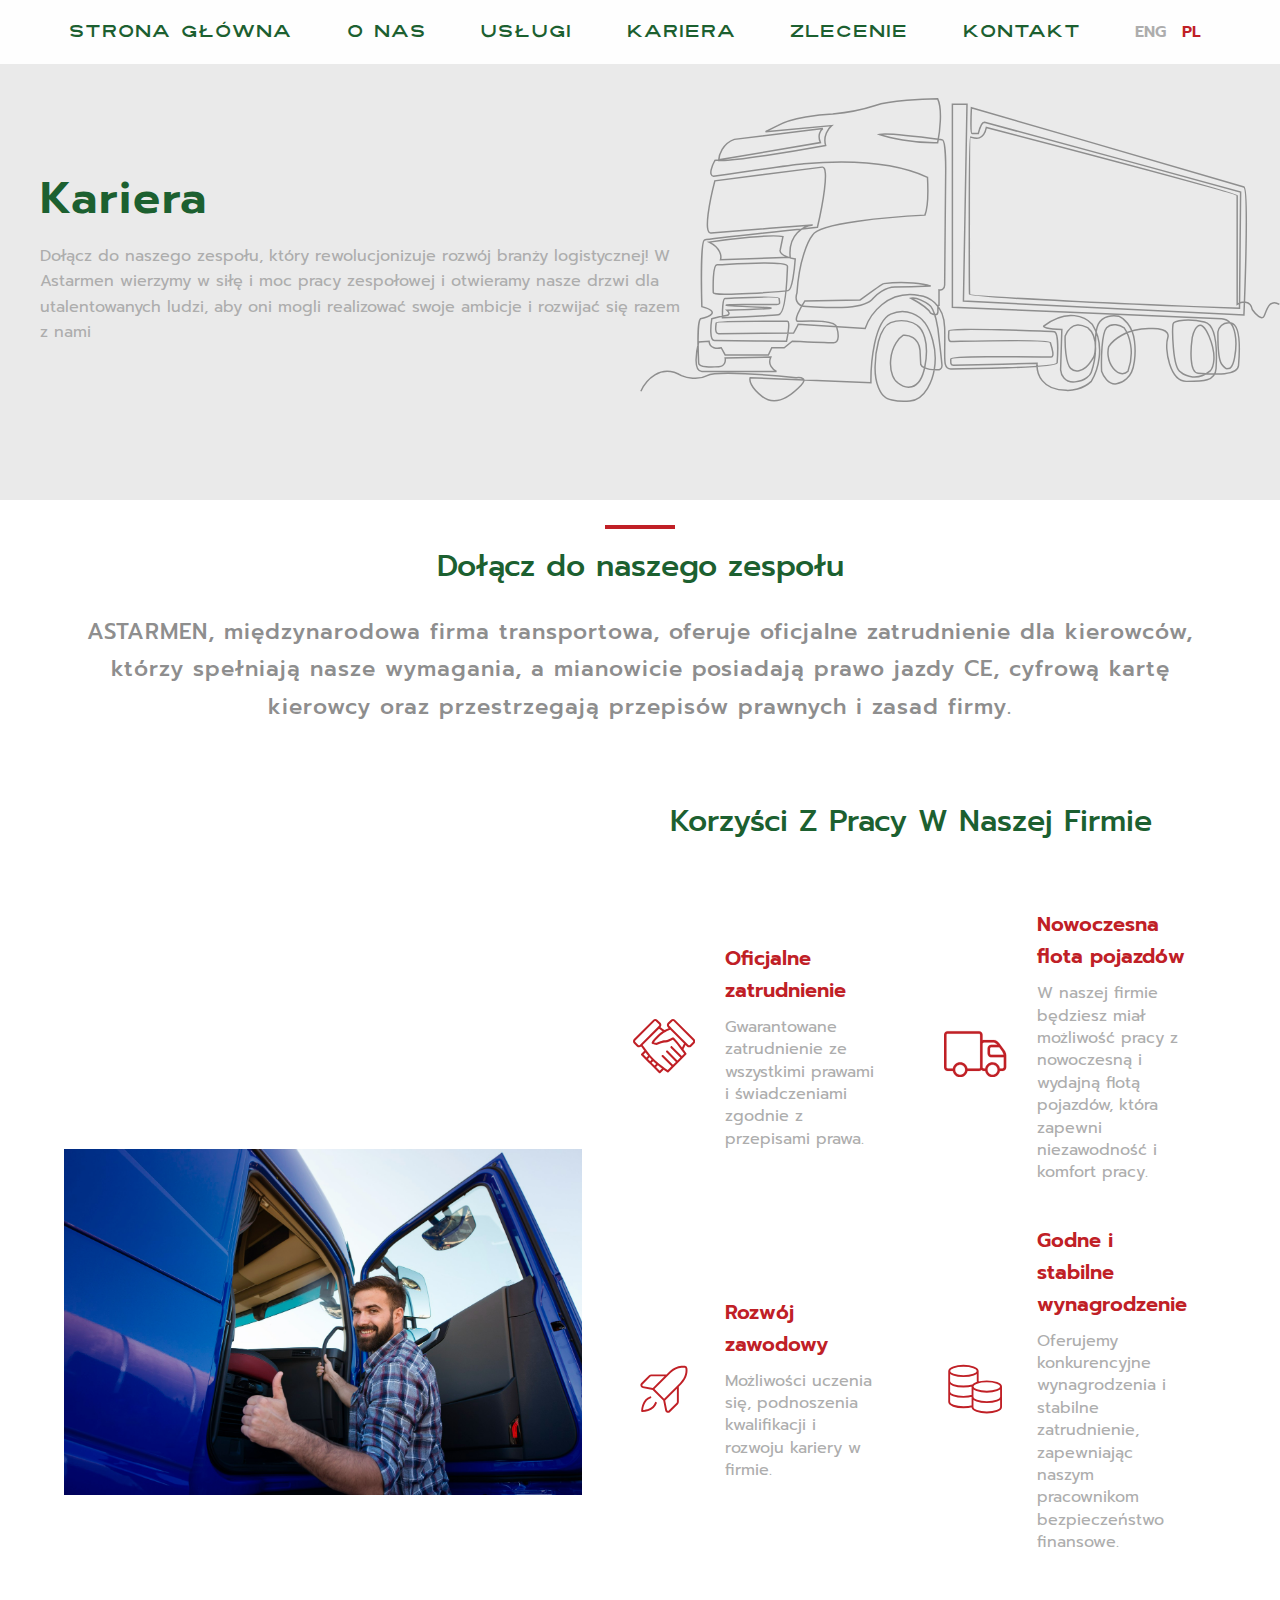
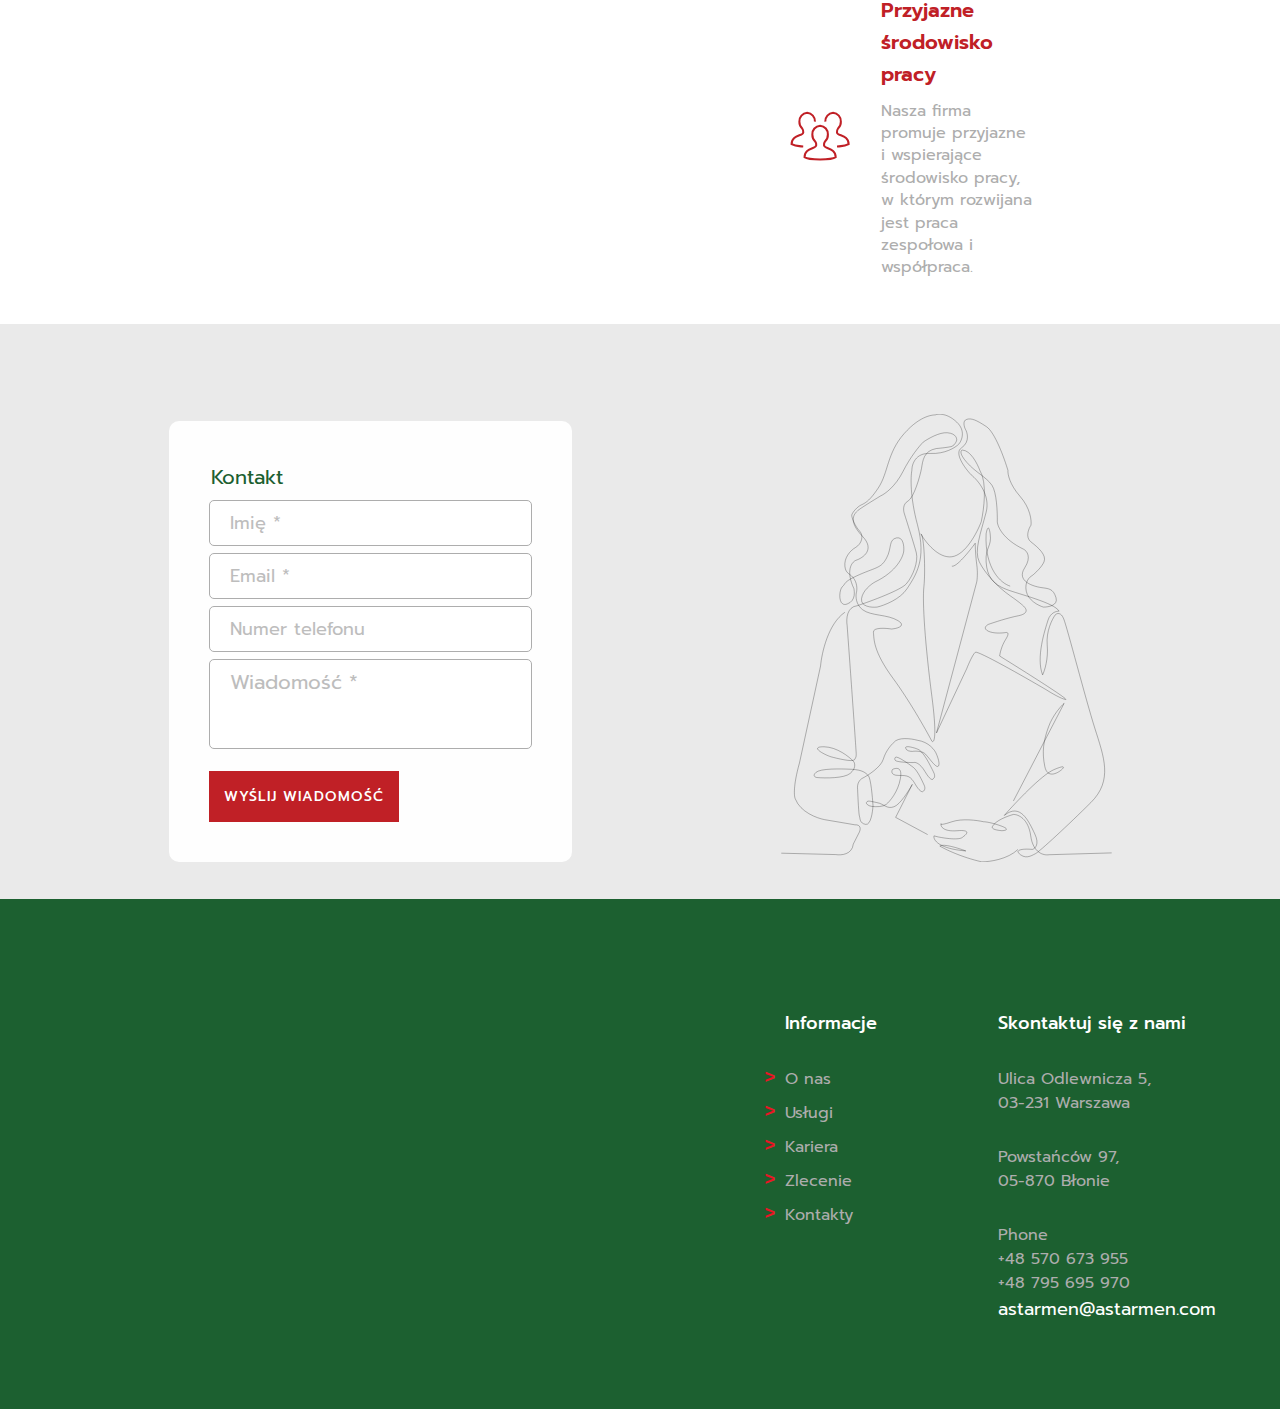
<file: PL/careers.html>
<!DOCTYPE html>
<html lang="pl-PL">
  <head>
    <meta charset="UTF-8" />
    <meta name="viewport" content="width=device-width, initial-scale=1.0" />
    <link
      rel="shortcut icon"
      href="../assets/logo/logo1.svg"
      type="image/x-icon"
    />
    <link rel="stylesheet" href="../careers.css" />
    <link rel="preconnect" href="https://fonts.googleapis.com" />
    <link rel="preconnect" href="https://fonts.gstatic.com" crossorigin />
    <link
      href="https://fonts.googleapis.com/css2?family=Prompt:wght@300;400;500;600;700&display=swap"
      rel="stylesheet"
    />
    <link
      href="https://fonts.googleapis.com/css2?family=Ubuntu:wght@300;400;500;700&display=swap"
      rel="stylesheet"
    />
    <title>Kariera</title>
  </head>
  <body>
    <header class="header">
      <div class="header-container">
        <div class="container">
          <div class="burger-menu">
            <span class="line line1"></span>
            <span class="line line1"></span>
            <span class="line line1"></span>
          </div>
          <nav class="nav show-nav">
            <ul class="nav-list">
              <li class="nav-item">
                <a class="nav-link" href="index.html">Strona główna</a>
              </li>
              <li class="nav-item">
                <a class="nav-link" href="about.html">O nas</a>
              </li>
              <li class="nav-item">
                <a class="nav-link" href="services.html">Usługi</a>
              </li>
              <li class="nav-item">
                <a class="nav-link" href="careers.html">Kariera</a>
              </li>
              <li class="nav-item">
                <a class="nav-link" href="request.html">Zlecenie</a>
              </li>
              <li class="nav-item">
                <a class="nav-link" href="#Contacts">Kontakt</a>
              </li>
              <li class="nav-item">
                <a class="nav-link-lang" href="../careers.html">ENG</a>
                <a class="nav-link-lang active-lang" href="careers.html">PL</a>
              </li>
            </ul>
          </nav>
        </div>
      </div>
      <div class="careers">
        <h1 class="careers-title">Kariera</h1>
        <p class="careers-text">
          Dołącz do naszego zespołu, który rewolucjonizuje rozwój branży
          logistycznej! W Astarmen wierzymy w siłę i moc pracy zespołowej i
          otwieramy nasze drzwi dla utalentowanych ludzi, aby oni mogli
          realizować swoje ambicje i rozwijać się razem z nami
        </p>
      </div>
    </header>
    <main>
      <section class="careers-section container">
        <h3 class="careers-content-title">Dołącz do naszego zespołu</h3>
        <p class="careers-content-descript">
          ASTARMEN, międzynarodowa firma transportowa, oferuje oficjalne
          zatrudnienie dla kierowców, którzy spełniają nasze wymagania, a
          mianowicie posiadają prawo jazdy CE, cyfrową kartę kierowcy oraz
          przestrzegają przepisów prawnych i zasad firmy.
        </p>
        <div class="careers-invite">
          <img
            class="careers-img"
            src="../assets/img/careers.jpg"
            alt="driver"
          />
          <div class="careers-content">
            <h3 class="careers-benefits-title">
              Korzyści z pracy w naszej firmie
            </h3>
            <div class="career-benefits">
              <svg
                fill="#c02026"
                class="benefits-icon"
                xmlns="http://www.w3.org/2000/svg"
                viewBox="0 0 207.586 207.586"
                stroke="#c02026"
                stroke-width="0.00207586"
              >
                <path
                  d="M204.539,80.265l-63.92-63.92c-4.051-4.055-10.654-4.048-14.716,0.014l-9.838,9.837c-1.973,1.975-3.061,4.591-3.061,7.37 c-0.002,2.772,1.081,5.381,3.047,7.346l2.879,2.879c-3.473,1.371-8.345,3.524-13.851,6.588 c-5.695-4.339-10.328-7.778-13.208-9.893c3.663-4.075,3.565-10.361-0.363-14.289l-9.838-9.84 c-4.066-4.055-10.667-4.059-14.715-0.011l-63.92,63.92C-1.018,84.317-1.011,90.92,3.05,94.982l9.838,9.84 c2.034,2.029,4.703,3.047,7.372,3.047c2.479,0,4.938-0.916,6.901-2.676c2.288,3.148,6.044,8.257,10.514,14.138l-10.052,10.05 c-0.651,0.651-1.018,1.534-1.018,2.457c0,0.923,0.367,1.805,1.018,2.457l12.286,12.286l-0.001,0.001l4.913,4.913l0.001-0.001 l7.371,7.371l4.913,4.913l9.829,9.829l-0.001,0.001l4.915,4.913l14.74,14.74c0.679,0.679,1.568,1.018,2.457,1.018 s1.778-0.339,2.457-1.018l10.742-10.74c6.532,4.877,11.295,8.287,11.809,8.653c0.607,0.434,1.315,0.648,2.017,0.648 c0.896,0,1.787-0.346,2.458-1.018l46.676-46.676c0.001-0.001,0.003-0.002,0.005-0.003c0.002-0.002,0.002-0.003,0.003-0.005 l12.282-12.282c1.201-1.201,1.357-3.094,0.371-4.476c-0.391-0.548-4.228-5.904-9.618-13.095l7.033-14.126l4.69,4.69 c2.024,2.026,4.684,3.037,7.346,3.037c2.667,0,5.337-1.018,7.37-3.05l9.838-9.837c1.973-1.975,3.061-4.591,3.061-7.37 C207.588,84.839,206.506,82.23,204.539,80.265z M22.687,99.919c-1.36,1.37-3.51,1.36-4.887-0.014l-9.837-9.837 c-1.352-1.354-1.359-3.546-0.015-4.889l63.92-63.92c0,0,0,0,0.002,0c0.679-0.682,1.554-1.021,2.429-1.021 c0.882,0,1.768,0.346,2.458,1.035l9.837,9.837c1.352,1.354,1.359,3.546,0.015,4.889L22.687,99.919z M34.993,131.838l6.949-6.947 c2.807,3.619,5.755,7.337,8.709,10.946l-5.829,5.83L34.993,131.838z M57.105,153.951l-7.371-7.372l5.381-5.382 c2.408,2.827,4.747,5.459,6.949,7.795L57.105,153.951z M71.847,168.691l-9.827-9.827l4.959-4.959 c3.055,2.881,6.64,6.006,10.461,9.191L71.847,168.691z M89.045,185.89l-12.284-12.284l6.08-6.083 c4.671,3.762,9.426,7.45,13.799,10.773L89.045,185.89z M170.489,129.015l-7.738,7.737l-31.938-31.941 c-1.357-1.357-3.556-1.357-4.913,0s-1.357,3.556,0,4.913l31.938,31.941l-9.827,9.827l-31.939-31.939 c-1.357-1.357-3.556-1.357-4.913,0c-1.357,1.357-1.357,3.556,0,4.913l31.939,31.939l-9.827,9.827l-31.94-31.94 c-1.357-1.357-3.556-1.357-4.913,0s-1.357,3.556,0,4.913l31.94,31.94l-12.65,12.65c-8.02-5.823-34.171-25.072-46.316-37.216 c-6.94-6.942-16.197-18.454-23.949-28.547c-0.164-0.332-0.345-0.659-0.621-0.935c-0.057-0.057-0.132-0.075-0.191-0.127 c-5.454-7.127-10.081-13.434-12.458-16.706l54.772-54.775c2.413,1.767,6.537,4.815,11.714,8.738 c-5.524,3.558-11.313,7.95-16.7,13.338c-8.317,8.313-13.805,14.394-16.779,18.584c-1.462,2.06-4.885,6.885-1.615,10.149 c0.763,0.763,2.185,2.185,15.744,3.461c0.108,0.01,0.217,0.014,0.326,0.014c0.509,0,1.015-0.112,1.478-0.329 c7.227-3.393,20.605-8.537,25.625-7.984c7.971,0.895,19.772-5.713,26.161-9.317c0.125,0.187,0.206,0.394,0.371,0.559 C145.411,94.843,164.665,120.997,170.489,129.015z M163.566,108.084c-8.019-10.483-17.874-22.787-25.383-30.296 c-0.434-0.434-0.964-0.678-1.515-0.835c-0.068-0.239-0.093-0.485-0.216-0.713c-0.909-1.69-3.017-2.324-4.706-1.415 c-0.572,0.309-1.308,0.723-2.173,1.211c-4.864,2.752-16.255,9.165-22.043,8.52c-7.928-0.913-24.186,6.219-28.497,8.191 c-3.252-0.333-6.847-0.818-9.099-1.262c1.464-2.368,5.561-7.631,16.939-19.008c14.104-14.104,31.676-21.212,37.457-23.289 l45.771,45.771L163.566,108.084z M199.611,90.068l-9.837,9.837c-1.354,1.354-3.546,1.354-4.889,0.014l-56.877-56.877 c-0.066-0.083-0.146-0.142-0.218-0.218l-6.825-6.825c-0.653-0.651-1.011-1.517-1.011-2.433c0-0.923,0.365-1.795,1.026-2.457 l9.837-9.837c0.679-0.679,1.569-1.018,2.457-1.018c0.882,0,1.763,0.336,2.433,1.004l63.92,63.92 c0.653,0.651,1.011,1.517,1.011,2.433C200.637,88.534,200.273,89.406,199.611,90.068z"
                ></path>
              </svg>
              <div class="benefits-content">
                <h4 class="benefits-title">Oficjalne zatrudnienie</h4>
                <p class="benefits-descript">
                  Gwarantowane zatrudnienie ze wszystkimi prawami i
                  świadczeniami zgodnie z przepisami prawa.
                </p>
              </div>
            </div>
            <div class="career-benefits">
              <svg
                fill="#c02026"
                viewBox="0 0 50 50"
                xmlns="http://www.w3.org/2000/svg"
                stroke="#c02026"
                stroke-width="0.1"
                class="benefits-icon"
              >
                <path
                  d="M2.84375 13C1.285156 13 0 14.285156 0 15.84375L0 42C0 43.660156 1.339844 45 3 45L7.09375 45C7.570313 47.835938 10.035156 50 13 50C15.964844 50 18.429688 47.835938 18.90625 45L28.15625 45C28.894531 45 29.554688 44.6875 30.0625 44.21875C30.582031 44.675781 31.246094 44.992188 32 45L33.09375 45C33.570313 47.835938 36.035156 50 39 50C42.300781 50 45 47.300781 45 44C45 40.699219 42.300781 38 39 38C36.035156 38 33.570313 40.164063 33.09375 43L32 43C31.8125 43 31.527344 42.871094 31.3125 42.65625C31.097656 42.441406 31 42.183594 31 42L31 23C31 22.625 31.625 22 32 22L40 22C40.785156 22 41.890625 22.839844 42.65625 23.75C42.664063 23.761719 42.679688 23.769531 42.6875 23.78125L42.84375 24L38 24C36.40625 24 35 25.289063 35 27L35 31C35 31.832031 35.375 32.5625 35.90625 33.09375C36.4375 33.625 37.167969 34 38 34L48 34L48 42C48 42.375 47.375 43 47 43L45 43L45 45L47 45C48.660156 45 50 43.660156 50 42L50 32.375C50 30.085938 48.40625 28.0625 48.40625 28.0625L48.375 28.0625L44.25 22.5625L44.25 22.53125L44.21875 22.5C43.296875 21.386719 41.914063 20 40 20L32 20C31.644531 20 31.316406 20.074219 31 20.1875L31 15.90625C31 14.371094 29.789063 13 28.1875 13 Z M 2.84375 15L28.1875 15C28.617188 15 29 15.414063 29 15.90625L29 42.15625C29 42.625 28.628906 43 28.15625 43L18.90625 43C18.429688 40.164063 15.964844 38 13 38C10.035156 38 7.570313 40.164063 7.09375 43L3 43C2.625 43 2 42.371094 2 42L2 15.84375C2 15.375 2.367188 15 2.84375 15 Z M 38 26L44.34375 26L46.78125 29.25C46.78125 29.25 47.6875 30.800781 47.875 32L38 32C37.832031 32 37.5625 31.875 37.34375 31.65625C37.125 31.4375 37 31.167969 37 31L37 27C37 26.496094 37.59375 26 38 26 Z M 13 40C15.222656 40 17 41.777344 17 44C17 46.222656 15.222656 48 13 48C10.777344 48 9 46.222656 9 44C9 41.777344 10.777344 40 13 40 Z M 39 40C41.222656 40 43 41.777344 43 44C43 46.222656 41.222656 48 39 48C36.777344 48 35 46.222656 35 44C35 41.777344 36.777344 40 39 40Z"
                ></path>
              </svg>
              <div class="benefits-content">
                <h4 class="benefits-title">Nowoczesna flota pojazdów</h4>
                <p class="benefits-descript">
                  W naszej firmie będziesz miał możliwość pracy z nowoczesną i
                  wydajną flotą pojazdów, która zapewni niezawodność i komfort
                  pracy.
                </p>
              </div>
            </div>
            <div class="career-benefits">
              <svg
                fill="#c02026"
                viewBox="0 0 256 256"
                xmlns="http://www.w3.org/2000/svg"
                stroke="#c02026"
                stroke-width="0.00256"
                class="benefits-icon"
              >
                <path
                  d="M97.85352,185.8335c-5.04,15.11914-17.16211,26.26318-35.05664,32.228a88.27924,88.27924,0,0,1-25.30665,4.44825,4.0002,4.0002,0,0,1-4-4,88.27688,88.27688,0,0,1,4.44825-25.30665C43.90332,175.30859,55.04785,163.186,70.167,158.14648a3.99987,3.99987,0,1,1,2.5293,7.58936c-24.91016,8.30371-29.93945,37.49268-30.95215,48.52,11.02344-1.01172,40.21582-6.04,48.51953-30.95215a4.00018,4.00018,0,0,1,7.58985,2.52979ZM198.71,108.20117l-10.1416,10.1416v62.91211a11.92374,11.92374,0,0,1-3.51367,8.48487L152.71191,222.082A11.99995,11.99995,0,0,1,132.46,215.9502l-8.14429-40.72315-43.54223-43.542L40.05078,123.54a11.99947,11.99947,0,0,1-6.13281-20.252l32.3418-32.3418a11.925,11.925,0,0,1,8.48535-3.51465h62.91162l10.14209-10.14258c27.30078-27.30078,55.10351-26.54,65.78906-24.94531a11.90048,11.90048,0,0,1,10.06836,10.06738C225.251,53.09766,226.01172,80.89941,198.71,108.20117ZM41.61914,115.69531l39.81152,7.9624,48.2262-48.22607H74.74512a3.97492,3.97492,0,0,0-2.8291,1.17188l-32.3418,32.3413a4.00043,4.00043,0,0,0,2.04492,6.75049Zm138.94922,10.64746-48.22669,48.227,7.962,39.811a4.00088,4.00088,0,0,0,6.75195,2.04394l32.3418-32.34179a3.97415,3.97415,0,0,0,1.1709-2.82813ZM193.05371,102.544c24.72852-24.729,24.10547-49.46436,22.69043-58.95118a3.946,3.946,0,0,0-3.33594-3.33691c-9.48925-1.415-34.22461-2.03809-58.95312,22.69043l-11.31262,11.3125-.00135.00146L88.40234,128,128,167.59814l53.73962-53.73974.00086-.001Z"
                ></path>
              </svg>
              <div class="benefits-content">
                <h4 class="benefits-title">Rozwój zawodowy</h4>
                <p class="benefits-descript">
                  Możliwości uczenia się, podnoszenia kwalifikacji i rozwoju
                  kariery w firmie.
                </p>
              </div>
            </div>
            <div class="career-benefits">
              <svg
                viewBox="0 0 24 24"
                fill="none"
                xmlns="http://www.w3.org/2000/svg"
                stroke="#c02026"
                class="benefits-icon"
              >
                <path
                  d="M13 5C13 6.10457 10.5376 7 7.5 7C4.46243 7 2 6.10457 2 5M13 5C13 3.89543 10.5376 3 7.5 3C4.46243 3 2 3.89543 2 5M13 5V9.45715C11.7785 9.82398 11 10.3789 11 11M2 5V17C2 18.1046 4.46243 19 7.5 19C8.82963 19 10.0491 18.8284 11 18.5429V11M2 9C2 10.1046 4.46243 11 7.5 11C8.82963 11 10.0491 10.8284 11 10.5429M2 13C2 14.1046 4.46243 15 7.5 15C8.82963 15 10.0491 14.8284 11 14.5429M22 11C22 12.1046 19.5376 13 16.5 13C13.4624 13 11 12.1046 11 11M22 11C22 9.89543 19.5376 9 16.5 9C13.4624 9 11 9.89543 11 11M22 11V19C22 20.1046 19.5376 21 16.5 21C13.4624 21 11 20.1046 11 19V11M22 15C22 16.1046 19.5376 17 16.5 17C13.4624 17 11 16.1046 11 15"
                  stroke="#c02026"
                  stroke-width="0.72"
                  stroke-linecap="round"
                  stroke-linejoin="round"
                ></path>
              </svg>
              <div class="benefits-content">
                <h4 class="benefits-title">Godne i stabilne wynagrodzenie</h4>
                <p class="benefits-descript">
                  Oferujemy konkurencyjne wynagrodzenia i stabilne zatrudnienie,
                  zapewniając naszym pracownikom bezpieczeństwo finansowe.
                </p>
              </div>
            </div>
            <div class="career-benefits">
              <svg
                viewBox="0 0 24 24"
                id="team"
                xmlns="http://www.w3.org/2000/svg"
                fill="none"
                stroke="none"
                class="benefits-icon"
              >
                <path
                  id="Combined_Shape"
                  data-name="Combined Shape"
                  d="M0,12.106C0,8.323,4.5,9.08,4.5,7.567a2.237,2.237,0,0,0-.41-1.513A3.5,3.5,0,0,1,3,3.4,3.222,3.222,0,0,1,6,0,3.222,3.222,0,0,1,9,3.4,3.44,3.44,0,0,1,7.895,6.053,2.333,2.333,0,0,0,7.5,7.567c0,1.513,4.5.757,4.5,4.54,0,0-1.195.894-6,.894S0,12.106,0,12.106Z"
                  transform="translate(6 8)"
                  fill="none"
                  stroke="#c02026"
                  stroke-miterlimit="10"
                  stroke-width="0.792"
                ></path>
                <path
                  id="Combined_Shape-2"
                  data-name="Combined Shape"
                  d="M4.486,12.967c-.569-.026-1.071-.065-1.512-.114A6.835,6.835,0,0,1,0,12.106C0,8.323,4.5,9.08,4.5,7.567a2.237,2.237,0,0,0-.41-1.513A3.5,3.5,0,0,1,3,3.4,3.222,3.222,0,0,1,6,0,3.222,3.222,0,0,1,9,3.4"
                  transform="translate(1 3)"
                  fill="none"
                  stroke="#c02026"
                  stroke-miterlimit="10"
                  stroke-width="0.792"
                ></path>
                <path
                  id="Combined_Shape-3"
                  data-name="Combined Shape"
                  d="M-4.486,12.967c.569-.026,1.071-.065,1.512-.114A6.835,6.835,0,0,0,0,12.106C0,8.323-4.5,9.08-4.5,7.567a2.237,2.237,0,0,1,.41-1.513A3.5,3.5,0,0,0-3,3.4,3.222,3.222,0,0,0-6,0,3.222,3.222,0,0,0-9,3.4"
                  transform="translate(23 3)"
                  fill="none"
                  stroke="#c02026"
                  stroke-miterlimit="10"
                  stroke-width="0.792"
                ></path>
              </svg>
              <div class="benefits-content">
                <h4 class="benefits-title">Przyjazne środowisko pracy</h4>
                <p class="benefits-descript">
                  Nasza firma promuje przyjazne i wspierające środowisko pracy,
                  w którym rozwijana jest praca zespołowa i współpraca.
                </p>
              </div>
            </div>
          </div>
        </div>
      </section>
      <section class="careers-request">
        <div class="container">
          <div class="careers-request-content">
            <div class="feedback-form-container">
              <form
                action="https://script.google.com/macros/s/AKfycbytFUItkCmV1AAgR4DR7Kd1_L5uSqBFpYL6VzGn8RlqDg-kKvQrqEDBbTmAK0yXog8i/exec"
                class="feedback-form gform"
                method="POST"
              >
                <legend class="form-title">Kontakt</legend>
                <input
                  name="name"
                  type="text"
                  class="input"
                  placeholder="Imię *"
                  required
                />
                <input
                  name="email"
                  type="email"
                  class="input"
                  placeholder="Email *"
                  required
                />
                <input
                  name="phone"
                  type="text"
                  class="input"
                  placeholder="Numer telefonu"
                />
                <textarea
                  class="input feedback-comment"
                  placeholder="Wiadomość *"
                  name="message"
                  required
                  cols="auto"
                  rows="auto"
                ></textarea>
                <input
                  id="honeypot"
                  type="text"
                  name="honeypot"
                  value=""
                  style="display: none"
                />
                <button type="submit" class="feedback-btn btn">
                  wyślij wiadomość
                </button>
              </form>
            </div>
            <div class="job-img-container">
              <svg
                height="35vw"
                viewBox="0 0 1183 1602"
                fill="none"
                xmlns="http://www.w3.org/2000/svg"
                class="job-img"
              >
                <path
                  class="svg-gob"
                  d="M1 1570.5L196 1575.5C215.167 1578.67 254.5 1575.6 258.5 1538L280.5 1494.5C284.5 1485.5 286.8 1467.8 264 1469L155.5 1450.5C128.167 1445.33 69.1 1423.4 51.5 1377C46.6667 1368.67 42.8 1331.2 66 1248L141.5 901C145.667 853.833 168.9 749.4 228.5 709M524.5 1504L410 1442.5L469.5 1324.5C456.667 1348 425.6 1396.9 404 1404.5C377 1414 369.5 1394 342.5 1389.5C319.5 1384.5 314.5 1383.5 310 1385C306.4 1386.2 305.167 1389.5 305 1391C305.833 1394.17 310.7 1401 323.5 1403C339.5 1405.5 366 1405 377 1395.5C388 1386 418.5 1352.5 427 1303.5C435.5 1254.5 404.5 1269 400.5 1270C396.5 1271 388 1293 421 1292.5C454 1292 463.5 1295 480.5 1324.5C494.1 1348.1 503.5 1351.67 506.5 1350.5C511 1348.67 518.4 1341.5 512 1327.5C504 1310 488 1275 473 1263.5C458 1252 414 1220.5 409 1228C405 1234 407.333 1237.17 409 1238C408.167 1240.5 419.8 1245.7 473 1246.5C479.167 1244 496.3 1247.1 515.5 1279.5C534.7 1311.9 543.167 1309 545 1303.5C548.333 1302 553 1295.1 545 1279.5C535 1260 508 1200.5 485 1197C471 1192 443.5 1184.5 445.5 1194.5C447.5 1204.5 462.333 1206.67 469.5 1206.5C480.667 1204.83 505.8 1204.5 517 1216.5C531 1231.5 555.5 1268.5 563 1259C569 1251.4 560.833 1227.5 556 1216.5C550.667 1202.33 529.4 1172.5 487 1166.5C465.333 1160.67 418.2 1154.2 403 1175C394.167 1182.67 374.4 1205.2 366 1234C357.6 1262.8 311.5 1292.33 289.5 1303.5C283 1307 270.8 1319.9 274 1343.5C275.167 1372.67 278.1 1432.5 280.5 1438.5C283.5 1446 280.5 1464 303 1467.5C321 1470.3 327.833 1423.67 329 1400C327 1368.83 321 1304.1 313 1294.5C303 1282.5 291 1272.5 252 1270.5C213 1268.5 140 1267 124.5 1282C112.1 1294 122 1299 128.5 1300C159 1302.5 225.4 1303.1 247 1285.5C268.6 1267.9 264.667 1249.83 260 1243C244 1225.67 200.4 1190.8 154 1190C96 1189 162.5 1221.5 179.5 1226C196.5 1230.5 256.5 1246 263 1236C269.5 1226 268.5 1224.5 269 1217C269.4 1211 247.5 907.167 236.5 756C232.833 734 235 689.1 273 685.5C323.333 668.667 428.8 629.5 448 607.5C472 580 491.5 527.5 484 497C476.5 466.5 440 354 439.5 350.5C439 347 433.5 322.5 454.5 311C475.5 299.5 498 220 502.5 194C507 168 509.5 131.5 555.5 123.5C570.667 122.167 603.1 118.7 611.5 115.5C622 111.5 629 95 628.5 92.5C628 90 629 70 594.5 67C566.9 64.6 525.667 88.3334 508.5 100.5C495.5 113.5 462.8 152.8 436 206C409.2 259.2 371.5 286.167 356 293C331.5 307.833 280.9 339.1 274.5 345.5C266.5 353.5 234.5 378 291.5 437.5C337.1 485.1 294.167 514.667 267 523.5C252.333 530.5 230.6 560.6 261 625C261 630.5 270.5 667 236.5 679.5C202.5 692 207 627.5 219.5 617.5C232 607.5 219.5 601 281.5 574C343.5 547 358 551 377.5 515C397 479 384 448.5 413.5 443C437.1 438.6 440.333 472.167 439 489.5C437 511 413.7 563.3 336.5 600.5C321.833 608.5 291.6 631.7 288 660.5C284.4 689.3 323.5 692.5 343.5 690.5C368.833 684.5 425.7 663 450.5 625C481.5 577.5 521.5 521 488 396C461.2 296 463.5 224.667 468 201.5C467.833 180.167 480.7 138.2 533.5 141C586.3 143.8 623.833 119.833 636 107.5C647 94.0001 660.9 59.4001 628.5 29.0001C588 -8.99992 555 2.00008 552 3.00008C549 4.00008 502 -7.62939e-05 440 70.5C378 141 385 208.561 347.5 265C310 321.439 294 320 281 328.5C268 337 253 355 253 363C253 371 265 401.5 281 418.5C297 435.5 288.5 464.5 267 477C245.5 489.5 225.5 515 228.5 544.5C231.5 574 248.5 568.5 262.5 591.5C273.7 609.9 271.833 630.833 269.5 639C266.667 651.667 267.2 681.6 292 700C323 723 380 715.5 418.5 739C449.3 757.8 416.333 766.833 396 769C373.333 765.333 328.5 762.5 330.5 780.5C333 803 328 846.5 400.5 945C458.5 1023.8 517.333 1127.83 539.5 1170C547.5 1177.83 558.7 1156.7 539.5 1009.5C515.5 825.5 505 672.5 511 617.5C517 562.5 512 432.5 500 428.5C516.833 458.5 562.6 516.9 611 510.5C659.4 504.1 701.167 424.5 716 385.5C725.667 342 738.2 244.3 711 201.5C702.167 177.333 677.2 129 648 129C642.167 130.833 637.3 142.2 664.5 173C698.5 211.5 733.5 224.5 754.5 255C771.3 279.4 774.167 352.167 773.5 385.5C774.667 403.667 795.1 448.7 867.5 483.5C879.333 489.5 896.7 511.2 871.5 550C840 598.5 903.5 616.5 929.5 620.5C955.5 624.5 973.5 623 983.5 657C991.5 684.2 956.833 690.667 938.5 690.5C920.667 685.213 883.4 666.411 877 633.5C870.6 600.589 888.333 582.787 898 578C908.833 569.5 932.5 547.7 940.5 528.5C950.5 504.5 920.5 478 894 457.5C872.8 441.1 885.167 410.667 894 397.5C896.333 380.667 891.7 336.4 854.5 294C817.3 251.6 810.333 214.667 811.5 201.5C798.5 157.833 765 65.5 735 45.5C697.5 20.5 681 14.5 664.5 19C648 23.5 655.5 48 660 55.5C664.5 63 678.5 98.5 645 121.5C618.2 139.9 657.167 193.167 680 217.5C704.5 236.667 749.5 290.3 733.5 351.5C713.5 428 690 489.5 709 528.5C728 567.5 771.5 616.5 819.5 650C857.9 676.8 869.5 688.167 870.5 690.5C878.333 697.833 884.9 714.3 848.5 721.5C812.1 728.7 761.667 745.167 741 752.5C733.167 756.667 722.2 767.3 741 776.5C759.8 785.7 790.5 783.667 803.5 781.5C809.667 780 818.3 782.8 803.5 806C788.7 829.2 783 855.333 782 865.5C867 918.167 1033.2 1023 1018 1021C1002.8 1019 964.667 996.5 947.5 985.5C867 938.333 703.8 845.6 695 852C686.2 858.4 670.667 894 664 911L556 1140.5L700 600.5C701.667 591.833 704 567.2 700 538C696 508.8 694.667 475.167 694.5 462C673.333 491.333 627 548.8 611 544M819.5 615.5C788.333 606.167 727.5 555.7 733.5 428.5C736.167 412.833 742.8 390.9 748 428.5C754.5 475.5 730.5 474.5 733.5 528.5C736.5 582.5 759.5 609.5 805.5 627C851.5 644.5 977.5 675 994.5 705C984.833 704.5 963.4 710.2 955 737C944.5 770.5 911 870 935.5 933C942.883 917.667 956.518 874.8 952 826C947.482 777.2 969.451 733.667 981 718C986.833 712.333 1001 707.3 1011 732.5C1023.5 764 1089.5 1020 1122 1123C1154.5 1226 1188 1310 1108 1389.5C1028 1469 924 1565.5 909.5 1572.5C895 1579.5 872 1596 847.5 1567.5C845.5 1562.33 853 1553 899 1557C909.167 1554 925.1 1538.7 907.5 1501.5C885.5 1455 855.5 1389 798.5 1435.5C839.333 1388.83 931.9 1290.8 975.5 1272C1019.1 1253.2 1012.33 1264.17 1003.5 1272C987.167 1286 952.3 1303.4 943.5 1261C932.5 1208 938.5 1168.5 957 1118C971.8 1077.6 1000.17 1045.5 1012.5 1034.5L831 1384M1182.5 1569.5L958.5 1576C940.167 1579.33 901.4 1570.5 893 1508.5C884.6 1446.5 848.167 1431.67 831 1432C810.5 1437.5 766.8 1453.8 756 1475C751.694 1483.45 766.743 1488 790 1490.14C802.833 1489.59 820.4 1485.5 788 1473.5C755.6 1461.5 731.833 1458.17 724 1458C701.667 1452.83 647.9 1445.6 611.5 1458C575.1 1470.4 570 1467.83 572 1465C570.5 1475.09 580.1 1494.25 630.5 1490.14C680.9 1486.03 664.5 1503.33 650 1512.5C647.5 1517.67 626.5 1524.9 562.5 1512.5L547 1508.5C544.167 1523.17 563 1554.5 661 1562.5C635 1552.67 580 1535.4 568 1545C587.5 1556.83 644.8 1584.7 718 1601.5C745.802 1601.5 810.624 1592.6 847.5 1557"
                  stroke="black"
                />
              </svg>
            </div>
            <div class="thankyou-message">
              <p class="thankyou-message-text">
                Dziękuję za zwrotną informację
              </p>
              <svg
                xmlns="http://www.w3.org/2000/svg"
                viewBox="0 0 500 500"
                fill="#1c6030"
                width="30px"
              >
                <path
                  class="st0"
                  d="M455.3,61.5C395.6,69.1,300.9,153.7,222,276c-6.1,9.4-11.9,18.8-17.4,28.1c0,0,0,0-0.1-0.1 c-0.1,0.1-0.1,0.2-0.2,0.3c-12.8-12.8-26.6-25.6-41.2-38.1c-6.8-5.8-13.6-11.4-20.3-16.9L40.2,314.2c46.9,22,87.8,48.2,119.6,75.3 c0-0.1,0.1-0.2,0.1-0.3c19.1,16.3,35,33,46.8,49.3c5.2-7.7,10.5-15.4,16-23.2c12-17.1,24.2-33.5,36.4-49.1c0,0,0.1,0.1,0.1,0.1 c81.4-104.5,162.3-173.5,200.6-170.6L455.3,61.5z"
                ></path>

                <path
                  class="st1"
                  d="M455.3,61.5C395.6,69.1,300.9,153.7,222,276c-6.1,9.4-11.9,18.8-17.4,28.1c0,0,0,0-0.1-0.1 c-0.1,0.1-0.1,0.2-0.2,0.3c-12.8-12.8-26.6-25.6-41.2-38.1c-6.8-5.8-13.6-11.4-20.3-16.9L40.2,314.2c46.9,22,87.8,48.2,119.6,75.3 c0-0.1,0.1-0.2,0.1-0.3c19.1,16.3,35,33,46.8,49.3c5.2-7.7,10.5-15.4,16-23.2c12-17.1,24.2-33.5,36.4-49.1c0,0,0.1,0.1,0.1,0.1 c81.4-104.5,162.3-173.5,200.6-170.6L455.3,61.5z"
                ></path>
              </svg>
            </div>
          </div>
        </div>
      </section>
    </main>
    <footer class="footer">
      <div class="footer-section" id="Contacts">
        <div class="container">
          <div class="footer-content">
            <div class="footer-about">
              <iframe
                src="https://www.google.com/maps/embed?pb=!1m18!1m12!1m3!1d2439.572967748758!2d21.014046399999998!3d52.3056048!2m3!1f0!2f0!3f0!3m2!1i1024!2i768!4f13.1!3m3!1m2!1s0x471ec9383aee4c6b%3A0x9c63aecf1b4967ba!2sOdlewnicza%205%2C%2003-231%20Warszawa%2C%20Poland!5e0!3m2!1sen!2sua!4v1709650747277!5m2!1sen!2sua"
                class="footer-map"
                style="border: 0"
                allowfullscreen=""
                loading="lazy"
                referrerpolicy="no-referrer-when-downgrade"
              ></iframe>
              <iframe
                src="https://www.google.com/maps/embed?pb=!1m18!1m12!1m3!1d2445.1628155627573!2d20.63771121273295!3d52.20408865945315!2m3!1f0!2f0!3f0!3m2!1i1024!2i768!4f13.1!3m3!1m2!1s0x47194c6824f99f37%3A0x4c9008b596eab808!2zUG93c3RhxYRjw7N3IDk3LCAwNS04NzAgQsWCb25pZSwgUG9sYW5k!5e0!3m2!1sen!2sua!4v1709650398818!5m2!1sen!2sua"
                class="footer-map"
                style="border: 0"
                allowfullscreen=""
                loading="lazy"
                referrerpolicy="no-referrer-when-downgrade"
              ></iframe>
            </div>
            <div class="footer-information">
              <h5 class="footer-section-title">Informacje</h5>
              <ul>
                <li class="footer-list-item">
                  <a class="footer-list-link" href="about.html">O nas </a>
                </li>
                <li class="footer-list-item">
                  <a class="footer-list-link" href="services.html">Usługi</a>
                </li>
                <li class="footer-list-item">
                  <a class="footer-list-link" href="careers.html">Kariera</a>
                </li>
                <li class="footer-list-item">
                  <a class="footer-list-link" href="request.html">Zlecenie</a>
                </li>
                <li class="footer-list-item">
                  <a class="footer-list-link" href="#Contacts">Kontakty</a>
                </li>
              </ul>
            </div>
            <div class="footer-contacts">
              <h5 class="footer-section-title">Skontaktuj się z nami</h5>
              <span class="footer-location"
                >Ulica Odlewnicza 5,<br />
                03-231 Warszawa</span
              >
              <span class="footer-location"
                >Powstańców 97, <br />
                05-870 Błonie</span
              >
              <span class="footer-phone"
                >Phone
                <br />
                <a class="footer-phone-link" href="tel:+48 690 836 107"
                  >+48 570 673 955</a
                >
                <br />
                <a class="footer-phone-link" href="tel:+48 690 836 107"
                  >+48 795 695 970</a
                >
              </span>
              <a class="footer-mail-link" href="mailto:astarmen@astarmen.com"
                >astarmen@astarmen.com</a
              >
              <!-- <h5 class="footer-section-title">Social Media</h5>
              <span class="footer-social">View our social media profiles</span>
              <ul class="social-list">
                <li class="social-list-item">
                  <svg
                    fill="#ffffff"
                    version="1.1"
                    xmlns="http://www.w3.org/2000/svg"
                    xmlns:xlink="http://www.w3.org/1999/xlink"
                    viewBox="-51.2 -51.2 614.40 614.40"
                    xml:space="preserve"
                    transform="rotate(0)matrix(1, 0, 0, 1, 0, 0)"
                    stroke="#ffffff"
                  >
                    <g id="SVGRepo_bgCarrier" stroke-width="0"></g>
                    <g
                      id="SVGRepo_tracerCarrier"
                      stroke-linecap="round"
                      stroke-linejoin="round"
                    ></g>
                    <g id="SVGRepo_iconCarrier">
                      <g id="7935ec95c421cee6d86eb22ecd11b7e3">
                        <path
                          style="display: inline"
                          d="M283.122,122.174c0,5.24,0,22.319,0,46.583h83.424l-9.045,74.367h-74.379 c0,114.688,0,268.375,0,268.375h-98.726c0,0,0-151.653,0-268.375h-51.443v-74.367h51.443c0-29.492,0-50.463,0-56.302 c0-27.82-2.096-41.02,9.725-62.578C205.948,28.32,239.308-0.174,297.007,0.512c57.713,0.711,82.04,6.263,82.04,6.263 l-12.501,79.257c0,0-36.853-9.731-54.942-6.263C293.539,83.238,283.122,94.366,283.122,122.174z"
                        ></path>
                      </g>
                    </g>
                  </svg>
                </li>
                <li class="social-list-item">
                  <svg
                    viewBox="0 -2 20 20"
                    version="1.1"
                    xmlns="http://www.w3.org/2000/svg"
                    xmlns:xlink="http://www.w3.org/1999/xlink"
                    fill="#ffffff"
                    stroke="#ffffff"
                  >
                    <g id="SVGRepo_bgCarrier" stroke-width="0"></g>
                    <g
                      id="SVGRepo_tracerCarrier"
                      stroke-linecap="round"
                      stroke-linejoin="round"
                    ></g>
                    <g id="SVGRepo_iconCarrier">
                      <title>twitter [#ffffff]</title>
                      <desc>Created with Sketch.</desc>
                      <defs></defs>
                      <g
                        id="Page-1"
                        stroke="none"
                        stroke-width="1"
                        fill="none"
                        fill-rule="evenodd"
                      >
                        <g
                          id="Dribbble-Light-Preview"
                          transform="translate(-60.000000, -7521.000000)"
                          fill="#ffffff"
                        >
                          <g
                            id="icons"
                            transform="translate(56.000000, 160.000000)"
                          >
                            <path
                              d="M10.29,7377 C17.837,7377 21.965,7370.84365 21.965,7365.50546 C21.965,7365.33021 21.965,7365.15595 21.953,7364.98267 C22.756,7364.41163 23.449,7363.70276 24,7362.8915 C23.252,7363.21837 22.457,7363.433 21.644,7363.52751 C22.5,7363.02244 23.141,7362.2289 23.448,7361.2926 C22.642,7361.76321 21.761,7362.095 20.842,7362.27321 C19.288,7360.64674 16.689,7360.56798 15.036,7362.09796 C13.971,7363.08447 13.518,7364.55538 13.849,7365.95835 C10.55,7365.79492 7.476,7364.261 5.392,7361.73762 C4.303,7363.58363 4.86,7365.94457 6.663,7367.12996 C6.01,7367.11125 5.371,7366.93797 4.8,7366.62489 L4.8,7366.67608 C4.801,7368.5989 6.178,7370.2549 8.092,7370.63591 C7.488,7370.79836 6.854,7370.82199 6.24,7370.70483 C6.777,7372.35099 8.318,7373.47829 10.073,7373.51078 C8.62,7374.63513 6.825,7375.24554 4.977,7375.24358 C4.651,7375.24259 4.325,7375.22388 4,7375.18549 C5.877,7376.37088 8.06,7377 10.29,7376.99705"
                              id="twitter-[#ffffff]"
                            ></path>
                          </g>
                        </g>
                      </g>
                    </g>
                  </svg>
                </li>
                <li class="social-list-item">
                  <svg
                    fill="#ffffff"
                    version="1.1"
                    id="Capa_1"
                    xmlns="http://www.w3.org/2000/svg"
                    xmlns:xlink="http://www.w3.org/1999/xlink"
                    viewBox="0 0 93.06 93.06"
                    xml:space="preserve"
                    stroke="#ffffff"
                  >
                    <g id="SVGRepo_bgCarrier" stroke-width="0"></g>
                    <g
                      id="SVGRepo_tracerCarrier"
                      stroke-linecap="round"
                      stroke-linejoin="round"
                    ></g>
                    <g id="SVGRepo_iconCarrier">
                      <g>
                        <g>
                          <path
                            d="M11.185,0.08C5.004,0.08,0.001,5.092,0,11.259c0,6.173,5.003,11.184,11.186,11.184c6.166,0,11.176-5.011,11.176-11.184 C22.362,5.091,17.351,0.08,11.185,0.08z"
                          ></path>
                          <rect
                            x="1.538"
                            y="30.926"
                            width="19.287"
                            height="62.054"
                          ></rect>
                          <path
                            d="M69.925,29.383c-9.382,0-15.673,5.144-18.248,10.022h-0.258v-8.479H32.921H32.92v62.053h19.27V62.281 c0-8.093,1.541-15.932,11.575-15.932c9.89,0,10.022,9.256,10.022,16.451v30.178H93.06V58.942 C93.06,42.235,89.455,29.383,69.925,29.383z"
                          ></path>
                        </g>
                      </g>
                    </g>
                  </svg>
                </li>
                <li class="social-list-item">
                  <svg
                    viewBox="0 0 20 20"
                    version="1.1"
                    xmlns="http://www.w3.org/2000/svg"
                    xmlns:xlink="http://www.w3.org/1999/xlink"
                    fill="#ffffff"
                  >
                    <g id="SVGRepo_bgCarrier" stroke-width="0"></g>
                    <g
                      id="SVGRepo_tracerCarrier"
                      stroke-linecap="round"
                      stroke-linejoin="round"
                    ></g>
                    <g id="SVGRepo_iconCarrier">
                      <title>instagram [#ffffff]</title>
                      <desc>Created with Sketch.</desc>
                      <defs></defs>
                      <g
                        id="Page-1"
                        stroke="none"
                        stroke-width="1"
                        fill="none"
                        fill-rule="evenodd"
                      >
                        <g
                          id="Dribbble-Light-Preview"
                          transform="translate(-340.000000, -7439.000000)"
                          fill="#ffffff"
                        >
                          <g
                            id="icons"
                            transform="translate(56.000000, 160.000000)"
                          >
                            <path
                              d="M289.869652,7279.12273 C288.241769,7279.19618 286.830805,7279.5942 285.691486,7280.72871 C284.548187,7281.86918 284.155147,7283.28558 284.081514,7284.89653 C284.035742,7285.90201 283.768077,7293.49818 284.544207,7295.49028 C285.067597,7296.83422 286.098457,7297.86749 287.454694,7298.39256 C288.087538,7298.63872 288.809936,7298.80547 289.869652,7298.85411 C298.730467,7299.25511 302.015089,7299.03674 303.400182,7295.49028 C303.645956,7294.859 303.815113,7294.1374 303.86188,7293.08031 C304.26686,7284.19677 303.796207,7282.27117 302.251908,7280.72871 C301.027016,7279.50685 299.5862,7278.67508 289.869652,7279.12273 M289.951245,7297.06748 C288.981083,7297.0238 288.454707,7296.86201 288.103459,7296.72603 C287.219865,7296.3826 286.556174,7295.72155 286.214876,7294.84312 C285.623823,7293.32944 285.819846,7286.14023 285.872583,7284.97693 C285.924325,7283.83745 286.155174,7282.79624 286.959165,7281.99226 C287.954203,7280.99968 289.239792,7280.51332 297.993144,7280.90837 C299.135448,7280.95998 300.179243,7281.19026 300.985224,7281.99226 C301.980262,7282.98483 302.473801,7284.28014 302.071806,7292.99991 C302.028024,7293.96767 301.865833,7294.49274 301.729513,7294.84312 C300.829003,7297.15085 298.757333,7297.47145 289.951245,7297.06748 M298.089663,7283.68956 C298.089663,7284.34665 298.623998,7284.88065 299.283709,7284.88065 C299.943419,7284.88065 300.47875,7284.34665 300.47875,7283.68956 C300.47875,7283.03248 299.943419,7282.49847 299.283709,7282.49847 C298.623998,7282.49847 298.089663,7283.03248 298.089663,7283.68956 M288.862673,7288.98792 C288.862673,7291.80286 291.150266,7294.08479 293.972194,7294.08479 C296.794123,7294.08479 299.081716,7291.80286 299.081716,7288.98792 C299.081716,7286.17298 296.794123,7283.89205 293.972194,7283.89205 C291.150266,7283.89205 288.862673,7286.17298 288.862673,7288.98792 M290.655732,7288.98792 C290.655732,7287.16159 292.140329,7285.67967 293.972194,7285.67967 C295.80406,7285.67967 297.288657,7287.16159 297.288657,7288.98792 C297.288657,7290.81525 295.80406,7292.29716 293.972194,7292.29716 C292.140329,7292.29716 290.655732,7290.81525 290.655732,7288.98792"
                              id="instagram-[#ffffff]"
                            ></path>
                          </g>
                        </g>
                      </g>
                    </g>
                  </svg>
                </li>
              </ul> -->
            </div>
          </div>
        </div>
      </div>
    </footer>
    <script src="../burger.js"></script>
    <script src="../form-submission-handler.js"></script>
  </body>
</html>
</file>
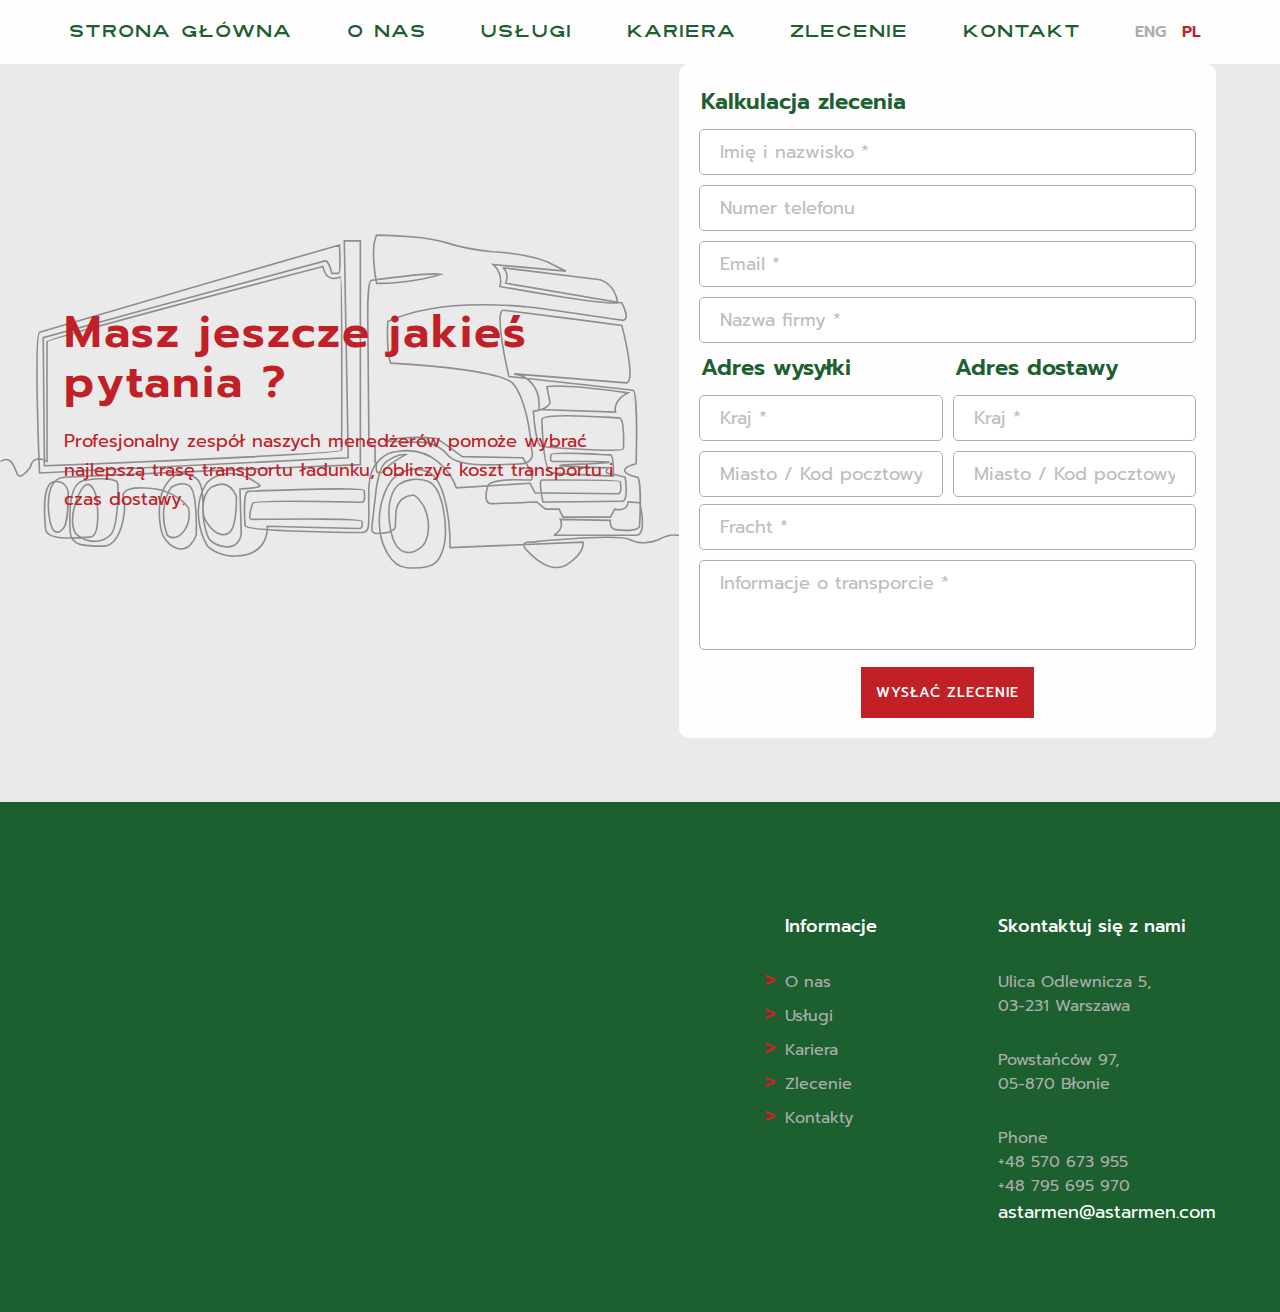
<file: PL/request.html>
<!DOCTYPE html>
<html lang="pl-PL">
  <head>
    <meta charset="UTF-8" />
    <meta name="viewport" content="width=device-width, initial-scale=1.0" />
    <link rel="stylesheet" href="../request.css" />
    <link
      rel="shortcut icon"
      href="../assets/logo/logo1.svg"
      type="image/x-icon"
    />
    <link rel="preconnect" href="https://fonts.googleapis.com" />
    <link rel="preconnect" href="https://fonts.gstatic.com" crossorigin />
    <link
      href="https://fonts.googleapis.com/css2?family=Prompt:wght@300;400;500;600;700&display=swap"
      rel="stylesheet"
    />
    <link
      href="https://fonts.googleapis.com/css2?family=Ubuntu:wght@300;400;500;700&display=swap"
      rel="stylesheet"
    />
    <title>Zlecenie</title>
  </head>
  <body>
    <header class="header">
      <div class="header-container">
        <div class="container">
          <div class="burger-menu">
            <span class="line line1"></span>
            <span class="line line1"></span>
            <span class="line line1"></span>
          </div>
          <nav class="nav show-nav">
            <ul class="nav-list">
              <li class="nav-item">
                <a class="nav-link" href="index.html">Strona główna</a>
              </li>
              <li class="nav-item">
                <a class="nav-link" href="about.html">O nas</a>
              </li>
              <li class="nav-item">
                <a class="nav-link" href="services.html">Usługi</a>
              </li>
              <li class="nav-item">
                <a class="nav-link" href="careers.html">Kariera</a>
              </li>
              <li class="nav-item">
                <a class="nav-link" href="request.html">Zlecenie</a>
              </li>
              <li class="nav-item">
                <a class="nav-link" href="#Contacts">Kontakt</a>
              </li>
              <li class="nav-item">
                <a class="nav-link-lang" href="../request.html">ENG</a>
                <a class="nav-link-lang active-lang" href="request.html">PL</a>
              </li>
            </ul>
          </nav>
        </div>
      </div>
    </header>
    <main class="main">
      <section class="request">
        <div class="request-content">
          <h1 class="request-title">Masz jeszcze jakieś pytania ?</h1>
          <p class="request-text">
            Profesjonalny zespół naszych menedżerów pomoże wybrać najlepszą
            trasę transportu ładunku, obliczyć koszt transportu i czas dostawy.
          </p>
        </div>
        <div class="request-container">
          <form
            action="https://script.google.com/macros/s/AKfycbytFUItkCmV1AAgR4DR7Kd1_L5uSqBFpYL6VzGn8RlqDg-kKvQrqEDBbTmAK0yXog8i/exec"
            method="POST"
            class="request-form gform"
          >
            <div class="request-form-about">
              <legend class="request-form-title">Kalkulacja zlecenia</legend>
              <input
                type="text"
                name="name"
                placeholder="Imię i nazwisko *"
                class="input"
                required
              />
              <input
                type="text"
                name="phone"
                placeholder="Numer telefonu"
                class="input"
              />
              <input
                type="email"
                name="email"
                placeholder="Email *"
                class="input"
                required
              />
              <input
                type="text"
                name="company"
                placeholder="Nazwa firmy *"
                class="input"
                required
              />
            </div>
            <div class="request-form-address">
              <div class="address-shiping">
                <legend class="request-form-title">Adres wysyłki</legend>
                <input
                  type="text"
                  name="shipping-country"
                  placeholder="Kraj *"
                  class="input"
                  required
                />
                <input
                  type="text"
                  name="shipping-city"
                  placeholder="Miasto / Kod pocztowy *"
                  class="input"
                  required
                />
              </div>
              <div class="address-destination">
                <legend class="request-form-title">Adres dostawy</legend>
                <input
                  type="text"
                  name="destination-country"
                  placeholder="Kraj *"
                  class="input"
                  required
                />
                <input
                  type="text"
                  name="destination-city"
                  placeholder="Miasto / Kod pocztowy *"
                  required
                  class="input"
                />
              </div>
            </div>
            <div class="request-form-additionally">
              <input
                type="text"
                name="freight"
                placeholder="Fracht *"
                class="input"
                required
              />
              <textarea
                name="about-transportation"
                placeholder="Informacje o transporcie *"
                class="input request-comment"
                required
              ></textarea>
              <input
                id="honeypot"
                type="text"
                name="honeypot"
                value=""
                style="display: none"
              />
            </div>
            <button class="btn request-btn" type="submit">
              Wysłać Zlecenie
            </button>
          </form>
        </div>
        <div class="thankyou-message">
          <p class="thankyou-message-text">Dziękuję za zwrotną informację</p>
          <svg
            xmlns="http://www.w3.org/2000/svg"
            viewBox="0 0 500 500"
            fill="#1c6030"
            width="30px"
          >
            <path
              class="st0"
              d="M455.3,61.5C395.6,69.1,300.9,153.7,222,276c-6.1,9.4-11.9,18.8-17.4,28.1c0,0,0,0-0.1-0.1 c-0.1,0.1-0.1,0.2-0.2,0.3c-12.8-12.8-26.6-25.6-41.2-38.1c-6.8-5.8-13.6-11.4-20.3-16.9L40.2,314.2c46.9,22,87.8,48.2,119.6,75.3 c0-0.1,0.1-0.2,0.1-0.3c19.1,16.3,35,33,46.8,49.3c5.2-7.7,10.5-15.4,16-23.2c12-17.1,24.2-33.5,36.4-49.1c0,0,0.1,0.1,0.1,0.1 c81.4-104.5,162.3-173.5,200.6-170.6L455.3,61.5z"
            ></path>

            <path
              class="st1"
              d="M455.3,61.5C395.6,69.1,300.9,153.7,222,276c-6.1,9.4-11.9,18.8-17.4,28.1c0,0,0,0-0.1-0.1 c-0.1,0.1-0.1,0.2-0.2,0.3c-12.8-12.8-26.6-25.6-41.2-38.1c-6.8-5.8-13.6-11.4-20.3-16.9L40.2,314.2c46.9,22,87.8,48.2,119.6,75.3 c0-0.1,0.1-0.2,0.1-0.3c19.1,16.3,35,33,46.8,49.3c5.2-7.7,10.5-15.4,16-23.2c12-17.1,24.2-33.5,36.4-49.1c0,0,0.1,0.1,0.1,0.1 c81.4-104.5,162.3-173.5,200.6-170.6L455.3,61.5z"
            ></path>
          </svg>
        </div>
      </section>
    </main>
    <footer class="footer">
      <div class="footer-section" id="Contacts">
        <div class="container">
          <div class="footer-content">
            <div class="footer-about">
              <iframe
                src="https://www.google.com/maps/embed?pb=!1m18!1m12!1m3!1d2439.572967748758!2d21.014046399999998!3d52.3056048!2m3!1f0!2f0!3f0!3m2!1i1024!2i768!4f13.1!3m3!1m2!1s0x471ec9383aee4c6b%3A0x9c63aecf1b4967ba!2sOdlewnicza%205%2C%2003-231%20Warszawa%2C%20Poland!5e0!3m2!1sen!2sua!4v1709650747277!5m2!1sen!2sua"
                class="footer-map"
                style="border: 0"
                allowfullscreen=""
                loading="lazy"
                referrerpolicy="no-referrer-when-downgrade"
              ></iframe>
              <iframe
                src="https://www.google.com/maps/embed?pb=!1m18!1m12!1m3!1d2445.1628155627573!2d20.63771121273295!3d52.20408865945315!2m3!1f0!2f0!3f0!3m2!1i1024!2i768!4f13.1!3m3!1m2!1s0x47194c6824f99f37%3A0x4c9008b596eab808!2zUG93c3RhxYRjw7N3IDk3LCAwNS04NzAgQsWCb25pZSwgUG9sYW5k!5e0!3m2!1sen!2sua!4v1709650398818!5m2!1sen!2sua"
                class="footer-map"
                style="border: 0"
                allowfullscreen=""
                loading="lazy"
                referrerpolicy="no-referrer-when-downgrade"
              ></iframe>
            </div>
            <div class="footer-information">
              <h5 class="footer-section-title">Informacje</h5>
              <ul>
                <li class="footer-list-item">
                  <a class="footer-list-link" href="about.html">O nas</a>
                </li>
                <li class="footer-list-item">
                  <a class="footer-list-link" href="services.html">Usługi</a>
                </li>
                <li class="footer-list-item">
                  <a class="footer-list-link" href="careers.html">Kariera</a>
                </li>
                <li class="footer-list-item">
                  <a class="footer-list-link" href="request.html">Zlecenie</a>
                </li>
                <li class="footer-list-item">
                  <a class="footer-list-link" href="#Contacts">Kontakty</a>
                </li>
              </ul>
            </div>
            <div class="footer-contacts">
              <h5 class="footer-section-title">Skontaktuj się z nami</h5>
              <span class="footer-location"
                >Ulica Odlewnicza 5,<br />
                03-231 Warszawa</span
              >
              <span class="footer-location"
                >Powstańców 97, <br />
                05-870 Błonie</span
              >
              <span class="footer-phone"
                >Phone
                <br />
                <a class="footer-phone-link" href="tel:+48 690 836 107"
                  >+48 570 673 955</a
                >
                <br />
                <a class="footer-phone-link" href="tel:+48 690 836 107"
                  >+48 795 695 970</a
                >
              </span>
              <a class="footer-mail-link" href="mailto:astarmen@astarmen.com"
                >astarmen@astarmen.com</a
              >
              <!-- <h5 class="footer-section-title">Social Media</h5>
              <span class="footer-social">View our social media profiles</span>
              <ul class="social-list">
                <li class="social-list-item">
                  <svg
                    fill="#ffffff"
                    version="1.1"
                    xmlns="http://www.w3.org/2000/svg"
                    xmlns:xlink="http://www.w3.org/1999/xlink"
                    viewBox="-51.2 -51.2 614.40 614.40"
                    xml:space="preserve"
                    transform="rotate(0)matrix(1, 0, 0, 1, 0, 0)"
                    stroke="#ffffff"
                  >
                    <g id="SVGRepo_bgCarrier" stroke-width="0"></g>
                    <g
                      id="SVGRepo_tracerCarrier"
                      stroke-linecap="round"
                      stroke-linejoin="round"
                    ></g>
                    <g id="SVGRepo_iconCarrier">
                      <g id="7935ec95c421cee6d86eb22ecd11b7e3">
                        <path
                          style="display: inline"
                          d="M283.122,122.174c0,5.24,0,22.319,0,46.583h83.424l-9.045,74.367h-74.379 c0,114.688,0,268.375,0,268.375h-98.726c0,0,0-151.653,0-268.375h-51.443v-74.367h51.443c0-29.492,0-50.463,0-56.302 c0-27.82-2.096-41.02,9.725-62.578C205.948,28.32,239.308-0.174,297.007,0.512c57.713,0.711,82.04,6.263,82.04,6.263 l-12.501,79.257c0,0-36.853-9.731-54.942-6.263C293.539,83.238,283.122,94.366,283.122,122.174z"
                        ></path>
                      </g>
                    </g>
                  </svg>
                </li>
                <li class="social-list-item">
                  <svg
                    viewBox="0 -2 20 20"
                    version="1.1"
                    xmlns="http://www.w3.org/2000/svg"
                    xmlns:xlink="http://www.w3.org/1999/xlink"
                    fill="#ffffff"
                    stroke="#ffffff"
                  >
                    <g id="SVGRepo_bgCarrier" stroke-width="0"></g>
                    <g
                      id="SVGRepo_tracerCarrier"
                      stroke-linecap="round"
                      stroke-linejoin="round"
                    ></g>
                    <g id="SVGRepo_iconCarrier">
                      <title>twitter [#ffffff]</title>
                      <desc>Created with Sketch.</desc>
                      <defs></defs>
                      <g
                        id="Page-1"
                        stroke="none"
                        stroke-width="1"
                        fill="none"
                        fill-rule="evenodd"
                      >
                        <g
                          id="Dribbble-Light-Preview"
                          transform="translate(-60.000000, -7521.000000)"
                          fill="#ffffff"
                        >
                          <g
                            id="icons"
                            transform="translate(56.000000, 160.000000)"
                          >
                            <path
                              d="M10.29,7377 C17.837,7377 21.965,7370.84365 21.965,7365.50546 C21.965,7365.33021 21.965,7365.15595 21.953,7364.98267 C22.756,7364.41163 23.449,7363.70276 24,7362.8915 C23.252,7363.21837 22.457,7363.433 21.644,7363.52751 C22.5,7363.02244 23.141,7362.2289 23.448,7361.2926 C22.642,7361.76321 21.761,7362.095 20.842,7362.27321 C19.288,7360.64674 16.689,7360.56798 15.036,7362.09796 C13.971,7363.08447 13.518,7364.55538 13.849,7365.95835 C10.55,7365.79492 7.476,7364.261 5.392,7361.73762 C4.303,7363.58363 4.86,7365.94457 6.663,7367.12996 C6.01,7367.11125 5.371,7366.93797 4.8,7366.62489 L4.8,7366.67608 C4.801,7368.5989 6.178,7370.2549 8.092,7370.63591 C7.488,7370.79836 6.854,7370.82199 6.24,7370.70483 C6.777,7372.35099 8.318,7373.47829 10.073,7373.51078 C8.62,7374.63513 6.825,7375.24554 4.977,7375.24358 C4.651,7375.24259 4.325,7375.22388 4,7375.18549 C5.877,7376.37088 8.06,7377 10.29,7376.99705"
                              id="twitter-[#ffffff]"
                            ></path>
                          </g>
                        </g>
                      </g>
                    </g>
                  </svg>
                </li>
                <li class="social-list-item">
                  <svg
                    fill="#ffffff"
                    version="1.1"
                    id="Capa_1"
                    xmlns="http://www.w3.org/2000/svg"
                    xmlns:xlink="http://www.w3.org/1999/xlink"
                    viewBox="0 0 93.06 93.06"
                    xml:space="preserve"
                    stroke="#ffffff"
                  >
                    <g id="SVGRepo_bgCarrier" stroke-width="0"></g>
                    <g
                      id="SVGRepo_tracerCarrier"
                      stroke-linecap="round"
                      stroke-linejoin="round"
                    ></g>
                    <g id="SVGRepo_iconCarrier">
                      <g>
                        <g>
                          <path
                            d="M11.185,0.08C5.004,0.08,0.001,5.092,0,11.259c0,6.173,5.003,11.184,11.186,11.184c6.166,0,11.176-5.011,11.176-11.184 C22.362,5.091,17.351,0.08,11.185,0.08z"
                          ></path>
                          <rect
                            x="1.538"
                            y="30.926"
                            width="19.287"
                            height="62.054"
                          ></rect>
                          <path
                            d="M69.925,29.383c-9.382,0-15.673,5.144-18.248,10.022h-0.258v-8.479H32.921H32.92v62.053h19.27V62.281 c0-8.093,1.541-15.932,11.575-15.932c9.89,0,10.022,9.256,10.022,16.451v30.178H93.06V58.942 C93.06,42.235,89.455,29.383,69.925,29.383z"
                          ></path>
                        </g>
                      </g>
                    </g>
                  </svg>
                </li>
                <li class="social-list-item">
                  <svg
                    viewBox="0 0 20 20"
                    version="1.1"
                    xmlns="http://www.w3.org/2000/svg"
                    xmlns:xlink="http://www.w3.org/1999/xlink"
                    fill="#ffffff"
                  >
                    <g id="SVGRepo_bgCarrier" stroke-width="0"></g>
                    <g
                      id="SVGRepo_tracerCarrier"
                      stroke-linecap="round"
                      stroke-linejoin="round"
                    ></g>
                    <g id="SVGRepo_iconCarrier">
                      <title>instagram [#ffffff]</title>
                      <desc>Created with Sketch.</desc>
                      <defs></defs>
                      <g
                        id="Page-1"
                        stroke="none"
                        stroke-width="1"
                        fill="none"
                        fill-rule="evenodd"
                      >
                        <g
                          id="Dribbble-Light-Preview"
                          transform="translate(-340.000000, -7439.000000)"
                          fill="#ffffff"
                        >
                          <g
                            id="icons"
                            transform="translate(56.000000, 160.000000)"
                          >
                            <path
                              d="M289.869652,7279.12273 C288.241769,7279.19618 286.830805,7279.5942 285.691486,7280.72871 C284.548187,7281.86918 284.155147,7283.28558 284.081514,7284.89653 C284.035742,7285.90201 283.768077,7293.49818 284.544207,7295.49028 C285.067597,7296.83422 286.098457,7297.86749 287.454694,7298.39256 C288.087538,7298.63872 288.809936,7298.80547 289.869652,7298.85411 C298.730467,7299.25511 302.015089,7299.03674 303.400182,7295.49028 C303.645956,7294.859 303.815113,7294.1374 303.86188,7293.08031 C304.26686,7284.19677 303.796207,7282.27117 302.251908,7280.72871 C301.027016,7279.50685 299.5862,7278.67508 289.869652,7279.12273 M289.951245,7297.06748 C288.981083,7297.0238 288.454707,7296.86201 288.103459,7296.72603 C287.219865,7296.3826 286.556174,7295.72155 286.214876,7294.84312 C285.623823,7293.32944 285.819846,7286.14023 285.872583,7284.97693 C285.924325,7283.83745 286.155174,7282.79624 286.959165,7281.99226 C287.954203,7280.99968 289.239792,7280.51332 297.993144,7280.90837 C299.135448,7280.95998 300.179243,7281.19026 300.985224,7281.99226 C301.980262,7282.98483 302.473801,7284.28014 302.071806,7292.99991 C302.028024,7293.96767 301.865833,7294.49274 301.729513,7294.84312 C300.829003,7297.15085 298.757333,7297.47145 289.951245,7297.06748 M298.089663,7283.68956 C298.089663,7284.34665 298.623998,7284.88065 299.283709,7284.88065 C299.943419,7284.88065 300.47875,7284.34665 300.47875,7283.68956 C300.47875,7283.03248 299.943419,7282.49847 299.283709,7282.49847 C298.623998,7282.49847 298.089663,7283.03248 298.089663,7283.68956 M288.862673,7288.98792 C288.862673,7291.80286 291.150266,7294.08479 293.972194,7294.08479 C296.794123,7294.08479 299.081716,7291.80286 299.081716,7288.98792 C299.081716,7286.17298 296.794123,7283.89205 293.972194,7283.89205 C291.150266,7283.89205 288.862673,7286.17298 288.862673,7288.98792 M290.655732,7288.98792 C290.655732,7287.16159 292.140329,7285.67967 293.972194,7285.67967 C295.80406,7285.67967 297.288657,7287.16159 297.288657,7288.98792 C297.288657,7290.81525 295.80406,7292.29716 293.972194,7292.29716 C292.140329,7292.29716 290.655732,7290.81525 290.655732,7288.98792"
                              id="instagram-[#ffffff]"
                            ></path>
                          </g>
                        </g>
                      </g>
                    </g>
                  </svg>
                </li>
              </ul> -->
            </div>
          </div>
        </div>
      </div>
    </footer>
    <script src="../burger.js"></script>
    <script src="../form-submission-handler.js"></script>
  </body>
</html>
</file>
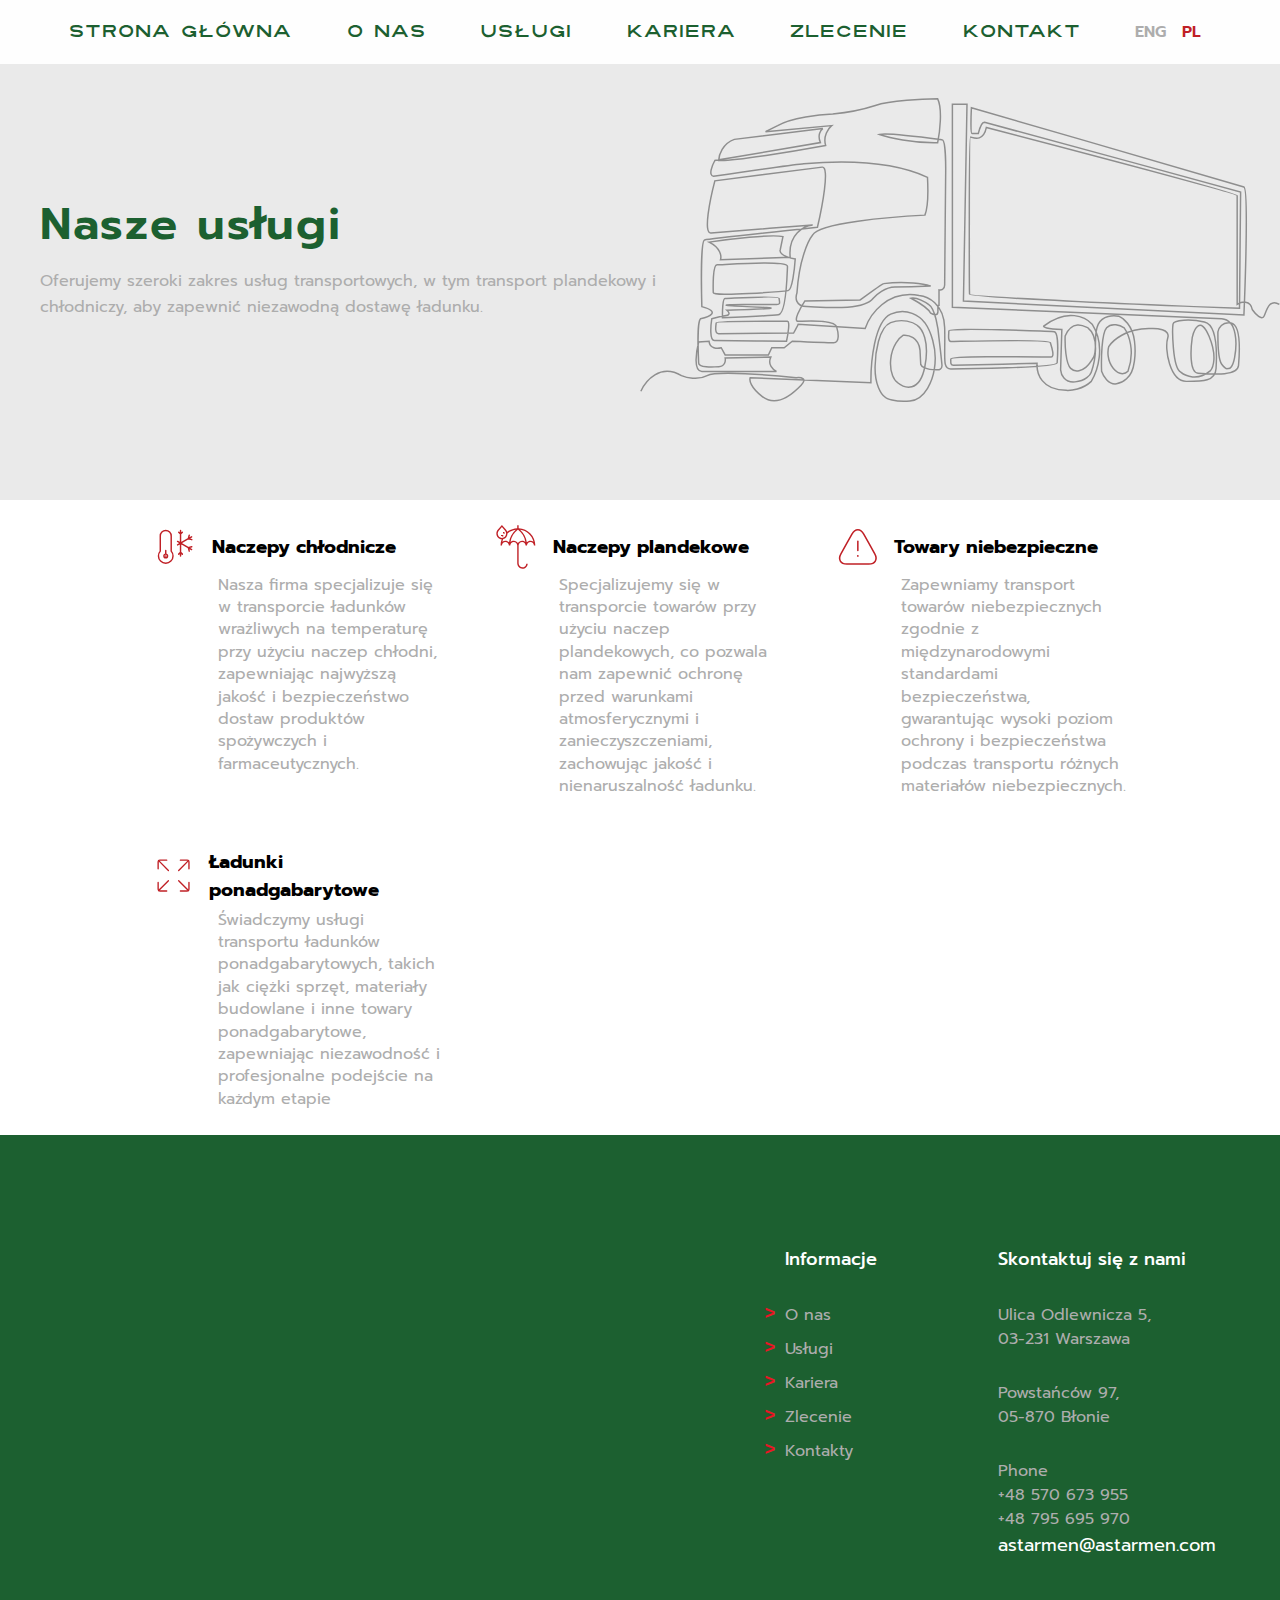
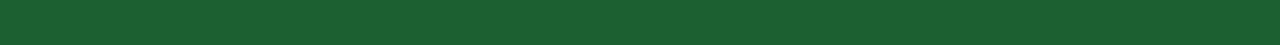
<file: PL/services.html>
<!DOCTYPE html>
<html lang="pl-PL">
  <head>
    <meta charset="UTF-8" />
    <meta name="viewport" content="width=device-width, initial-scale=1.0" />
    <link rel="stylesheet" href="../services.css" />
    <link
      rel="shortcut icon"
      href="../assets/logo/logo1.svg"
      type="image/x-icon"
    />
    <link rel="preconnect" href="https://fonts.googleapis.com" />
    <link rel="preconnect" href="https://fonts.gstatic.com" crossorigin />
    <link
      href="https://fonts.googleapis.com/css2?family=Prompt:wght@300;400;500;600;700&display=swap"
      rel="stylesheet"
    />
    <link
      href="https://fonts.googleapis.com/css2?family=Ubuntu:wght@300;400;500;700&display=swap"
      rel="stylesheet"
    />
    <title>Usługi</title>
  </head>
  <body>
    <header class="header">
      <div class="header-container">
        <div class="container">
          <div class="burger-menu">
            <span class="line line1"></span>
            <span class="line line1"></span>
            <span class="line line1"></span>
          </div>
          <nav class="nav show-nav">
            <ul class="nav-list">
              <li class="nav-item">
                <a class="nav-link" href="index.html">Strona główna</a>
              </li>
              <li class="nav-item">
                <a class="nav-link" href="about.html">O nas</a>
              </li>
              <li class="nav-item">
                <a class="nav-link" href="services.html">Usługi</a>
              </li>
              <li class="nav-item">
                <a class="nav-link" href="careers.html">Kariera</a>
              </li>
              <li class="nav-item">
                <a class="nav-link" href="request.html">Zlecenie</a>
              </li>
              <li class="nav-item">
                <a class="nav-link" href="#Contacts">Kontakt</a>
              </li>
              <li class="nav-item">
                <a class="nav-link-lang" href="../services.html">ENG</a>
                <a class="nav-link-lang active-lang" href="services.html">PL</a>
              </li>
            </ul>
          </nav>
        </div>
      </div>
      <div class="services">
        <h1 class="services-title">Nasze usługi</h1>
        <p class="services-text">
          Oferujemy szeroki zakres usług transportowych, w tym transport
          plandekowy i chłodniczy, aby zapewnić niezawodną dostawę ładunku.
        </p>
      </div>
    </header>
    <main>
      <section class="services-content">
        <div class="services-card">
          <h3 class="card-title">
            <svg
              viewBox="0 0 24 24"
              fill="none"
              xmlns="http://www.w3.org/2000/svg"
              stroke="#c02026"
              class="services-icon"
            >
              <path
                d="M15.1299 3V5M15.1299 5V9.98468M15.1299 5L14.1299 4M15.1299 5L16.1299 4M15.1299 9.98468V10.0153M15.1299 9.98468L13.5 9.04366M15.1299 9.98468L15.1564 10M15.1299 10.0153V15M15.1299 10.0153L15.1564 10M15.1299 10.0153L13.5 10.9562M15.1299 15V17M15.1299 15L14.1299 16M15.1299 15L16.1299 16M15.1564 10L19.3998 12.4499M15.1564 10L19.3997 7.55001M19.3998 12.4499L21.2186 13.5M19.3998 12.4499L19.9121 14.3624M19.3998 12.4499L21.3119 11.9376M21.2183 6.5L19.3997 7.55001M19.3997 7.55001L19.9121 5.63757M19.3997 7.55001L21.3123 8.06241M7 15.9998C6.44772 15.9998 6 16.4475 6 16.9998C6 17.5521 6.44772 17.9998 7 17.9998C7.55228 17.9998 8 17.5521 8 16.9998C8 16.4475 7.55228 15.9998 7 15.9998ZM7 15.9998L7.00707 14M7 16.9998L7.00707 17.0069M11 16.9998C11 19.209 9.20914 20.9998 7 20.9998C4.79086 20.9998 3 19.209 3 16.9998C3 15.9854 3.37764 15.0591 4 14.354L4 6C4 4.34315 5.34315 3 7 3C8.65685 3 10 4.34315 10 6V14.354C10.6224 15.0591 11 15.9854 11 16.9998Z"
                stroke="#c02026"
                stroke-width="0.792"
                stroke-linecap="round"
                stroke-linejoin="round"
              ></path>
            </svg>
            Naczepy chłodnicze
          </h3>
          <p class="card-text">
            Nasza firma specjalizuje się w transporcie ładunków wrażliwych na
            temperaturę przy użyciu naczep chłodni, zapewniając najwyższą jakość
            i bezpieczeństwo dostaw produktów spożywczych i farmaceutycznych.
          </p>
        </div>
        <div class="services-card">
          <h3 class="card-title">
            <svg
              fill="#c02026"
              viewBox="0 0 502.152 502.152"
              class="services-icon"
              stroke="#c02026"
              stroke-width="0.00502152"
            >
              <path
                d="M283.076,36.352v-32.2h-16V36.52c-41.848,1.672-81.888,16.32-114.832,42.016c-2.624-8.592-6.992-16.624-13-23.488 L91.076,0L42.908,55.04C32.7,66.72,27.076,81.68,27.076,97.192v2.96c0,34.44,27.368,62.544,61.496,63.872 c-8.936,23-13.496,47.192-13.496,72.128h16c0-22.056,17.944-40,40-40c22.056,0,40,17.944,40,40h16c0-22.056,17.944-40,40-40 c22.056,0,40,17.944,40,40v204c0,33.088,26.912,62,60,62s60-26,60-58h-16c0,24-19.744,42-44,42c-24.256,0-44-21.736-44-46v-204 c0-22.056,17.944-40,40-40c22.056,0,40,17.944,40,40h16c0-22.056,17.944-40,40-40c22.056,0,40,17.944,40,40h16 C475.076,128.552,389.66,40.576,283.076,36.352z M43.076,100.152v-2.96c0-11.632,4.216-22.856,11.88-31.608l36.12-41.28 l36.12,41.288c7.664,8.744,11.88,19.968,11.88,31.6v2.96c0,26.472-21.528,48-48,48S43.076,126.624,43.076,100.152z M172.964,199.184c-10.264-11.616-25.2-19.032-41.888-19.032c-13.112,0-25.168,4.52-34.728,12.096 c2.528-10.28,6.104-20.312,10.424-30.12c27.712-7.032,48.304-32.112,48.304-61.976v-2.96c0-0.104-0.016-0.208-0.016-0.312 c26.976-23.264,59.856-37.976,94.808-42.808C207.532,91.416,180.084,143.352,172.964,199.184z M323.076,180.152 c-20.344,0-38.192,10.904-48,27.176c-9.808-16.272-27.656-27.176-48-27.176c-14.32,0-27.336,5.48-37.248,14.352 c8.768-54.952,38.616-105.384,83.656-139.152l1.592-1.2l1.6,1.2c45.032,33.768,74.88,84.2,83.648,139.16 C350.412,185.632,337.396,180.152,323.076,180.152z M419.076,180.152c-16.688,0-31.624,7.416-41.888,19.04 c-7.12-55.848-34.584-107.808-76.944-145.152c74.976,10.32,135.744,65.84,153.536,138.2 C444.236,184.672,432.172,180.152,419.076,180.152z"
              ></path>
              <rect x="107.076" y="84.152" width="16" height="16"></rect>
              <rect x="91.076" y="116.152" width="16" height="16"></rect></svg
            >Naczepy plandekowe
          </h3>
          <p class="card-text">
            Specjalizujemy się w transporcie towarów przy użyciu naczep
            plandekowych, co pozwala nam zapewnić ochronę przed warunkami
            atmosferycznymi i zanieczyszczeniami, zachowując jakość i
            nienaruszalność ładunku.
          </p>
        </div>
        <!-- <div class="services-card">
          <h3 class="card-title">
            <svg
              viewBox="0 0 24.00 24.00"
              width="50px"
              fill="none"
              xmlns="http://www.w3.org/2000/svg"
              stroke="#c02026"
              class="services-icon"
            >
              <circle cx="12" cy="12" r="10"></circle>
              <circle cx="12" cy="12" r="6"></circle>
              <circle cx="12" cy="12" r="2"></circle>
            </svg>
            GPS Monitoring
          </h3>
          <p class="card-text">
            All ASTARMEN trucks are equipped with a satellite-tracking system,
            which enables continuous monitoring of the truck movement.
          </p>
        </div> -->
        <div class="services-card">
          <h3 class="card-title">
            <svg
              viewBox="0 0 24 24"
              fill="none"
              xmlns="http://www.w3.org/2000/svg"
              stroke="#c02026"
              class="services-icon"
            >
              <path
                d="M12 9V14"
                stroke="#c02026"
                stroke-width="0.8399999999999999"
                stroke-linecap="round"
                stroke-linejoin="round"
              ></path>
              <path
                d="M12.0001 21.41H5.94005C2.47005 21.41 1.02005 18.93 2.70005 15.9L5.82006 10.28L8.76006 5.00003C10.5401 1.79003 13.4601 1.79003 15.2401 5.00003L18.1801 10.29L21.3001 15.91C22.9801 18.94 21.5201 21.42 18.0601 21.42H12.0001V21.41Z"
                stroke="#c02026"
                stroke-width="0.8399999999999999"
                stroke-linecap="round"
                stroke-linejoin="round"
              ></path>
              <path
                d="M11.9945 17H12.0035"
                stroke="#c02026"
                stroke-width="1"
                stroke-linecap="round"
                stroke-linejoin="round"
              ></path>
            </svg>
            Towary niebezpieczne
          </h3>
          <p class="card-text">
            Zapewniamy transport towarów niebezpiecznych zgodnie z
            międzynarodowymi standardami bezpieczeństwa, gwarantując wysoki
            poziom ochrony i bezpieczeństwa podczas transportu różnych
            materiałów niebezpiecznych.
          </p>
        </div>
        <div class="services-card">
          <h3 class="card-title">
            <svg
              fill="#c02026"
              viewBox="0 0 24 24"
              class="services-icon"
              stroke="#c02026"
            >
              <path
                id="primary"
                d="M9,9,3.29,3.29M15,9l5.71-5.71M9,15,3.29,20.71m17.42,0L15,15"
                style="
                  fill: none;
                  stroke: #c02026;
                  stroke-linecap: round;
                  stroke-linejoin: round;
                  stroke-width: 0.792;
                "
              ></path>
              <path
                id="primary-2"
                data-name="primary"
                d="M3,8V4A1,1,0,0,1,4,3H8"
                style="
                  fill: none;
                  stroke: #c02026;
                  stroke-linecap: round;
                  stroke-linejoin: round;
                  stroke-width: 0.792;
                "
              ></path>
              <path
                id="primary-3"
                data-name="primary"
                d="M16,3h4a1,1,0,0,1,1,1V8"
                style="
                  fill: none;
                  stroke: #c02026;
                  stroke-linecap: round;
                  stroke-linejoin: round;
                  stroke-width: 0.792;
                "
              ></path>
              <path
                id="primary-4"
                data-name="primary"
                d="M8,21H4a1,1,0,0,1-1-1V16"
                style="
                  fill: none;
                  stroke: #c02026;
                  stroke-linecap: round;
                  stroke-linejoin: round;
                  stroke-width: 0.792;
                "
              ></path>
              <path
                id="primary-5"
                data-name="primary"
                d="M21,16v4a1,1,0,0,1-1,1H16"
                style="
                  fill: none;
                  stroke: #c02026;
                  stroke-linecap: round;
                  stroke-linejoin: round;
                  stroke-width: 0.792;
                "
              ></path>
            </svg>
            Ładunki ponadgabarytowe
          </h3>
          <p class="card-text">
            Świadczymy usługi transportu ładunków ponadgabarytowych, takich jak
            ciężki sprzęt, materiały budowlane i inne towary ponadgabarytowe,
            zapewniając niezawodność i profesjonalne podejście na każdym etapie
          </p>
        </div>

        <!-- <div class="services-card">
          <h3 class="card-title" style="color: blue">
            <svg
              viewBox="0 0 512.00 512.00"
              xmlns="http://www.w3.org/2000/svg"
              fill="#1c6030"
              stroke="#1c6030"
              stroke-width="0.00512"
              width="50px"
              class="services-icon"
            >
              <path
                class="st1"
                d="M198.29,462.06c0.03,0.06,0.07,0.12,0.1,0.19c0.05,0.1,0.1,0.2,0.16,0.3c0.36,0.72,0.74,1.44,1.12,2.16l0,0 c1.07,2.08,3.16,3.56,5.61,3.77c0.09,0.01,0.18,0.01,0.26,0.01c0.11,0.01,0.23,0.02,0.35,0.02c0,0,0,0,0,0c0,0,0.01,0,0.01,0 c0.2,0,0.4-0.01,0.59-0.03c0.04,0,0.07,0,0.11-0.01c0.19-0.02,0.39-0.05,0.58-0.09c0.04-0.01,0.08-0.01,0.12-0.02 c0.19-0.04,0.38-0.09,0.57-0.15c0.03-0.01,0.07-0.02,0.1-0.03c0.2-0.06,0.4-0.14,0.59-0.22c0.02-0.01,0.03-0.01,0.05-0.02 c0.95-0.4,1.82-1,2.53-1.81l0.33-0.37c0.33-0.38,0.66-0.75,0.99-1.13c0.01-0.01,0.01-0.02,0.02-0.03 c36.87-41.24,76.14-69.28,110.79-94.03c12.83-9.16,24.94-17.81,36.41-26.71c0,0,0,0,0,0c28.85-22.38,57.59-48.79,72.46-90.14 c0,0,0,0,0,0c5.41-15.03,8.7-31.07,10.06-49.05c4.12-54.71-7.19-109.16-32.72-157.45c-1.07-2.02-3.05-3.39-5.31-3.67 c-2.26-0.29-4.52,0.55-6.06,2.24c-7.22,7.95-15.45,15.89-25.18,24.3c-2.93,2.53-3.25,6.95-0.72,9.87 c2.53,2.93,6.95,3.25,9.87,0.72c7.2-6.21,13.63-12.21,19.46-18.15c21.15,43.73,30.37,92.3,26.7,141.09 c-1.06,14-3.36,26.69-7.01,38.58c-0.54-0.2-1.09-0.38-1.64-0.57c-0.49-0.17-0.98-0.34-1.48-0.51c-1.24-0.42-2.48-0.82-3.72-1.21 c-0.23-0.07-0.47-0.15-0.7-0.23c-1.46-0.45-2.94-0.89-4.41-1.31c-0.47-0.13-0.95-0.26-1.42-0.39c-1.04-0.29-2.08-0.57-3.12-0.84 c-0.54-0.14-1.09-0.28-1.63-0.42c-1.04-0.26-2.08-0.51-3.13-0.76c-0.48-0.11-0.97-0.23-1.45-0.34c-1.49-0.34-2.98-0.66-4.47-0.97 c-0.25-0.05-0.51-0.1-0.76-0.15c-1.27-0.26-2.53-0.5-3.8-0.74c-0.54-0.1-1.07-0.19-1.61-0.29c-1.01-0.18-2.02-0.35-3.04-0.52 c-0.56-0.09-1.12-0.18-1.67-0.27c-1.09-0.17-2.17-0.33-3.26-0.49c-0.44-0.06-0.88-0.13-1.32-0.19c-1.48-0.21-2.97-0.4-4.45-0.58 c-0.43-0.05-0.87-0.1-1.3-0.15c-1.09-0.13-2.17-0.25-3.25-0.36c-0.56-0.06-1.12-0.11-1.68-0.17c-0.99-0.1-1.97-0.18-2.96-0.27 c-0.54-0.05-1.08-0.09-1.62-0.14c-1.18-0.09-2.37-0.18-3.54-0.26c-0.31-0.02-0.62-0.05-0.93-0.07c-1.45-0.09-2.89-0.17-4.33-0.24 c-0.5-0.02-1-0.04-1.5-0.06c-0.98-0.04-1.97-0.08-2.94-0.11c-0.55-0.02-1.1-0.03-1.65-0.05c-0.97-0.03-1.93-0.05-2.89-0.06 c-0.49-0.01-0.98-0.02-1.47-0.02c-1.4-0.02-2.79-0.02-4.17-0.02c-0.25,0-0.5,0.01-0.75,0.01c-1.16,0.01-2.32,0.02-3.46,0.04 c-0.5,0.01-1,0.02-1.49,0.03c-0.91,0.02-1.82,0.04-2.72,0.07c-0.51,0.02-1.01,0.03-1.52,0.05c-0.97,0.04-1.93,0.08-2.89,0.12 c-0.38,0.02-0.77,0.03-1.15,0.05c-1.31,0.07-2.6,0.14-3.88,0.23c-0.35,0.02-0.69,0.05-1.03,0.07c-0.96,0.07-1.91,0.14-2.85,0.21 c-0.46,0.04-0.91,0.07-1.36,0.11c-0.85,0.07-1.69,0.15-2.53,0.23c-0.43,0.04-0.85,0.08-1.27,0.12c-1.01,0.1-2,0.2-2.98,0.31 c-0.22,0.02-0.44,0.05-0.65,0.07c-1.18,0.13-2.34,0.28-3.48,0.42c-0.35,0.04-0.68,0.09-1.02,0.14c-0.53,0.07-1.06,0.14-1.58,0.21 c0.02-0.02,0.04-0.04,0.06-0.06c1.98-1.97,4-3.92,6.04-5.86c0.63-0.59,1.26-1.17,1.89-1.76c1.46-1.36,2.93-2.71,4.41-4.04 c0.74-0.66,1.48-1.32,2.23-1.98c1.48-1.31,2.98-2.61,4.5-3.9c0.68-0.58,1.36-1.17,2.05-1.74c2.18-1.83,4.38-3.64,6.62-5.42 c0,0,0,0,0,0c2.1-1.67,4.23-3.33,6.33-4.93c22.06-16.78,39.33-34.34,51.33-52.19c2.16-3.21,1.3-7.56-1.9-9.71 c-3.21-2.16-7.56-1.3-9.71,1.9c-10.65,15.84-25.96,31.57-45.51,46.79c-0.06-0.28-0.12-0.57-0.17-0.86 c-0.07-0.32-0.13-0.64-0.2-0.97c-0.07-0.32-0.14-0.64-0.2-0.97c-0.07-0.34-0.15-0.68-0.22-1.03c-0.07-0.33-0.15-0.66-0.22-1 c-0.08-0.35-0.16-0.7-0.24-1.06c-0.08-0.34-0.16-0.69-0.24-1.04c-0.08-0.36-0.17-0.71-0.25-1.08c-0.09-0.36-0.18-0.73-0.26-1.09 c-0.09-0.36-0.17-0.72-0.26-1.09c-0.1-0.39-0.2-0.79-0.3-1.19c-0.11-0.43-0.22-0.86-0.33-1.29c-0.17-0.65-0.34-1.3-0.52-1.97 c-0.1-0.37-0.2-0.74-0.3-1.11c-0.11-0.41-0.22-0.81-0.34-1.23c-0.11-0.38-0.22-0.76-0.32-1.14c-0.12-0.41-0.23-0.82-0.35-1.23 c-0.11-0.39-0.23-0.79-0.35-1.19c-0.12-0.41-0.24-0.81-0.37-1.22c-0.12-0.4-0.25-0.81-0.37-1.21c-0.13-0.41-0.26-0.82-0.39-1.24 c-0.13-0.41-0.26-0.81-0.39-1.22c-0.13-0.42-0.27-0.83-0.41-1.25c-0.14-0.41-0.28-0.83-0.42-1.24c-0.14-0.42-0.28-0.84-0.43-1.26 c-0.14-0.42-0.29-0.83-0.44-1.25c-0.15-0.42-0.3-0.85-0.46-1.28c-0.15-0.41-0.3-0.83-0.45-1.25c-0.16-0.43-0.32-0.87-0.49-1.3 c-0.16-0.41-0.31-0.82-0.47-1.24c-0.17-0.44-0.34-0.88-0.52-1.32c-0.16-0.41-0.32-0.82-0.49-1.23c-0.18-0.45-0.37-0.9-0.56-1.35 c-0.17-0.4-0.33-0.8-0.5-1.2c-0.2-0.47-0.4-0.94-0.61-1.41c-0.17-0.38-0.33-0.76-0.5-1.15c-0.23-0.52-0.47-1.04-0.7-1.56 c-0.15-0.33-0.3-0.66-0.45-0.99c-0.39-0.84-0.78-1.67-1.19-2.51c-0.12-0.24-0.24-0.48-0.35-0.71c-0.3-0.61-0.6-1.21-0.91-1.82 c-0.17-0.33-0.34-0.66-0.52-0.99c-0.26-0.51-0.53-1.02-0.8-1.52c-0.19-0.36-0.39-0.71-0.58-1.07c-0.21-0.38-0.41-0.76-0.62-1.13 c2.79-2.01,5.58-4.01,8.36-6.01c7.25-5.21,14.75-10.59,22.01-15.91c3.12-2.29,3.79-6.67,1.5-9.78c-2.29-3.12-6.67-3.79-9.78-1.5 c-7.2,5.28-14.67,10.64-21.89,15.83c-4.52,3.25-9.06,6.5-13.58,9.78c0,0,0,0,0,0c-32.06,23.21-65.47,48.51-90.7,80.1 c-11.88,14.87-20.93,29.81-27.67,45.69c0,0,0,0,0,0.01c-7.41,17.44-11.91,36.1-13.37,55.46c-2.36,31.41,0.37,62.76,7.96,92.91 c-11.08-14.58-22.24-27.69-32.74-40.01c-37.8-44.37-67.65-79.42-57.06-141.11c6.45-37.55,22.41-72.53,46.36-101.78 c13.42,22.76,29.48,41.87,47.76,63.61c2.93,3.49,5.93,7.05,8.98,10.71c2.48,2.97,6.89,3.37,9.86,0.89 c2.97-2.48,3.37-6.89,0.89-9.86c-3.06-3.67-6.07-7.25-9.01-10.75c-20.08-23.9-37.43-44.54-51.11-70.05 c-1.08-2.01-3.07-3.37-5.33-3.64c-2.27-0.27-4.52,0.58-6.04,2.28c-29.28,32.63-48.7,72.83-56.15,116.23 c-11.7,68.15,21.62,107.26,60.2,152.55C153.3,394.82,177.94,423.74,198.29,462.06z M353.92,330.61c-0.5-0.14-1.01-0.27-1.51-0.4 c-0.45-0.12-0.9-0.24-1.34-0.36c-0.61-0.16-1.23-0.3-1.84-0.45c-0.42-0.1-0.83-0.2-1.25-0.3c-0.7-0.16-1.39-0.31-2.09-0.46 c-0.34-0.07-0.68-0.15-1.02-0.22c-2.08-0.43-4.18-0.81-6.28-1.15c-0.35-0.06-0.69-0.1-1.04-0.16c-0.71-0.11-1.41-0.22-2.12-0.32 c-0.41-0.06-0.83-0.11-1.24-0.16c-0.64-0.09-1.28-0.17-1.92-0.25c-0.44-0.05-0.89-0.1-1.33-0.15c-0.61-0.07-1.22-0.14-1.84-0.21 c-0.46-0.05-0.92-0.09-1.39-0.13c-0.59-0.06-1.19-0.12-1.78-0.17c-0.48-0.04-0.95-0.08-1.43-0.11c-0.58-0.05-1.16-0.09-1.74-0.13 c-0.48-0.03-0.96-0.06-1.44-0.09c-0.58-0.04-1.15-0.07-1.73-0.1c-0.48-0.03-0.97-0.05-1.45-0.07c-0.57-0.03-1.14-0.05-1.7-0.07 c-0.49-0.02-0.97-0.03-1.46-0.05c-0.56-0.02-1.13-0.03-1.69-0.05c-0.49-0.01-0.97-0.02-1.46-0.02c-0.56-0.01-1.11-0.02-1.67-0.02 c-0.49,0-0.97,0-1.46,0c-0.55,0-1.1,0-1.65,0c-0.49,0-0.98,0.01-1.46,0.02c-0.54,0.01-1.09,0.02-1.63,0.03 c-0.49,0.01-0.97,0.02-1.46,0.03c-0.54,0.01-1.08,0.03-1.61,0.05c-0.49,0.02-0.98,0.03-1.46,0.05c-0.53,0.02-1.06,0.04-1.58,0.07 c-0.49,0.02-0.97,0.05-1.45,0.07c-0.53,0.03-1.05,0.06-1.57,0.09c-0.48,0.03-0.96,0.06-1.43,0.09c-0.52,0.03-1.04,0.07-1.55,0.1 c-0.48,0.03-0.95,0.07-1.42,0.1c-0.51,0.04-1.02,0.08-1.53,0.12c-0.47,0.04-0.94,0.08-1.41,0.12c-0.51,0.04-1.01,0.09-1.51,0.14 c-0.46,0.04-0.93,0.09-1.39,0.13c-0.5,0.05-0.99,0.1-1.49,0.15c-0.46,0.05-0.92,0.09-1.37,0.14c-0.49,0.05-0.98,0.11-1.47,0.16 c-0.45,0.05-0.89,0.1-1.34,0.15c-0.49,0.06-0.98,0.12-1.47,0.18c-0.43,0.05-0.87,0.11-1.3,0.16c-0.49,0.06-0.97,0.13-1.45,0.19 c-0.43,0.06-0.85,0.11-1.28,0.17c-0.47,0.06-0.94,0.13-1.4,0.2c-0.42,0.06-0.84,0.12-1.26,0.18c-0.48,0.07-0.94,0.14-1.42,0.21 c-0.39,0.06-0.79,0.12-1.18,0.18c-0.51,0.08-1.02,0.16-1.52,0.24c-0.34,0.05-0.68,0.11-1.02,0.16c-0.57,0.09-1.13,0.19-1.69,0.28 c-0.27,0.04-0.54,0.09-0.8,0.13c-0.82,0.14-1.63,0.28-2.42,0.43c-0.48,0.09-0.93,0.22-1.36,0.39c-3.02,1.21-4.89,4.41-4.29,7.74 c0.39,2.14,1.71,3.88,3.47,4.86c1.37,0.77,3,1.08,4.66,0.79c1.18-0.21,2.39-0.42,3.62-0.63c0.19-0.03,0.38-0.06,0.58-0.1 c1.2-0.2,2.42-0.39,3.66-0.58c0.2-0.03,0.41-0.06,0.62-0.09c1.29-0.19,2.6-0.38,3.93-0.56c0.06-0.01,0.13-0.02,0.19-0.03 c1.33-0.18,2.68-0.35,4.05-0.52c0.13-0.02,0.26-0.03,0.39-0.05c1.36-0.16,2.75-0.32,4.14-0.46c0.21-0.02,0.42-0.04,0.63-0.06 c1.41-0.14,2.83-0.28,4.27-0.4c0.13-0.01,0.26-0.02,0.39-0.03c1.47-0.12,2.95-0.23,4.45-0.33c0.04,0,0.08-0.01,0.12-0.01 c1.48-0.1,2.98-0.18,4.49-0.24c0.21-0.01,0.43-0.02,0.64-0.03c1.47-0.06,2.96-0.11,4.45-0.15c0.2,0,0.39-0.01,0.59-0.01 c3.08-0.06,6.19-0.06,9.32,0.02c0.2,0.01,0.41,0.01,0.61,0.01c1.5,0.04,3.01,0.1,4.52,0.18c0.24,0.01,0.49,0.03,0.73,0.04 c1.54,0.09,3.07,0.19,4.61,0.32c0.1,0.01,0.2,0.02,0.3,0.03c1.5,0.13,3,0.28,4.5,0.45c0.18,0.02,0.35,0.04,0.53,0.06 c1.5,0.17,2.99,0.37,4.49,0.59c0.27,0.04,0.54,0.08,0.81,0.12c1.48,0.22,2.96,0.47,4.43,0.74c0.07,0.01,0.14,0.03,0.2,0.04 c-7.78,5.76-15.89,11.55-24.3,17.56c-33.54,23.96-71.34,50.97-107.58,90.06c-21.07-43.65-30.27-92.19-26.6-140.88 c1.16-15.42,4.41-30.35,9.68-44.47c0.35,0.17,0.7,0.34,1.04,0.51c0.19,0.09,0.38,0.19,0.57,0.28c0.28,0.14,0.55,0.28,0.82,0.42 c0.43,0.22,0.87,0.45,1.29,0.68c0.04,0.02,0.09,0.05,0.13,0.07c0.34,0.18,0.67,0.37,1.01,0.55c0.44,0.25,0.89,0.49,1.32,0.74 c0.34,0.19,0.67,0.39,1.01,0.59c0.43,0.25,0.85,0.51,1.27,0.76c0.29,0.18,0.57,0.35,0.86,0.53c0.06,0.04,0.12,0.08,0.18,0.11 c0.39,0.25,0.78,0.49,1.16,0.74c0.25,0.16,0.5,0.33,0.75,0.49c0.07,0.05,0.15,0.1,0.22,0.15c0.39,0.26,0.77,0.52,1.16,0.79 c0.3,0.2,0.59,0.41,0.88,0.61c0.4,0.28,0.79,0.57,1.18,0.86c0.27,0.2,0.55,0.4,0.82,0.6c0.4,0.3,0.8,0.61,1.2,0.92 c0.24,0.19,0.49,0.38,0.73,0.57c0.44,0.35,0.86,0.7,1.29,1.05c0.14,0.12,0.28,0.23,0.42,0.34c0.18,0.15,0.35,0.3,0.53,0.45 c0.39,0.33,0.77,0.65,1.15,0.98c0.22,0.19,0.43,0.38,0.65,0.58c0.35,0.31,0.69,0.62,1.03,0.93c0.2,0.18,0.39,0.36,0.59,0.54 c0.07,0.06,0.13,0.12,0.2,0.19c0.29,0.27,0.58,0.54,0.86,0.82c0.15,0.15,0.3,0.29,0.45,0.44c0.14,0.14,0.28,0.28,0.42,0.42 c0.27,0.27,0.54,0.53,0.8,0.8c0.07,0.07,0.15,0.15,0.22,0.22c0.19,0.19,0.38,0.39,0.56,0.58c0.3,0.31,0.6,0.62,0.89,0.94 c0.2,0.22,0.4,0.44,0.61,0.66c0.28,0.31,0.56,0.61,0.84,0.92c0.2,0.22,0.39,0.44,0.59,0.66c0.27,0.3,0.53,0.61,0.79,0.91 c0.19,0.22,0.38,0.44,0.56,0.66c0.26,0.31,0.51,0.61,0.76,0.91c0.18,0.22,0.35,0.43,0.53,0.65c0.25,0.31,0.49,0.62,0.73,0.92 c0.16,0.21,0.33,0.42,0.49,0.63c0.24,0.31,0.48,0.63,0.71,0.94c0.15,0.2,0.3,0.4,0.45,0.6c0.24,0.33,0.48,0.66,0.72,0.99 c0.11,0.16,0.23,0.31,0.33,0.47c0.07,0.09,0.13,0.19,0.2,0.28c0.21,0.3,0.41,0.59,0.61,0.88c0.05,0.07,0.1,0.15,0.15,0.22 c0.11,0.16,0.22,0.32,0.32,0.48c0.21,0.31,0.42,0.62,0.62,0.93c0.12,0.18,0.23,0.35,0.34,0.53c0.2,0.31,0.39,0.61,0.59,0.92 c0.09,0.15,0.19,0.3,0.28,0.45c0.05,0.08,0.09,0.15,0.14,0.23c0.17,0.27,0.33,0.54,0.49,0.8c0.05,0.09,0.11,0.18,0.16,0.27 c0.09,0.15,0.17,0.29,0.26,0.44c0.17,0.29,0.35,0.58,0.51,0.87c0.11,0.18,0.21,0.36,0.31,0.55c0.15,0.27,0.3,0.54,0.45,0.8 c0.1,0.19,0.2,0.37,0.31,0.56c0.14,0.25,0.28,0.5,0.41,0.75c0.1,0.18,0.19,0.36,0.29,0.54c0.07,0.13,0.13,0.26,0.2,0.39 c-0.18,0.36-0.36,0.73-0.55,1.1c-0.36,0.72-0.72,1.45-1.08,2.18c-0.23,0.47-0.47,0.94-0.7,1.41c-0.22,0.44-0.42,0.9-0.64,1.34 c-0.35,0.72-0.69,1.45-1.03,2.17c-0.44,0.93-0.87,1.87-1.3,2.8c-0.33,0.72-0.66,1.45-0.99,2.17c-0.43,0.95-0.85,1.91-1.27,2.86 c-0.31,0.71-0.63,1.43-0.94,2.15c-0.42,0.99-0.84,1.98-1.25,2.97c-0.29,0.69-0.58,1.39-0.87,2.08c-0.02,0.06-0.05,0.11-0.07,0.16 c-0.06,0.15-0.13,0.3-0.19,0.45c-0.34,0.84-0.67,1.68-1,2.52c-0.26,0.65-0.52,1.29-0.77,1.94c-0.22,0.57-0.44,1.14-0.66,1.72 c-0.23,0.6-0.46,1.21-0.69,1.81c-0.2,0.53-0.4,1.06-0.6,1.58c-0.63,1.71-1.25,3.42-1.86,5.14c-0.79,2.26-1.56,4.53-2.3,6.81 c-0.26,0.78-0.5,1.58-0.75,2.36c-0.48,1.5-0.95,2.99-1.41,4.5c-0.29,0.95-0.56,1.91-0.84,2.86c-0.4,1.35-0.79,2.7-1.17,4.06 c-0.28,1.02-0.55,2.03-0.82,3.05c-0.35,1.31-0.7,2.62-1.03,3.93c-0.26,1.04-0.52,2.08-0.77,3.12c-0.32,1.31-0.63,2.61-0.94,3.92 c-0.24,1.04-0.48,2.09-0.71,3.13c-0.29,1.32-0.58,2.65-0.85,3.98c-0.21,1.03-0.42,2.06-0.63,3.09c-0.27,1.36-0.53,2.72-0.78,4.08 c-0.19,1.01-0.37,2.01-0.55,3.02c-0.08,0.45-0.17,0.9-0.24,1.35c-0.02,0.14-0.03,0.28-0.05,0.42c-0.25,1.5-0.52,3-0.75,4.5 c-0.59,3.82,2.03,7.4,5.85,7.99c3.82,0.59,7.4-2.03,7.99-5.85c0.31-1.99,0.65-3.98,1-5.97c0.17-0.98,0.35-1.96,0.53-2.94 c0.24-1.28,0.48-2.57,0.73-3.85c0.2-1,0.4-2,0.61-3c0.26-1.25,0.53-2.51,0.81-3.76c0.22-1.01,0.45-2.03,0.69-3.04 c0.29-1.24,0.58-2.47,0.88-3.71c0.25-1.01,0.49-2.02,0.75-3.03c0.32-1.24,0.65-2.48,0.98-3.72c0.26-0.99,0.53-1.97,0.8-2.96 c0.36-1.29,0.73-2.57,1.11-3.85c0.27-0.93,0.53-1.85,0.81-2.77c0.43-1.42,0.88-2.83,1.33-4.24c0.25-0.78,0.48-1.56,0.74-2.33 c0.69-2.12,1.41-4.23,2.14-6.34c0.02-0.06,0.04-0.11,0.06-0.17c0,0,0,0,0,0c4.79-13.67,10.61-27.1,17.28-39.91 c0.03-0.05,0.05-0.1,0.07-0.15c0.59-1.13,1.2-2.25,1.8-3.37c0.45-0.84,0.89-1.69,1.35-2.53c0.63-1.14,1.28-2.28,1.92-3.41 c0.46-0.82,0.92-1.64,1.39-2.46c0.72-1.24,1.45-2.46,2.19-3.69c0.42-0.7,0.83-1.41,1.25-2.11c1.17-1.92,2.36-3.83,3.56-5.71 c1.01-1.58,2.03-3.14,3.07-4.71c0.33-0.5,0.68-1,1.02-1.5c0.71-1.06,1.42-2.11,2.15-3.16c0.42-0.6,0.84-1.19,1.26-1.79 c0.66-0.94,1.33-1.89,2-2.83c0.46-0.64,0.93-1.27,1.39-1.9c0.65-0.89,1.3-1.78,1.97-2.67c0.49-0.65,0.99-1.3,1.48-1.95 c0.65-0.86,1.3-1.71,1.97-2.56c0.51-0.66,1.04-1.32,1.56-1.98c0.66-0.83,1.31-1.66,1.98-2.48c0.54-0.66,1.08-1.32,1.62-1.98 c0.66-0.81,1.33-1.61,2-2.41c0.56-0.66,1.12-1.32,1.68-1.98c0.43-0.5,0.86-1,1.29-1.5l2.01-0.51c0.82-0.2,1.68-0.41,2.56-0.6 c0.29-0.07,0.6-0.13,0.9-0.19c0.61-0.13,1.21-0.26,1.84-0.39c0.38-0.08,0.78-0.15,1.16-0.23c0.58-0.11,1.15-0.22,1.74-0.33 c0.43-0.08,0.88-0.15,1.32-0.23c0.58-0.1,1.16-0.2,1.75-0.3c0.47-0.08,0.95-0.15,1.43-0.22c0.6-0.09,1.19-0.19,1.8-0.28 c0.5-0.07,1.01-0.14,1.52-0.21c0.61-0.08,1.22-0.17,1.84-0.25c0.53-0.07,1.07-0.13,1.61-0.2c0.63-0.08,1.26-0.15,1.91-0.23 c0.55-0.06,1.11-0.12,1.67-0.18c0.65-0.07,1.31-0.14,1.97-0.2c0.57-0.06,1.16-0.11,1.74-0.16c0.67-0.06,1.34-0.12,2.02-0.18 c0.59-0.05,1.2-0.1,1.8-0.14c0.69-0.05,1.38-0.1,2.08-0.15c0.61-0.04,1.23-0.08,1.85-0.12c0.71-0.04,1.42-0.08,2.13-0.12 c0.63-0.03,1.27-0.07,1.9-0.1c0.72-0.03,1.45-0.06,2.18-0.09c0.65-0.02,1.29-0.05,1.95-0.07c0.74-0.02,1.49-0.04,2.24-0.06 c0.66-0.02,1.31-0.03,1.98-0.04c0.76-0.01,1.52-0.02,2.29-0.03c0.67-0.01,1.33-0.01,2-0.01c0.77,0,1.55,0,2.34,0.01 c0.67,0,1.35,0.01,2.03,0.02c0.8,0.01,1.6,0.03,2.4,0.05c0.67,0.02,1.35,0.03,2.03,0.05c0.82,0.02,1.65,0.06,2.47,0.09 c0.67,0.03,1.33,0.05,2.01,0.08c0.85,0.04,1.71,0.09,2.57,0.14c0.65,0.04,1.31,0.07,1.96,0.11c0.89,0.06,1.79,0.12,2.69,0.19 c0.63,0.05,1.25,0.09,1.88,0.14c0.98,0.08,1.97,0.17,2.95,0.26c0.55,0.05,1.09,0.09,1.64,0.15c1.36,0.13,2.72,0.28,4.08,0.44 c0.18,0.02,0.36,0.04,0.53,0.06c1.54,0.18,3.09,0.38,4.64,0.59c0.46,0.06,0.92,0.14,1.38,0.2c1.09,0.15,2.18,0.31,3.26,0.48 c0.58,0.09,1.17,0.19,1.75,0.29c0.96,0.16,1.93,0.31,2.89,0.48c0.64,0.11,1.27,0.24,1.91,0.36c0.91,0.17,1.81,0.34,2.72,0.52 c0.66,0.13,1.32,0.28,1.99,0.42c0.88,0.18,1.75,0.37,2.63,0.56c0.67,0.15,1.34,0.31,2.02,0.47c0.86,0.2,1.72,0.4,2.57,0.61 c0.68,0.17,1.36,0.35,2.03,0.52c0.84,0.22,1.68,0.44,2.52,0.67c0.68,0.19,1.36,0.38,2.04,0.58c0.83,0.24,1.65,0.48,2.48,0.73 c0.68,0.21,1.35,0.42,2.03,0.63c0.82,0.26,1.63,0.52,2.44,0.79c0.67,0.22,1.34,0.46,2.01,0.69c0.45,0.16,0.9,0.32,1.35,0.48 C402.74,288.54,378.58,311.23,353.92,330.61z M200.83,241.8c5.04-9.11,11.05-18.01,18.15-26.9c0,0,0,0,0,0 c22.53-28.21,52.4-51.55,81.72-72.95c0.36,0.66,0.71,1.33,1.06,1.99c0.11,0.21,0.21,0.42,0.32,0.63c0.25,0.48,0.49,0.96,0.73,1.45 c0.14,0.28,0.27,0.56,0.41,0.83c0.2,0.42,0.41,0.83,0.61,1.25c0.14,0.3,0.29,0.61,0.43,0.91c0.18,0.39,0.37,0.79,0.55,1.18 c0.14,0.32,0.29,0.63,0.43,0.95c0.17,0.38,0.34,0.77,0.51,1.15c0.14,0.32,0.28,0.65,0.42,0.97c0.16,0.38,0.32,0.76,0.48,1.14 c0.14,0.33,0.27,0.65,0.41,0.98c0.16,0.38,0.31,0.76,0.46,1.14c0.13,0.32,0.26,0.65,0.39,0.97c0.15,0.39,0.3,0.77,0.45,1.16 c0.12,0.32,0.25,0.63,0.37,0.95c0.15,0.41,0.3,0.81,0.45,1.21c0.11,0.29,0.22,0.59,0.33,0.88c0.19,0.52,0.37,1.03,0.56,1.55 c0.13,0.35,0.25,0.71,0.37,1.06c0.17,0.5,0.35,1,0.52,1.5c0.1,0.3,0.2,0.59,0.3,0.89c0.13,0.39,0.26,0.78,0.39,1.17 c0.1,0.32,0.2,0.63,0.3,0.95c0.12,0.37,0.23,0.73,0.35,1.09c0.1,0.32,0.2,0.64,0.3,0.96c0.11,0.35,0.22,0.71,0.32,1.06 c0.1,0.32,0.19,0.64,0.28,0.95c0.1,0.35,0.21,0.7,0.31,1.05c0.09,0.32,0.18,0.63,0.27,0.94c0.1,0.34,0.19,0.69,0.29,1.03 c0.09,0.31,0.17,0.62,0.26,0.93c0.1,0.35,0.19,0.69,0.28,1.03c0.08,0.3,0.16,0.59,0.24,0.88c0.1,0.36,0.19,0.72,0.28,1.08 c0.07,0.27,0.14,0.54,0.21,0.8c0.1,0.41,0.2,0.81,0.3,1.22c0.05,0.21,0.11,0.42,0.16,0.63c0.15,0.6,0.29,1.19,0.43,1.78 c0.05,0.21,0.1,0.42,0.15,0.63c0.09,0.38,0.18,0.76,0.26,1.14c0.06,0.24,0.11,0.48,0.16,0.72c0.08,0.34,0.15,0.68,0.23,1.01 c0.05,0.25,0.11,0.49,0.16,0.73c0.07,0.31,0.14,0.63,0.2,0.93c0.05,0.25,0.1,0.5,0.16,0.74c0.06,0.3,0.12,0.6,0.18,0.89 c0.05,0.24,0.1,0.48,0.14,0.71c0.06,0.29,0.12,0.58,0.17,0.86c0.04,0.23,0.09,0.46,0.13,0.68c0.06,0.29,0.11,0.58,0.16,0.86 c0.04,0.21,0.08,0.41,0.12,0.62c0.06,0.3,0.11,0.59,0.16,0.88c0.03,0.18,0.07,0.36,0.1,0.53c0.06,0.33,0.12,0.65,0.17,0.97 c0.02,0.13,0.05,0.26,0.07,0.39c0.08,0.44,0.15,0.87,0.22,1.29c-1.88,1.53-3.74,3.08-5.58,4.65c-2.03,1.73-4.04,3.48-6.02,5.25 c-3.04,2.71-6.02,5.46-8.95,8.26c-3.28,3.13-6.48,6.32-9.61,9.56c-3.8,3.93-7.5,7.93-11.06,11.99c0,0,0,0,0,0 c-10.7,12.22-20.5,25.25-29.11,38.73c-1.33,2.08-2.63,4.17-3.91,6.29c-0.43,0.7-0.83,1.41-1.25,2.12 c-0.85,1.42-1.69,2.84-2.52,4.28c-0.1,0.17-0.21,0.34-0.3,0.52c-0.01-0.01-0.01-0.02-0.02-0.02c-0.1-0.16-0.21-0.32-0.31-0.49 c-0.17-0.27-0.35-0.54-0.53-0.81c-0.18-0.28-0.37-0.57-0.56-0.85c-0.09-0.13-0.17-0.26-0.26-0.39c-0.11-0.16-0.22-0.32-0.32-0.48 c-0.21-0.3-0.42-0.6-0.63-0.9c-0.19-0.28-0.39-0.55-0.59-0.83c-0.02-0.03-0.05-0.07-0.07-0.1c-0.03-0.04-0.05-0.07-0.08-0.11 c-0.17-0.24-0.35-0.47-0.52-0.71c-0.2-0.28-0.41-0.56-0.61-0.84c-0.17-0.23-0.35-0.47-0.53-0.7c-0.13-0.17-0.26-0.34-0.39-0.52 c-0.14-0.19-0.28-0.38-0.43-0.56c-0.26-0.33-0.53-0.67-0.79-1c-0.21-0.26-0.41-0.52-0.62-0.78c-0.01-0.01-0.02-0.02-0.03-0.04 c-0.34-0.42-0.69-0.84-1.05-1.26c-0.29-0.35-0.59-0.7-0.89-1.05c-0.16-0.19-0.33-0.38-0.5-0.58c-0.19-0.22-0.38-0.44-0.58-0.67 c-0.24-0.27-0.48-0.53-0.72-0.8c-0.24-0.27-0.49-0.54-0.74-0.81c-0.02-0.02-0.04-0.04-0.06-0.06c-0.04-0.04-0.08-0.09-0.12-0.13 c-0.26-0.28-0.53-0.56-0.8-0.85c-0.3-0.32-0.61-0.64-0.92-0.96c-0.16-0.17-0.33-0.34-0.5-0.51c-0.15-0.15-0.3-0.3-0.45-0.45 c-0.28-0.28-0.56-0.57-0.85-0.85c-0.29-0.29-0.6-0.58-0.9-0.87c-0.2-0.19-0.39-0.38-0.59-0.57c-0.02-0.01-0.03-0.03-0.05-0.04 c-0.11-0.11-0.23-0.21-0.34-0.32c-0.31-0.29-0.62-0.57-0.94-0.86c-0.34-0.31-0.68-0.62-1.02-0.92c-0.17-0.15-0.33-0.3-0.5-0.45 c-0.04-0.04-0.09-0.08-0.14-0.12c-0.11-0.1-0.22-0.19-0.33-0.29c-0.35-0.3-0.7-0.61-1.06-0.91c-0.33-0.28-0.67-0.57-1.01-0.85 c-0.15-0.13-0.3-0.25-0.45-0.38c-0.01-0.01-0.03-0.02-0.04-0.03c-0.2-0.17-0.42-0.33-0.62-0.5c-0.35-0.28-0.69-0.55-1.05-0.83 c-0.38-0.3-0.77-0.59-1.16-0.89c-0.16-0.12-0.32-0.24-0.48-0.37c-0.2-0.15-0.41-0.3-0.62-0.46c-0.4-0.3-0.82-0.59-1.23-0.89 c-0.37-0.26-0.73-0.52-1.1-0.78c-0.09-0.06-0.18-0.13-0.27-0.19c-0.01-0.01-0.02-0.02-0.03-0.02c-0.33-0.23-0.67-0.45-1.01-0.68 c-0.37-0.25-0.73-0.5-1.11-0.75c-0.34-0.22-0.69-0.44-1.03-0.66c-0.24-0.16-0.48-0.31-0.73-0.46c-0.25-0.16-0.5-0.32-0.75-0.47 c-0.54-0.33-1.09-0.66-1.64-0.98c-0.32-0.19-0.64-0.39-0.96-0.57c-0.02-0.01-0.03-0.02-0.05-0.03c-0.01,0-0.01-0.01-0.02-0.01 c-0.86-0.5-1.73-0.98-2.61-1.46c-0.17-0.09-0.34-0.18-0.51-0.27c-0.12-0.07-0.25-0.13-0.37-0.2c-0.3-0.16-0.6-0.31-0.9-0.47 c-0.34-0.18-0.67-0.36-1.02-0.53c-0.35-0.18-0.71-0.34-1.06-0.52c-0.54-0.26-1.06-0.53-1.61-0.79 C197.58,247.9,199.15,244.84,200.83,241.8z"
              ></path>
              <path
                class="st1"
                d="M357.63,98.6c1.52,0,3.04-0.49,4.33-1.5l0.29-0.23c3.03-2.4,3.54-6.8,1.14-9.83 c-2.4-3.03-6.81-3.54-9.83-1.14l-0.26,0.21c-3.04,2.39-3.56,6.79-1.17,9.83C353.51,97.69,355.56,98.6,357.63,98.6z"
              ></path>
              <path
                class="st1"
                d="M390.11,132.11c0.38,0.25,0.79,0.47,1.21,0.65c0.42,0.17,0.86,0.3,1.31,0.4c0.45,0.09,0.91,0.13,1.37,0.13 c1.84,0,3.65-0.75,4.95-2.05c1.3-1.3,2.05-3.1,2.05-4.95c0-0.45-0.05-0.91-0.14-1.37c-0.09-0.44-0.22-0.88-0.4-1.31 c-0.17-0.42-0.39-0.82-0.64-1.2c-0.26-0.39-0.55-0.75-0.87-1.07c-1.63-1.62-4.04-2.37-6.32-1.91c-0.45,0.09-0.89,0.22-1.31,0.4 c-0.42,0.17-0.83,0.39-1.21,0.64c-0.38,0.26-0.74,0.55-1.06,0.87s-0.62,0.68-0.87,1.07c-0.25,0.38-0.47,0.78-0.65,1.2 c-0.17,0.43-0.3,0.87-0.39,1.31c-0.1,0.46-0.14,0.92-0.14,1.37c0,1.85,0.75,3.65,2.05,4.95 C389.37,131.56,389.73,131.86,390.11,132.11z"
              ></path>
            </svg>
            Eco Care
          </h3>
          <p class="card-text">
            We invest in newest DAF and Mercedes trucks and optimize route
            planning through the use of telematics data and fleet management
            software to sustain environmental sustainability.
          </p>
        </div> -->
      </section>
    </main>
    <footer class="footer">
      <div class="footer-section" id="Contacts">
        <div class="container">
          <div class="footer-content">
            <div class="footer-about">
              <iframe
                src="https://www.google.com/maps/embed?pb=!1m18!1m12!1m3!1d2439.572967748758!2d21.014046399999998!3d52.3056048!2m3!1f0!2f0!3f0!3m2!1i1024!2i768!4f13.1!3m3!1m2!1s0x471ec9383aee4c6b%3A0x9c63aecf1b4967ba!2sOdlewnicza%205%2C%2003-231%20Warszawa%2C%20Poland!5e0!3m2!1sen!2sua!4v1709650747277!5m2!1sen!2sua"
                class="footer-map"
                style="border: 0"
                allowfullscreen=""
                loading="lazy"
                referrerpolicy="no-referrer-when-downgrade"
              ></iframe>
              <iframe
                src="https://www.google.com/maps/embed?pb=!1m18!1m12!1m3!1d2445.1628155627573!2d20.63771121273295!3d52.20408865945315!2m3!1f0!2f0!3f0!3m2!1i1024!2i768!4f13.1!3m3!1m2!1s0x47194c6824f99f37%3A0x4c9008b596eab808!2zUG93c3RhxYRjw7N3IDk3LCAwNS04NzAgQsWCb25pZSwgUG9sYW5k!5e0!3m2!1sen!2sua!4v1709650398818!5m2!1sen!2sua"
                class="footer-map"
                style="border: 0"
                allowfullscreen=""
                loading="lazy"
                referrerpolicy="no-referrer-when-downgrade"
              ></iframe>
            </div>
            <div class="footer-information">
              <h5 class="footer-section-title">Informacje</h5>
              <ul>
                <li class="footer-list-item">
                  <a class="footer-list-link" href="about.html">O nas</a>
                </li>
                <li class="footer-list-item">
                  <a class="footer-list-link" href="services.html">Usługi </a>
                </li>
                <li class="footer-list-item">
                  <a class="footer-list-link" href="careers.html">Kariera</a>
                </li>
                <li class="footer-list-item">
                  <a class="footer-list-link" href="request.html">Zlecenie</a>
                </li>
                <li class="footer-list-item">
                  <a class="footer-list-link" href="#Contacts">Kontakty</a>
                </li>
              </ul>
            </div>
            <div class="footer-contacts">
              <h5 class="footer-section-title">Skontaktuj się z nami</h5>
              <span class="footer-location"
                >Ulica Odlewnicza 5,<br />
                03-231 Warszawa</span
              >
              <span class="footer-location"
                >Powstańców 97, <br />
                05-870 Błonie</span
              >
              <span class="footer-phone"
                >Phone
                <br />
                <a class="footer-phone-link" href="tel:+48 690 836 107"
                  >+48 570 673 955</a
                >
                <br />
                <a class="footer-phone-link" href="tel:+48 690 836 107"
                  >+48 795 695 970</a
                >
              </span>
              <a class="footer-mail-link" href="mailto:astarmen@astarmen.com"
                >astarmen@astarmen.com</a
              >
              <!-- <h5 class="footer-section-title">Social Media</h5>
              <span class="footer-social">View our social media profiles</span>
              <ul class="social-list">
                <li class="social-list-item">
                  <svg
                    fill="#ffffff"
                    version="1.1"
                    xmlns="http://www.w3.org/2000/svg"
                    xmlns:xlink="http://www.w3.org/1999/xlink"
                    viewBox="-51.2 -51.2 614.40 614.40"
                    xml:space="preserve"
                    transform="rotate(0)matrix(1, 0, 0, 1, 0, 0)"
                    stroke="#ffffff"
                  >
                    <g id="SVGRepo_bgCarrier" stroke-width="0"></g>
                    <g
                      id="SVGRepo_tracerCarrier"
                      stroke-linecap="round"
                      stroke-linejoin="round"
                    ></g>
                    <g id="SVGRepo_iconCarrier">
                      <g id="7935ec95c421cee6d86eb22ecd11b7e3">
                        <path
                          style="display: inline"
                          d="M283.122,122.174c0,5.24,0,22.319,0,46.583h83.424l-9.045,74.367h-74.379 c0,114.688,0,268.375,0,268.375h-98.726c0,0,0-151.653,0-268.375h-51.443v-74.367h51.443c0-29.492,0-50.463,0-56.302 c0-27.82-2.096-41.02,9.725-62.578C205.948,28.32,239.308-0.174,297.007,0.512c57.713,0.711,82.04,6.263,82.04,6.263 l-12.501,79.257c0,0-36.853-9.731-54.942-6.263C293.539,83.238,283.122,94.366,283.122,122.174z"
                        ></path>
                      </g>
                    </g>
                  </svg>
                </li>
                <li class="social-list-item">
                  <svg
                    viewBox="0 -2 20 20"
                    version="1.1"
                    xmlns="http://www.w3.org/2000/svg"
                    xmlns:xlink="http://www.w3.org/1999/xlink"
                    fill="#ffffff"
                    stroke="#ffffff"
                  >
                    <g id="SVGRepo_bgCarrier" stroke-width="0"></g>
                    <g
                      id="SVGRepo_tracerCarrier"
                      stroke-linecap="round"
                      stroke-linejoin="round"
                    ></g>
                    <g id="SVGRepo_iconCarrier">
                      <title>twitter [#ffffff]</title>
                      <desc>Created with Sketch.</desc>
                      <defs></defs>
                      <g
                        id="Page-1"
                        stroke="none"
                        stroke-width="1"
                        fill="none"
                        fill-rule="evenodd"
                      >
                        <g
                          id="Dribbble-Light-Preview"
                          transform="translate(-60.000000, -7521.000000)"
                          fill="#ffffff"
                        >
                          <g
                            id="icons"
                            transform="translate(56.000000, 160.000000)"
                          >
                            <path
                              d="M10.29,7377 C17.837,7377 21.965,7370.84365 21.965,7365.50546 C21.965,7365.33021 21.965,7365.15595 21.953,7364.98267 C22.756,7364.41163 23.449,7363.70276 24,7362.8915 C23.252,7363.21837 22.457,7363.433 21.644,7363.52751 C22.5,7363.02244 23.141,7362.2289 23.448,7361.2926 C22.642,7361.76321 21.761,7362.095 20.842,7362.27321 C19.288,7360.64674 16.689,7360.56798 15.036,7362.09796 C13.971,7363.08447 13.518,7364.55538 13.849,7365.95835 C10.55,7365.79492 7.476,7364.261 5.392,7361.73762 C4.303,7363.58363 4.86,7365.94457 6.663,7367.12996 C6.01,7367.11125 5.371,7366.93797 4.8,7366.62489 L4.8,7366.67608 C4.801,7368.5989 6.178,7370.2549 8.092,7370.63591 C7.488,7370.79836 6.854,7370.82199 6.24,7370.70483 C6.777,7372.35099 8.318,7373.47829 10.073,7373.51078 C8.62,7374.63513 6.825,7375.24554 4.977,7375.24358 C4.651,7375.24259 4.325,7375.22388 4,7375.18549 C5.877,7376.37088 8.06,7377 10.29,7376.99705"
                              id="twitter-[#ffffff]"
                            ></path>
                          </g>
                        </g>
                      </g>
                    </g>
                  </svg>
                </li>
                <li class="social-list-item">
                  <svg
                    fill="#ffffff"
                    version="1.1"
                    id="Capa_1"
                    xmlns="http://www.w3.org/2000/svg"
                    xmlns:xlink="http://www.w3.org/1999/xlink"
                    viewBox="0 0 93.06 93.06"
                    xml:space="preserve"
                    stroke="#ffffff"
                  >
                    <g id="SVGRepo_bgCarrier" stroke-width="0"></g>
                    <g
                      id="SVGRepo_tracerCarrier"
                      stroke-linecap="round"
                      stroke-linejoin="round"
                    ></g>
                    <g id="SVGRepo_iconCarrier">
                      <g>
                        <g>
                          <path
                            d="M11.185,0.08C5.004,0.08,0.001,5.092,0,11.259c0,6.173,5.003,11.184,11.186,11.184c6.166,0,11.176-5.011,11.176-11.184 C22.362,5.091,17.351,0.08,11.185,0.08z"
                          ></path>
                          <rect
                            x="1.538"
                            y="30.926"
                            width="19.287"
                            height="62.054"
                          ></rect>
                          <path
                            d="M69.925,29.383c-9.382,0-15.673,5.144-18.248,10.022h-0.258v-8.479H32.921H32.92v62.053h19.27V62.281 c0-8.093,1.541-15.932,11.575-15.932c9.89,0,10.022,9.256,10.022,16.451v30.178H93.06V58.942 C93.06,42.235,89.455,29.383,69.925,29.383z"
                          ></path>
                        </g>
                      </g>
                    </g>
                  </svg>
                </li>
                <li class="social-list-item">
                  <svg
                    viewBox="0 0 20 20"
                    version="1.1"
                    xmlns="http://www.w3.org/2000/svg"
                    xmlns:xlink="http://www.w3.org/1999/xlink"
                    fill="#ffffff"
                  >
                    <g id="SVGRepo_bgCarrier" stroke-width="0"></g>
                    <g
                      id="SVGRepo_tracerCarrier"
                      stroke-linecap="round"
                      stroke-linejoin="round"
                    ></g>
                    <g id="SVGRepo_iconCarrier">
                      <title>instagram [#ffffff]</title>
                      <desc>Created with Sketch.</desc>
                      <defs></defs>
                      <g
                        id="Page-1"
                        stroke="none"
                        stroke-width="1"
                        fill="none"
                        fill-rule="evenodd"
                      >
                        <g
                          id="Dribbble-Light-Preview"
                          transform="translate(-340.000000, -7439.000000)"
                          fill="#ffffff"
                        >
                          <g
                            id="icons"
                            transform="translate(56.000000, 160.000000)"
                          >
                            <path
                              d="M289.869652,7279.12273 C288.241769,7279.19618 286.830805,7279.5942 285.691486,7280.72871 C284.548187,7281.86918 284.155147,7283.28558 284.081514,7284.89653 C284.035742,7285.90201 283.768077,7293.49818 284.544207,7295.49028 C285.067597,7296.83422 286.098457,7297.86749 287.454694,7298.39256 C288.087538,7298.63872 288.809936,7298.80547 289.869652,7298.85411 C298.730467,7299.25511 302.015089,7299.03674 303.400182,7295.49028 C303.645956,7294.859 303.815113,7294.1374 303.86188,7293.08031 C304.26686,7284.19677 303.796207,7282.27117 302.251908,7280.72871 C301.027016,7279.50685 299.5862,7278.67508 289.869652,7279.12273 M289.951245,7297.06748 C288.981083,7297.0238 288.454707,7296.86201 288.103459,7296.72603 C287.219865,7296.3826 286.556174,7295.72155 286.214876,7294.84312 C285.623823,7293.32944 285.819846,7286.14023 285.872583,7284.97693 C285.924325,7283.83745 286.155174,7282.79624 286.959165,7281.99226 C287.954203,7280.99968 289.239792,7280.51332 297.993144,7280.90837 C299.135448,7280.95998 300.179243,7281.19026 300.985224,7281.99226 C301.980262,7282.98483 302.473801,7284.28014 302.071806,7292.99991 C302.028024,7293.96767 301.865833,7294.49274 301.729513,7294.84312 C300.829003,7297.15085 298.757333,7297.47145 289.951245,7297.06748 M298.089663,7283.68956 C298.089663,7284.34665 298.623998,7284.88065 299.283709,7284.88065 C299.943419,7284.88065 300.47875,7284.34665 300.47875,7283.68956 C300.47875,7283.03248 299.943419,7282.49847 299.283709,7282.49847 C298.623998,7282.49847 298.089663,7283.03248 298.089663,7283.68956 M288.862673,7288.98792 C288.862673,7291.80286 291.150266,7294.08479 293.972194,7294.08479 C296.794123,7294.08479 299.081716,7291.80286 299.081716,7288.98792 C299.081716,7286.17298 296.794123,7283.89205 293.972194,7283.89205 C291.150266,7283.89205 288.862673,7286.17298 288.862673,7288.98792 M290.655732,7288.98792 C290.655732,7287.16159 292.140329,7285.67967 293.972194,7285.67967 C295.80406,7285.67967 297.288657,7287.16159 297.288657,7288.98792 C297.288657,7290.81525 295.80406,7292.29716 293.972194,7292.29716 C292.140329,7292.29716 290.655732,7290.81525 290.655732,7288.98792"
                              id="instagram-[#ffffff]"
                            ></path>
                          </g>
                        </g>
                      </g>
                    </g>
                  </svg>
                </li>
              </ul> -->
            </div>
          </div>
        </div>
      </div>
    </footer>
    <script src="../burger.js"></script>
  </body>
</html>
</file>
<file: about.css>
html {
  scroll-behavior: smooth;
}
ul {
  padding: 0;
  margin: 0;
}
body {
  margin: 0;
  font-family: 'Prompt', sans-serif;
}
p {
  margin: 0;
}
h1,
h2,
h3,
h4 {
  margin: 0;
}
h5 {
  margin-top: 15px;
}
.container {
  max-width: 90vw;
  margin: 0 auto;
}
@font-face {
  font-family: 'ultra-system-sans';
  src: url('assets/fonts/ultra-system-sans.otf') format('opentype');
}
.burger-menu {
  flex-direction: column;
  row-gap: 7px;
  width: 35px;
  cursor: pointer;
  display: none;
}
.line {
  width: 100%;
  height: 3px;
  background-color: #c02026;
}
.btn {
  background-color: #c02026;
  color: #fff;
  cursor: pointer;
  border: none;
  padding: 15px;
  font-family: 'Prompt', sans-serif;
  font-weight: 500;
  font-size: 14px;
  letter-spacing: 1px;
  transition: background-color 0.3s ease-in-out;
}
.btn:hover {
  background-color: #1c6030;
}
.section {
  padding-top: 130px;
  padding-bottom: 120px;
}
/* .header {
  margin-bottom: 35px;
} */
.header-container {
  background-color: #fefefe;
  position: fixed;
  width: 100%;
  z-index: 105;
}
.section-title {
  font-size: 30px;
  line-height: 1.1;
  font-weight: 500;
  color: #1c6030;
  margin-bottom: 40px;
}
.logo {
  display: flex;
  align-items: center;
  column-gap: 30px;
}
.logo-info {
  display: flex;
  flex-direction: column;
}
.logo-info-title {
  font-family: 'Prompt', sans-serif;
  font-weight: 600;
  font-style: normal;
  font-size: 35px;
  color: #1c6030;
}
.logo-img {
  width: 100px;
}
.contacts {
  display: flex;
  justify-content: space-between;
  padding: 35px 0;
}
.contact-list {
  display: flex;
  width: 70%;
  justify-content: space-around;
}
.contact-item {
  display: flex;
  align-items: center;
  list-style: none;
  column-gap: 10px;
}
.contact-info {
  display: flex;
  flex-direction: column;
  row-gap: 5px;
}
.contact-info-title {
  font-family: 'Prompt', sans-serif;
  font-weight: 400;
  font-style: normal;
  font-size: 15px;
  color: #1c6030;
  color: rgba(rgba(0, 0, 0, 0.32), green, blue, alpha);
}
.contact-icon {
  width: 40px;
}
.description {
  font-weight: 400;
  font-style: normal;
  font-size: 12px;
  color: #adadad;
}
.nav {
  /* border-top: 3px solid #f6f6f6; */
  padding: 20px 0px;
  margin: 0 5px;
}
.nav-list {
  display: flex;
  width: 100%;
  list-style: none;
  justify-content: space-between;
}
.nav-link {
  position: relative;
  font-family: 'ultra-system-sans', sans-serif;
  letter-spacing: 1px;
  font-weight: 300;
  font-style: normal;
  font-size: 16px;
  color: #1c6030;
  text-transform: uppercase;
  text-decoration: none;
}
.nav-link::before {
  content: '';
  position: absolute;
  width: 100%;
  height: 3px;
  background-color: #c02026;
  opacity: 0;
  transition: opacity 0.3s ease;
  bottom: 25px;
}
.nav-link:hover::before {
  opacity: 1;
}
.nav-link-lang {
  text-decoration: none;
  color: #adadad;
  margin-right: 10px;
  font-weight: 600;
}
.nav-link-lang:hover {
  color: #c02026;
  font-weight: 600;
}

.active-lang {
  color: #c02026;
  font-weight: 600;
}
/* SECTION NEWS */

.about-title {
  font-size: 45px;

  line-height: 1.1;
  letter-spacing: 2px;
  font-weight: 600;
  color: #1c6030;
  margin-top: 20px;
}
.about-text {
  margin-top: 20px;
  width: 50vw;
  font-weight: 400;
  font-style: normal;
  font-size: 16px;
  color: #adadad;
  line-height: 1.6;
}

/* ABOUT US SECTION*/
.about {
  display: flex;
  flex-direction: column;
  justify-content: center;
  padding-left: 40px;
  height: 500px;
  background-color: #eaeaea;
  background-image: url(assets/svg/background.svg);
  background-position: right;
  background-size: 50%;
  background-repeat: no-repeat;
}
.about-us-content {
  display: flex;
  flex-wrap: wrap;
}
.about-us-card {
  flex-basis: calc(33.33% - 50px);
  margin: 10px;
  padding: 15px;
}
.card-name {
  font-weight: 700;
  color: #c02026;
  font-size: 16px;
  line-height: 1.6;
  position: relative;
  text-transform: uppercase;
}
.card-name::before {
  content: '';
  position: absolute;
  width: 50px;
  height: 3px;
  background-color: #c02026;
  /* margin: 15px auto 0; */
  bottom: -20px;
}
.card-title {
  margin-top: 50px;
  font-weight: 400;
  font-size: 20px;
  line-height: 1.3;
  color: #1c6030;
}
.card-text {
  margin-top: 15px;
  color: #adadad;
  font-weight: 400;
  font-size: 16px;
  line-height: 1.4;
}
/* FOOTER */
.consultation {
  background-color: #191919;
  padding: 50px 75px;
}
.consultation-content {
  display: flex;
  align-items: center;
}
.consultation-title {
  color: #fefefe;
  margin: 0;
}
.consultation-btn {
  text-transform: uppercase;
  padding: 25px 55px;
  margin-left: 10vw;
  text-wrap: nowrap;
}
.footer-section {
  background-color: #1c6030;

  padding: 95px 0 75px 0;
  /* background-image: url(assets/img/map1.jpg); */
}
.footer-content {
  display: flex;
}

.footer-about {
  display: flex;
  justify-content: center;
  flex: 3 1 0;
  margin-right: 30px;
  justify-content: space-between;
}
.footer-location {
  width: 100%;
}
.footer-map {
  width: 48%;
  height: 300px;
  margin-bottom: 40px;
}
.footer-information {
  padding-left: 50px;
  flex: 1 1 0;
}
.footer-contacts {
  flex: 1 1 0;
  display: flex;
  flex-direction: column;
}
.footer-about-descript {
  font-weight: 400;
  color: #adadad;
  font-size: 16px;
  margin-top: 30px;
}
.footer-section-title {
  font-weight: 500;
  color: #ffffff;
  font-size: 18px;
}
.footer-list-item {
  list-style: none;
  margin-bottom: 10px;
  position: relative;
}
.footer-list-item::before {
  font-family: monospace;
  font-weight: 900;
  font-size: 18px;
  position: absolute;
  display: inline-block;
  top: 1px;
  left: -20px;
  color: #eb1424;
  content: '>';
}
.footer-list-link {
  text-decoration: none;
  color: #adadad;
}
.footer-location {
  font-weight: 400;
  color: #adadad;
  font-size: 16px;
  margin-bottom: 30px;
}
.footer-phone {
  font-weight: 400;
  color: #adadad;
  font-size: 16px;
}
.footer-phone-link {
  text-decoration: none;
  font-weight: 400;
  color: #adadad;
  font-size: 16px;
}
.footer-mail-link {
  text-decoration: none;
  font-weight: 400;
  color: white;
  font-size: 16px;
}
.footer-social {
  font-weight: 400;
  color: #adadad;
  font-size: 16px;
}
.social-list {
  display: flex;
  align-items: center;
  column-gap: 35px;
  padding: 30px 0;
}
.social-list-item {
  width: 20px;
  height: 20px;
  list-style: none;
}

@media screen and (max-width: 879px) {
  .nav-link {
    font-size: 14px;
  }
  .about {
    flex-direction: column;
    justify-content: start;
    height: 66vw;
    background-position: bottom;
    background-size: 85%;
  }
  .about-text {
    width: 100%;
  }
  .about-us-card {
    flex-basis: calc(50% - 50px);
  }
  .footer-content {
    flex-wrap: wrap;
    justify-content: center;
  }
  .footer-about {
    flex: none;
    width: 90%;
    margin-right: 0;
  }
  .footer-contacts {
    flex: 2 1 0;
  }
}

@media screen and (max-width: 599px) {
  .section {
    padding-top: 50px;
  }
  .burger-menu {
    display: flex;
    position: fixed;
    top: 20px;
    z-index: 201;
  }
  .nav {
    position: fixed;
    height: 100vh;
    width: 100%;
    top: 0;
    left: 0;
    background-color: #000000dd;
    margin: 0;
    z-index: 200;
    transition: left 0.4s ease;
  }
  .nav-list {
    flex-direction: column;
    height: 100%;
    justify-content: space-around;
    align-items: center;
  }
  .nav-link {
    color: #eaeaea;
    font-size: 20px;
  }
  .nav-link::before {
    bottom: -5px;
  }
  .show-nav {
    left: -100%;
  }
  .about {
    align-items: center;
    height: 400px;
    background-position: bottom;
    background-size: 80vw;
  }
  .about-us-card {
    flex-basis: calc(100% - 50px);
  }
  .footer-contacts {
    padding-left: 30px;
  }
  .footer-map {
    width: 100%;
  }
  .footer-about {
    flex-direction: column;
  }
}
</file>
<file: careers.css>
html {
  scroll-behavior: smooth;
}
ul {
  padding: 0;
  margin: 0;
}
body {
  margin: 0;
  font-family: 'Prompt', sans-serif;
}
p {
  margin: 0;
}
h1,
h2,
h3,
h4 {
  margin: 0;
}
h5 {
  margin-top: 15px;
}
.container {
  max-width: 90vw;
  margin: 0 auto;
}
@font-face {
  font-family: 'ultra-system-sans'; /* Название шрифта */
  src: url('assets/fonts/ultra-system-sans.otf') format('opentype'); /* Путь к файлу шрифта */
}
.burger-menu {
  flex-direction: column;
  row-gap: 7px;
  width: 35px;
  cursor: pointer;
  display: none;
}
.line {
  width: 100%;
  height: 3px;
  background-color: #c02026;
}
.btn {
  background-color: #c02026;
  color: #fff;
  cursor: pointer;
  border: none;
  padding: 15px;
  font-family: 'Prompt', sans-serif;
  font-weight: 500;
  font-size: 14px;
  letter-spacing: 1px;
  transition: background-color 0.3s ease-in-out;
}
.btn:hover {
  background-color: #1c6030;
}
.section {
  padding-top: 130px;
  padding-bottom: 120px;
}
.thankyou-message {
  position: fixed;
  top: -100%;
  right: 50px;
  display: flex;
  background-color: #000000;
  padding: 10px;
  align-items: center;
  transition: 0.5s ease;
}
.thankyou-message-text {
  color: #fefefe;
  margin-right: 10px;
  font-size: 18px;
}
@keyframes spin {
  0% {
    transform: rotate(0deg);
  }
  100% {
    transform: rotate(360deg);
  }
}
.loading {
  display: inline-block;
  border-radius: 50%;
  width: 16px;
  height: 16px;
  margin-left: 10px;
  border: 0.25rem solid rgba(255, 255, 255, 0.2);
  border-top-color: rgb(255, 255, 255);
  animation: spin 1s infinite linear;
}
/* .header {
  margin-bottom: 35px;
} */
.header-container {
  background-color: #fefefe;
  position: fixed;
  width: 100%;
  z-index: 105;
}
.section-title {
  font-size: 30px;
  line-height: 1.1;
  font-weight: 500;
  color: #1c6030;
  margin-bottom: 40px;
}
.logo {
  display: flex;
  align-items: center;
  column-gap: 30px;
}
.logo-info {
  display: flex;
  flex-direction: column;
}
.logo-info-title {
  font-family: 'Prompt', sans-serif;
  font-weight: 600;
  font-style: normal;
  font-size: 35px;
  color: #1c6030;
}
.logo-img {
  width: 100px;
}
.contacts {
  display: flex;
  justify-content: space-between;
  padding: 35px 0;
}
.contact-list {
  display: flex;
  width: 70%;
  justify-content: space-around;
}
.contact-item {
  display: flex;
  align-items: center;
  list-style: none;
  column-gap: 10px;
}
.contact-info {
  display: flex;
  flex-direction: column;
  row-gap: 5px;
}
.contact-info-title {
  font-family: 'Prompt', sans-serif;
  font-weight: 400;
  font-style: normal;
  font-size: 15px;
  color: #1c6030;
  color: rgba(rgba(0, 0, 0, 0.32), green, blue, alpha);
}
.contact-icon {
  width: 40px;
}
.description {
  font-family: 'Prompt', sans-serif;
  font-weight: 400;
  font-style: normal;
  font-size: 12px;
  color: #adadad;
}
.nav {
  /* border-top: 3px solid #f6f6f6; */
  padding: 20px 0px;
  margin: 0 5px;
}
.nav-list {
  display: flex;
  width: 100%;
  list-style: none;
  justify-content: space-between;
}
.nav-link {
  position: relative;
  font-family: 'ultra-system-sans', sans-serif;
  letter-spacing: 1px;
  font-weight: 300;
  font-style: normal;
  font-size: 16px;
  color: #1c6030;
  text-transform: uppercase;
  text-decoration: none;
}
.nav-link::before {
  content: '';
  position: absolute;
  width: 100%;
  height: 3px;
  background-color: #c02026;
  opacity: 0;
  transition: opacity 0.3s ease;
  bottom: 25px;
}
.nav-link:hover::before {
  opacity: 1;
}
.nav-link-lang {
  text-decoration: none;
  color: #adadad;
  margin-right: 10px;
  font-weight: 600;
}
.nav-link-lang:hover {
  color: #c02026;
  font-weight: 600;
}

.active-lang {
  color: #c02026;
  font-weight: 600;
}
.careers {
  display: flex;
  flex-direction: column;
  justify-content: center;
  padding-left: 40px;
  height: 500px;
  background-color: #eaeaea;
  background-image: url(assets/svg/background.svg);
  background-position: right;
  background-size: 50%;
  background-repeat: no-repeat;
}
.careers-title {
  font-size: 45px;
  line-height: 1.1;
  letter-spacing: 2px;
  font-weight: 600;
  color: #1c6030;
  margin-top: 20px;
}
.careers-text {
  margin-top: 20px;
  width: 50vw;
  font-weight: 400;
  font-style: normal;
  font-size: 16px;
  color: #adadad;
  line-height: 1.6;
}

/* CAREERS SECTION */
.careers-section {
  padding-bottom: 45px;
}
.careers-invite {
  display: flex;
  padding-top: 40px;
  align-items: center;
  column-gap: 2%;
}
.careers-content-title {
  font-size: 30px;
  line-height: 1.1;
  font-weight: 500;
  color: #1c6030;
  margin-bottom: 30px;
  margin-top: 50px;
  position: relative;
  text-align: center;
}
.careers-content-title::before {
  content: '';
  position: absolute;
  top: -25px;
  left: 50%;
  transform: translateX(-50%);
  width: 70px;
  height: 4px;
  background-color: #c02026;
}
.careers-content-descript {
  text-align: center;
  color: #8e8e8e;
  font-weight: 500;
  font-size: 22px;
  line-height: 1.7;
  letter-spacing: 1px;
}
.careers-img {
  width: 45%;
}
.careers-content {
  display: flex;
  flex-wrap: wrap;
  align-items: center;
  gap: 40px;
  justify-content: space-evenly;
}
.careers-benefits-title {
  font-size: 30px;
  line-height: 1.1;
  font-weight: 500;
  color: #1c6030;
  margin-bottom: 30px;
  margin-top: 40px;
  position: relative;
  text-align: center;
  text-transform: capitalize;
  width: 100%;
}
.career-benefits {
  display: flex;
  align-items: center;
  width: 40%;
}
.benefits-icon {
  width: 80px;
  margin-right: 30px;
}
.benefits-title {
  font-weight: 600;
  font-size: 20px;
  line-height: 1.6;
  color: #c02026;
}
.benefits-content {
  width: 80%;
}
.benefits-descript {
  margin-top: 10px;
  color: #adadad;
  font-weight: 400;
  font-size: 16px;
  line-height: 1.4;
}
.careers-request {
  padding-top: 50px;
  background-color: #eaeaea;
  padding-bottom: 30px;
}
.careers-request-content {
  display: flex;
  justify-content: space-around;
  align-items: center;
  margin-top: 40px;
}
.feedback-form-container {
  width: 35%;
}
.feedback-form {
  display: flex;
  flex-direction: column;
  align-items: flex-start;
  row-gap: 7px;
  max-width: 475px;
  min-width: 250px;
  padding: 40px;
  border-radius: 10px;
  background-color: #fefefe;
}
.form-title {
  font-weight: 400;
  font-size: 20px;
  line-height: 1.6;
  color: #1c6030;
}
.input {
  width: 100%;
  box-sizing: border-box;
  border: 1px solid;
  font-family: 'Prompt', sans-serif;
  line-height: 20px;
  margin-bottom: 5px;
  border-radius: 5px;
  border-color: #adadad;
  margin: 0;
  padding: 12px 20px;
  outline: none;
  color: #606060;
  font-size: 18px;
}
.input::placeholder {
  color: #bdbdbd;
  font-size: 18px;
  font-family: 'Prompt', sans-serif;
}
.feedback-comment {
  resize: none;
  height: 90px;
}
.feedback-comment::placeholder {
  color: #bdbdbd;
  font-size: 20px;
  font-family: 'Prompt', sans-serif;
}
.modal-comment {
  min-height: 100px;
}
.modal-comment::placeholder {
  color: #bdbdbd;
  font-size: 22px;
  font-family: 'Prompt', sans-serif;
}
.feedback-btn {
  margin-top: 15px;

  text-transform: uppercase;
}
/* FOOTER */
.consultation {
  background-color: #191919;
  padding: 50px 75px;
}
.consultation-content {
  display: flex;
  align-items: center;
}
.consultation-title {
  color: #fefefe;
  margin: 0;
}
.consultation-btn {
  text-transform: uppercase;
  padding: 25px 55px;
  margin-left: 10vw;
  text-wrap: nowrap;
}
.footer-section {
  background-color: #1c6030;

  padding: 95px 0 75px 0;
  /* background-image: url(assets/img/map1.jpg); */
}
.footer-content {
  display: flex;
}

.footer-about {
  display: flex;
  justify-content: center;
  flex: 3 1 0;
  margin-right: 30px;
  justify-content: space-between;
}
.footer-location {
  width: 100%;
}
.footer-map {
  width: 48%;
  height: 300px;
  margin-bottom: 40px;
}
.footer-information {
  padding-left: 50px;
  flex: 1 1 0;
}
.footer-contacts {
  flex: 1 1 0;
  display: flex;
  flex-direction: column;
}
.footer-about-descript {
  font-weight: 400;
  color: #adadad;
  font-size: 16px;
  margin-top: 30px;
}
.footer-section-title {
  font-weight: 500;
  color: #ffffff;
  font-size: 18px;
}
.footer-list-item {
  list-style: none;
  margin-bottom: 10px;
  position: relative;
}
.footer-list-item::before {
  font-family: monospace;
  font-weight: 900;
  font-size: 18px;
  position: absolute;
  display: inline-block;
  top: 1px;
  left: -20px;
  color: #eb1424;
  content: '>';
}
.footer-list-link {
  text-decoration: none;
  color: #adadad;
}
.footer-location {
  font-weight: 400;
  color: #adadad;
  font-size: 16px;
  margin-bottom: 30px;
}
.footer-phone {
  font-weight: 400;
  color: #adadad;
  font-size: 16px;
}
.footer-phone-link {
  text-decoration: none;
  font-weight: 400;
  color: #adadad;
  font-size: 16px;
}
.footer-mail-link {
  text-decoration: none;
  font-weight: 400;
  color: white;
  font-size: 18px;
}
.footer-social {
  font-weight: 400;
  color: #adadad;
  font-size: 16px;
}
.social-list {
  display: flex;
  align-items: center;
  column-gap: 35px;
  padding: 30px 0;
}
.social-list-item {
  width: 20px;
  height: 20px;
  list-style: none;
}
@media screen and (max-width: 1200px) {
  .nav-link {
    font-size: 14px;
  }
  .careers {
    flex-direction: column;
    justify-content: start;
    height: 66vw;
    background-position: bottom;
    background-size: 85%;
  }
  .careers-text {
    width: 100%;
  }
  .careers-invite {
    flex-direction: column;
  }
  .careers-img {
    width: 90%;
  }
  .feedback-form-container {
    width: auto;
  }
  .job-img {
    height: 45vw;
  }
  .footer-content {
    flex-wrap: wrap;
    justify-content: center;
  }
  .footer-about {
    flex: none;
    width: 90%;
    margin-right: 0;
  }
  .footer-contacts {
    flex: 2 1 0;
  }
}

@media screen and (max-width: 599px) {
  .section {
    padding-top: 50px;
  }
  .burger-menu {
    display: flex;
    position: fixed;
    top: 20px;
    z-index: 201;
  }
  .nav {
    position: fixed;
    height: 100vh;
    width: 100%;
    top: 0;
    left: 0;
    background-color: #000000dd;
    margin: 0;
    z-index: 200;
    transition: left 0.4s ease;
  }
  .nav-list {
    flex-direction: column;
    height: 100%;
    justify-content: space-around;
    align-items: center;
  }
  .nav-link {
    color: #eaeaea;
    font-size: 20px;
  }
  .nav-link::before {
    bottom: -5px;
  }
  .show-nav {
    left: -100%;
  }
  .careers {
    align-items: center;
    height: 400px;
    background-position: bottom;
    background-size: 80vw;
  }
  .career-benefits {
    width: 100%;
  }
  .job-img-container {
    display: none;
  }
  .footer-contacts {
    padding-left: 30px;
  }
  .footer-map {
    width: 100%;
  }
  .footer-about {
    flex-direction: column;
  }
}
</file>
<file: request.css>
html {
  scroll-behavior: smooth;
}
ul {
  padding: 0;
  margin: 0;
}
body {
  margin: 0;
  font-family: 'Prompt', sans-serif;
}
p {
  margin: 0;
}
h1,
h2,
h3,
h4 {
  margin: 0;
}
h5 {
  margin-top: 15px;
}
.container {
  max-width: 90vw;
  margin: 0 auto;
}
@font-face {
  font-family: 'ultra-system-sans'; /* Название шрифта */
  src: url('assets/fonts/ultra-system-sans.otf') format('opentype'); /* Путь к файлу шрифта */
}
.burger-menu {
  flex-direction: column;
  row-gap: 7px;
  width: 35px;
  cursor: pointer;
  display: none;
}
.line {
  width: 100%;
  height: 3px;
  background-color: #c02026;
}
.btn {
  background-color: #c02026;
  color: #fff;
  cursor: pointer;
  border: none;
  padding: 15px;
  font-family: 'Prompt', sans-serif;
  font-weight: 500;
  font-size: 14px;
  letter-spacing: 1px;
  transition: background-color 0.3s ease-in-out;
}
.btn:hover {
  background-color: #1c6030;
}
.section {
  padding-top: 130px;
  padding-bottom: 120px;
}
.thankyou-message {
  position: fixed;
  top: -100%;
  right: 50px;
  display: flex;
  background-color: #000000;
  padding: 10px;
  align-items: center;
  transition: 0.5s ease;
}
.thankyou-message-text {
  color: #fefefe;
  margin-right: 10px;
  font-size: 18px;
}
@keyframes spin {
  0% {
    transform: rotate(0deg);
  }
  100% {
    transform: rotate(360deg);
  }
}
.loading {
  display: inline-block;
  border-radius: 50%;
  width: 16px;
  height: 16px;
  margin-left: 10px;
  border: 0.25rem solid rgba(255, 255, 255, 0.2);
  border-top-color: rgb(255, 255, 255);
  animation: spin 1s infinite linear;
}
/* .header {
  margin-bottom: 35px;
} */
.header-container {
  background-color: #fefefe;
  position: fixed;
  width: 100%;
  z-index: 105;
}
.section-title {
  font-size: 30px;
  line-height: 1.1;
  font-weight: 500;
  color: #1c6030;
  margin-bottom: 40px;
}
.logo {
  display: flex;
  align-items: center;
  column-gap: 30px;
}
.logo-info {
  display: flex;
  flex-direction: column;
}
.logo-info-title {
  font-family: 'Prompt', sans-serif;
  font-weight: 600;
  font-style: normal;
  font-size: 35px;
  color: #1c6030;
}
.logo-img {
  width: 100px;
}
.contacts {
  display: flex;
  justify-content: space-between;
  padding: 35px 0;
}
.contact-list {
  display: flex;
  width: 70%;
  justify-content: space-around;
}
.contact-item {
  display: flex;
  align-items: center;
  list-style: none;
  column-gap: 10px;
}
.contact-info {
  display: flex;
  flex-direction: column;
  row-gap: 5px;
}
.contact-info-title {
  font-family: 'Prompt', sans-serif;
  font-weight: 400;
  font-style: normal;
  font-size: 15px;
  color: #1c6030;
  color: rgba(rgba(0, 0, 0, 0.32), green, blue, alpha);
}
.contact-icon {
  width: 40px;
}
.description {
  font-weight: 400;
  font-style: normal;
  font-size: 12px;
  color: #adadad;
}
.nav {
  /* border-top: 3px solid #f6f6f6; */
  padding: 20px 0px;
  margin: 0 5px;
}
.nav-list {
  display: flex;
  width: 100%;
  list-style: none;
  justify-content: space-between;
}
.nav-link {
  position: relative;
  font-family: 'ultra-system-sans', sans-serif;
  letter-spacing: 1px;
  font-weight: 300;
  font-style: normal;
  font-size: 16px;
  color: #1c6030;
  text-transform: uppercase;
  text-decoration: none;
}
.nav-link::before {
  content: '';
  position: absolute;
  width: 100%;
  height: 3px;
  background-color: #c02026;
  opacity: 0;
  transition: opacity 0.3s ease;
  bottom: 25px;
}
.nav-link:hover::before {
  opacity: 1;
}
.nav-link-lang {
  text-decoration: none;
  color: #adadad;
  margin-right: 10px;
  font-weight: 600;
}
.nav-link-lang:hover {
  color: #c02026;
  font-weight: 600;
}

.active-lang {
  color: #c02026;
  font-weight: 600;
}
.input {
  width: 100%;
  box-sizing: border-box;
  border: 1px solid;
  font-family: 'Prompt', sans-serif;
  line-height: 20px;
  margin-bottom: 5px;
  border-radius: 5px;
  border-color: #adadad;
  margin: 0;
  padding: 12px 20px;
  outline: none;
  color: #606060;
  font-size: 18px;
}
.input::placeholder {
  color: #bdbdbd;
  font-size: 18px;
  font-family: 'Prompt', sans-serif;
}
/* REQUEST SECTION */
.request {
  background-color: #eaeaea;
  display: flex;
  align-items: center;
  padding: 5%;
  background-image: url(assets/svg/background-mirror.svg);
  background-position: left;
  background-size: 55%;
  background-repeat: no-repeat;
  display: flex;
}

.request-title {
  font-size: 45px;
  line-height: 1.1;
  letter-spacing: 2px;
  font-weight: 600;
  color: #c02026;
  margin-top: 20px;
}
.request-text {
  margin-top: 20px;
  max-width: 50vw;
  font-weight: 400;
  font-style: normal;
  font-size: 18px;
  color: #c02026;
  line-height: 1.6;
  padding-right: 40px;
}
.request-form {
  display: flex;
  flex-direction: column;
  align-items: flex-start;
  row-gap: 7px;
  max-width: 575px;
  min-width: 250px;
  padding: 20px;
  background-color: #fefefe;
  border-radius: 10px;
}
.request-form-about {
  display: flex;
  flex-direction: column;
  row-gap: 10px;
  width: 100%;
}
.request-form-title {
  font-weight: 600;
  font-size: 22px;
  line-height: 1.6;
  color: #1c6030;
  text-wrap: nowrap;
}
.request-form-address {
  display: flex;
  column-gap: 10px;
}
.address-shiping {
  display: flex;
  flex-direction: column;
  row-gap: 10px;
  width: 50%;
}
.address-destination {
  display: flex;
  flex-direction: column;
  row-gap: 10px;
  width: 50%;
}
.request-form-additionally {
  display: flex;
  flex-direction: column;
  row-gap: 10px;
  width: 100%;
}
.request-btn {
  margin: 0 auto;
  text-transform: uppercase;
  margin-top: 10px;
}
.request-comment {
  resize: none;
  height: 90px;
}
/* FOOTER */
.consultation {
  background-color: #191919;
  padding: 50px 75px;
}
.consultation-content {
  display: flex;
  align-items: center;
}
.consultation-title {
  color: #fefefe;
  margin: 0;
}
.consultation-btn {
  text-transform: uppercase;
  padding: 25px 55px;
  margin-left: 10vw;
  text-wrap: nowrap;
}
.footer-section {
  background-color: #1c6030;

  padding: 95px 0 75px 0;
  /* background-image: url(assets/img/map1.jpg); */
}
.footer-content {
  display: flex;
}

.footer-about {
  display: flex;
  justify-content: center;
  flex: 3 1 0;
  margin-right: 30px;
  justify-content: space-between;
}
.footer-location {
  width: 100%;
}
.footer-map {
  width: 48%;
  height: 300px;
  margin-bottom: 40px;
}
.footer-information {
  padding-left: 50px;
  flex: 1 1 0;
}
.footer-contacts {
  flex: 1 1 0;
  display: flex;
  flex-direction: column;
}
.footer-about-descript {
  font-weight: 400;
  color: #adadad;
  font-size: 16px;
  margin-top: 30px;
}
.footer-section-title {
  font-weight: 500;
  color: #ffffff;
  font-size: 18px;
}
.footer-list-item {
  list-style: none;
  margin-bottom: 10px;
  position: relative;
}
.footer-list-item::before {
  font-family: monospace;
  font-weight: 900;
  font-size: 18px;
  position: absolute;
  display: inline-block;
  top: 1px;
  left: -20px;
  color: #eb1424;
  content: '>';
}
.footer-list-link {
  text-decoration: none;
  color: #adadad;
}
.footer-location {
  font-weight: 400;
  color: #adadad;
  font-size: 16px;
  margin-bottom: 30px;
}
.footer-phone {
  font-weight: 400;
  color: #adadad;
  font-size: 16px;
}
.footer-phone-link {
  text-decoration: none;
  font-weight: 400;
  color: #adadad;
  font-size: 16px;
}
.footer-mail-link {
  text-decoration: none;
  font-weight: 400;
  color: white;
  font-size: 18px;
}
.footer-social {
  font-weight: 400;
  color: #adadad;
  font-size: 16px;
}
.social-list {
  display: flex;
  align-items: center;
  column-gap: 35px;
  padding: 30px 0;
}
.social-list-item {
  width: 20px;
  height: 20px;
  list-style: none;
}
@media screen and (max-width: 879px) {
  .nav-link {
    font-size: 14px;
  }
  .request {
    flex-direction: column;
    justify-content: start;
    /* height: 66svw; */
    background-position: top;
    background-size: 85%;
  }
  .request-title {
    text-align: center;
  }
  .request-content {
    width: 100%;
    display: flex;
    flex-direction: column;
    row-gap: 15px;
    justify-content: center;
    margin-bottom: 40px;
  }
  .request-text {
    max-width: 100%;
  }
  .footer-content {
    flex-wrap: wrap;
    justify-content: center;
  }
  .footer-about {
    flex: none;
    width: 90%;
    margin-right: 0;
  }
  .footer-contacts {
    flex: 2 1 0;
  }
}

@media screen and (max-width: 599px) {
  .section {
    padding-top: 50px;
  }
  .burger-menu {
    display: flex;
    position: fixed;
    top: 20px;
    z-index: 201;
  }
  .nav {
    position: fixed;
    height: 100vh;
    width: 100%;
    top: 0;
    left: 0;
    background-color: #000000dd;
    margin: 0;
    z-index: 200;
    transition: left 0.4s ease;
  }
  .nav-list {
    flex-direction: column;
    height: 100%;
    justify-content: space-around;
    align-items: center;
  }
  .nav-link {
    color: #eaeaea;
    font-size: 20px;
  }
  .nav-link::before {
    bottom: -5px;
  }
  .show-nav {
    left: -100%;
  }
  .request-form-address {
    flex-direction: column;
  }
  .address-shiping {
    width: 100%;
  }
  .address-destination {
    width: 100%;
  }
  .footer-contacts {
    padding-left: 30px;
  }
  .footer-map {
    width: 100%;
  }
  .footer-about {
    flex-direction: column;
  }
}
</file>
<file: services.css>
html {
  scroll-behavior: smooth;
}
ul {
  padding: 0;
  margin: 0;
}
body {
  margin: 0;
  font-family: 'Prompt', sans-serif;
}
p {
  margin: 0;
}
h1,
h2,
h3,
h4 {
  margin: 0;
}
h5 {
  margin-top: 15px;
}
.container {
  max-width: 90vw;
  margin: 0 auto;
}
@font-face {
  font-family: 'ultra-system-sans'; /* Название шрифта */
  src: url('assets/fonts/ultra-system-sans.otf') format('opentype'); /* Путь к файлу шрифта */
}
.burger-menu {
  flex-direction: column;
  row-gap: 7px;
  width: 35px;
  cursor: pointer;
  display: none;
}
.line {
  width: 100%;
  height: 3px;
  background-color: #c02026;
}
.btn {
  background-color: #c02026;
  color: #fff;
  cursor: pointer;
  border: none;
  padding: 15px;
  font-family: 'Prompt', sans-serif;
  font-weight: 500;
  font-size: 14px;
  letter-spacing: 1px;
  transition: background-color 0.3s ease-in-out;
}
.btn:hover {
  background-color: #1c6030;
}
.section {
  padding-top: 130px;
  padding-bottom: 120px;
}
/* .header {
  margin-bottom: 35px;
} */
.header-container {
  background-color: #fefefe;
  position: fixed;
  width: 100%;
  z-index: 105;
}
.section-title {
  font-size: 30px;
  line-height: 1.1;
  font-weight: 500;
  color: #1c6030;
  margin-bottom: 40px;
}
.logo {
  display: flex;
  align-items: center;
  column-gap: 30px;
}
.logo-info {
  display: flex;
  flex-direction: column;
}
.logo-info-title {
  font-family: 'Prompt', sans-serif;
  font-weight: 600;
  font-style: normal;
  font-size: 35px;
  color: #1c6030;
}
.logo-img {
  width: 100px;
}
.contacts {
  display: flex;
  justify-content: space-between;
  padding: 35px 0;
}
.contact-list {
  display: flex;
  width: 70%;
  justify-content: space-around;
}
.contact-item {
  display: flex;
  align-items: center;
  list-style: none;
  column-gap: 10px;
}
.contact-info {
  display: flex;
  flex-direction: column;
  row-gap: 5px;
}
.contact-info-title {
  font-family: 'Prompt', sans-serif;
  font-weight: 400;
  font-style: normal;
  font-size: 15px;
  color: #1c6030;
  color: rgba(rgba(0, 0, 0, 0.32), green, blue, alpha);
}
.contact-icon {
  width: 40px;
}
.description {
  font-family: 'Prompt', sans-serif;
  font-weight: 400;
  font-style: normal;
  font-size: 12px;
  color: #adadad;
}
.nav {
  /* border-top: 3px solid #f6f6f6; */
  padding: 20px 0px;
  margin: 0 5px;
}
.nav-list {
  display: flex;
  width: 100%;
  list-style: none;
  justify-content: space-between;
}
.nav-link {
  position: relative;
  font-family: 'ultra-system-sans', sans-serif;
  letter-spacing: 1px;
  font-weight: 300;
  font-style: normal;
  font-size: 16px;
  color: #1c6030;
  text-transform: uppercase;
  text-decoration: none;
}
.nav-link::before {
  content: '';
  position: absolute;
  width: 100%;
  height: 3px;
  background-color: #c02026;
  opacity: 0;
  transition: opacity 0.3s ease;
  bottom: 25px;
}
.nav-link:hover::before {
  opacity: 1;
}
.nav-link-lang {
  text-decoration: none;
  color: #adadad;
  margin-right: 10px;
}
.nav-link-lang {
  text-decoration: none;
  color: #adadad;
  margin-right: 10px;
  font-weight: 600;
}
.nav-link-lang:hover {
  color: #c02026;
  font-weight: 600;
}

.active-lang {
  color: #c02026;
  font-weight: 600;
}
/* SECTION NEWS */

.about-title {
  font-size: 45px;

  line-height: 1.1;
  letter-spacing: 2px;
  font-weight: 600;
  color: #fefefe;
  margin-top: 20px;
}
.about-company {
  font-size: 30px;
  line-height: 1.1;
  letter-spacing: 2px;
  font-weight: 600;
  color: #fefefe;
}

/* ABOUT US SECTION*/
.services {
  display: flex;
  flex-direction: column;
  justify-content: center;
  padding-left: 40px;
  height: 500px;
  background-color: #eaeaea;
  background-image: url(assets/svg/background.svg);
  background-position: right;
  background-size: 50%;
  background-repeat: no-repeat;
}
.services-title {
  font-size: 45px;
  line-height: 1.1;
  letter-spacing: 2px;
  font-weight: 600;
  color: #1c6030;
  margin-top: 20px;
}
.services-text {
  margin-top: 20px;
  width: 50vw;
  font-weight: 400;
  font-style: normal;
  font-size: 16px;
  color: #adadad;
  line-height: 1.6;
}
.services-content {
  max-width: 80vw;
  display: flex;
  flex-wrap: wrap;
  margin: auto;
}
.services-card {
  flex-basis: calc(33.33% - 50px);
  margin: 10px;
  padding: 15px;
}
.services-icon {
  margin-right: 15px;
  width: 15%;
}
.card-title {
  display: flex;
  align-items: center;
}
.card-text {
  margin-top: 5px;
  color: #adadad;
  font-weight: 400;
  font-size: 16px;
  line-height: 1.4;
  padding-left: 65px;
}
/* FOOTER */
.consultation {
  background-color: #191919;
  padding: 50px 75px;
}
.consultation-content {
  display: flex;
  align-items: center;
}
.consultation-title {
  color: #fefefe;
  margin: 0;
}
.consultation-btn {
  text-transform: uppercase;
  padding: 25px 55px;
  margin-left: 10vw;
  text-wrap: nowrap;
}
.footer-section {
  background-color: #1c6030;

  padding: 95px 0 75px 0;
  /* background-image: url(assets/img/map1.jpg); */
}
.footer-content {
  display: flex;
}

.footer-about {
  display: flex;
  display: flex;
  justify-content: center;
  flex: 3 1 0;
  margin-right: 30px;
  justify-content: space-between;
}
.footer-location {
  width: 100%;
}
.footer-map {
  width: 48%;
  height: 300px;
  margin-bottom: 40px;
}
.footer-information {
  padding-left: 50px;
  flex: 1 1 0;
}
.footer-contacts {
  flex: 1 1 0;
  display: flex;
  flex-direction: column;
}
.footer-about-descript {
  font-weight: 400;
  color: #adadad;
  font-size: 16px;
  margin-top: 30px;
}
.footer-section-title {
  font-weight: 500;
  color: #ffffff;
  font-size: 18px;
}
.footer-list-item {
  list-style: none;
  margin-bottom: 10px;
  position: relative;
}
.footer-list-item::before {
  font-family: monospace;
  font-weight: 900;
  font-size: 18px;
  position: absolute;
  display: inline-block;
  top: 1px;
  left: -20px;
  color: #eb1424;
  content: '>';
}
.footer-list-link {
  text-decoration: none;
  color: #adadad;
}
.footer-location {
  font-weight: 400;
  color: #adadad;
  font-size: 16px;
  margin-bottom: 30px;
}
.footer-phone {
  font-weight: 400;
  color: #adadad;
  font-size: 16px;
}
.footer-phone-link {
  text-decoration: none;
  font-weight: 400;
  color: #adadad;
  font-size: 16px;
}
.footer-mail-link {
  text-decoration: none;
  font-weight: 400;
  color: white;
  font-size: 18px;
}
.footer-social {
  font-weight: 400;
  color: #adadad;
  font-size: 16px;
}
.social-list {
  display: flex;
  align-items: center;
  column-gap: 35px;
  padding: 30px 0;
}
.social-list-item {
  width: 20px;
  height: 20px;
  list-style: none;
}
@media screen and (max-width: 879px) {
  .nav-link {
    font-size: 14px;
  }
  .services {
    flex-direction: column;
    justify-content: start;
    height: 66vw;
    background-position: bottom;
    background-size: 85%;
  }
  .services-text {
    width: 100%;
  }
  .feedback-form-container {
    width: auto;
  }
  .services-card {
    flex-basis: calc(50% - 50px);
  }
  .footer-content {
    flex-wrap: wrap;
    justify-content: center;
  }
  .footer-about {
    flex: none;
    width: 90%;
    margin-right: 0;
  }
  .footer-contacts {
    flex: 2 1 0;
  }
}

@media screen and (max-width: 599px) {
  .section {
    padding-top: 50px;
  }
  .burger-menu {
    display: flex;
    position: fixed;
    top: 20px;
    z-index: 201;
  }
  .nav {
    position: fixed;
    height: 100vh;
    width: 100%;
    top: 0;
    left: 0;
    background-color: #000000dd;
    margin: 0;
    z-index: 200;
    transition: left 0.4s ease;
  }
  .nav-list {
    flex-direction: column;
    height: 100%;
    justify-content: space-around;
    align-items: center;
  }
  .nav-link {
    color: #eaeaea;
    font-size: 20px;
  }
  .nav-link::before {
    bottom: -5px;
  }
  .show-nav {
    left: -100%;
  }
  .services {
    align-items: center;
    height: 400px;
    background-position: bottom;
    background-size: 80vw;
  }
  .services-card {
    flex-basis: calc(100% - 50px);
  }
  .job-img-container {
    display: none;
  }
  .footer-contacts {
    padding-left: 30px;
  }
  .footer-map {
    width: 100%;
  }
  .footer-about {
    flex-direction: column;
  }
}
</file>
